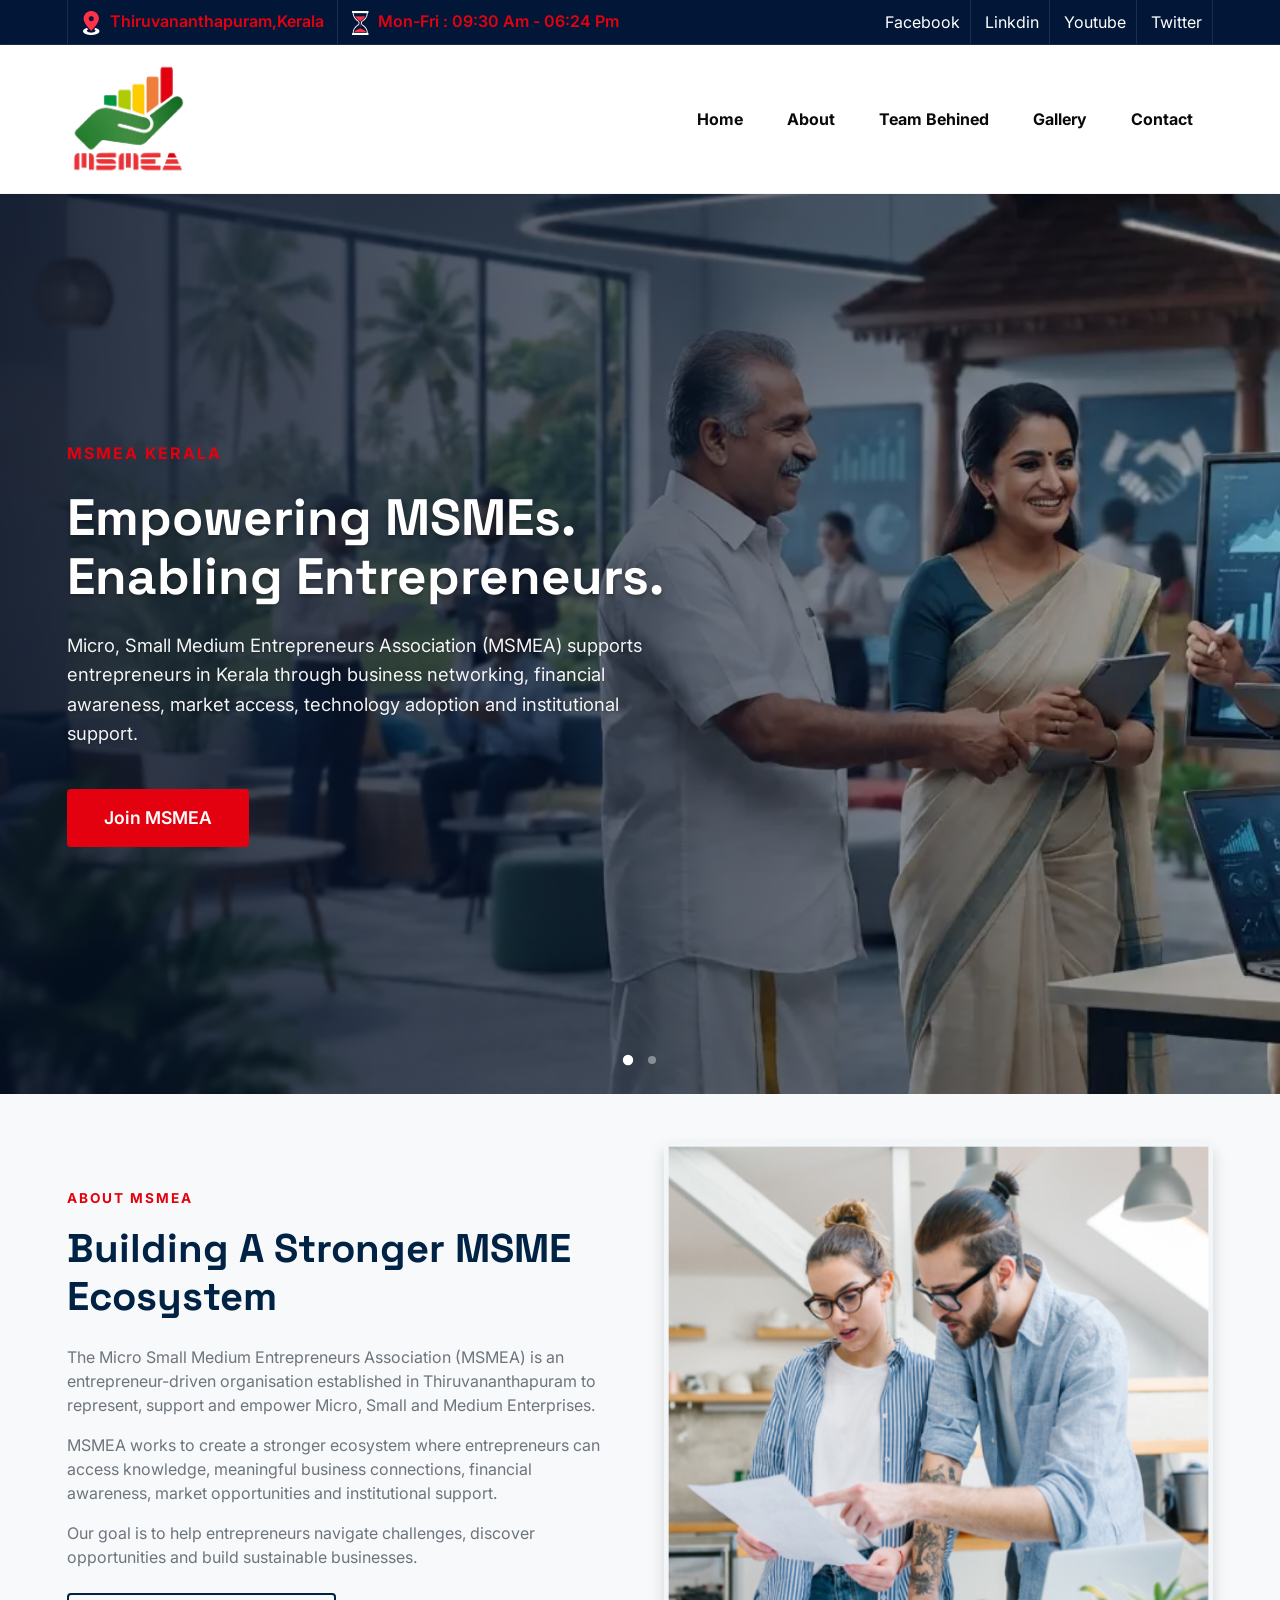
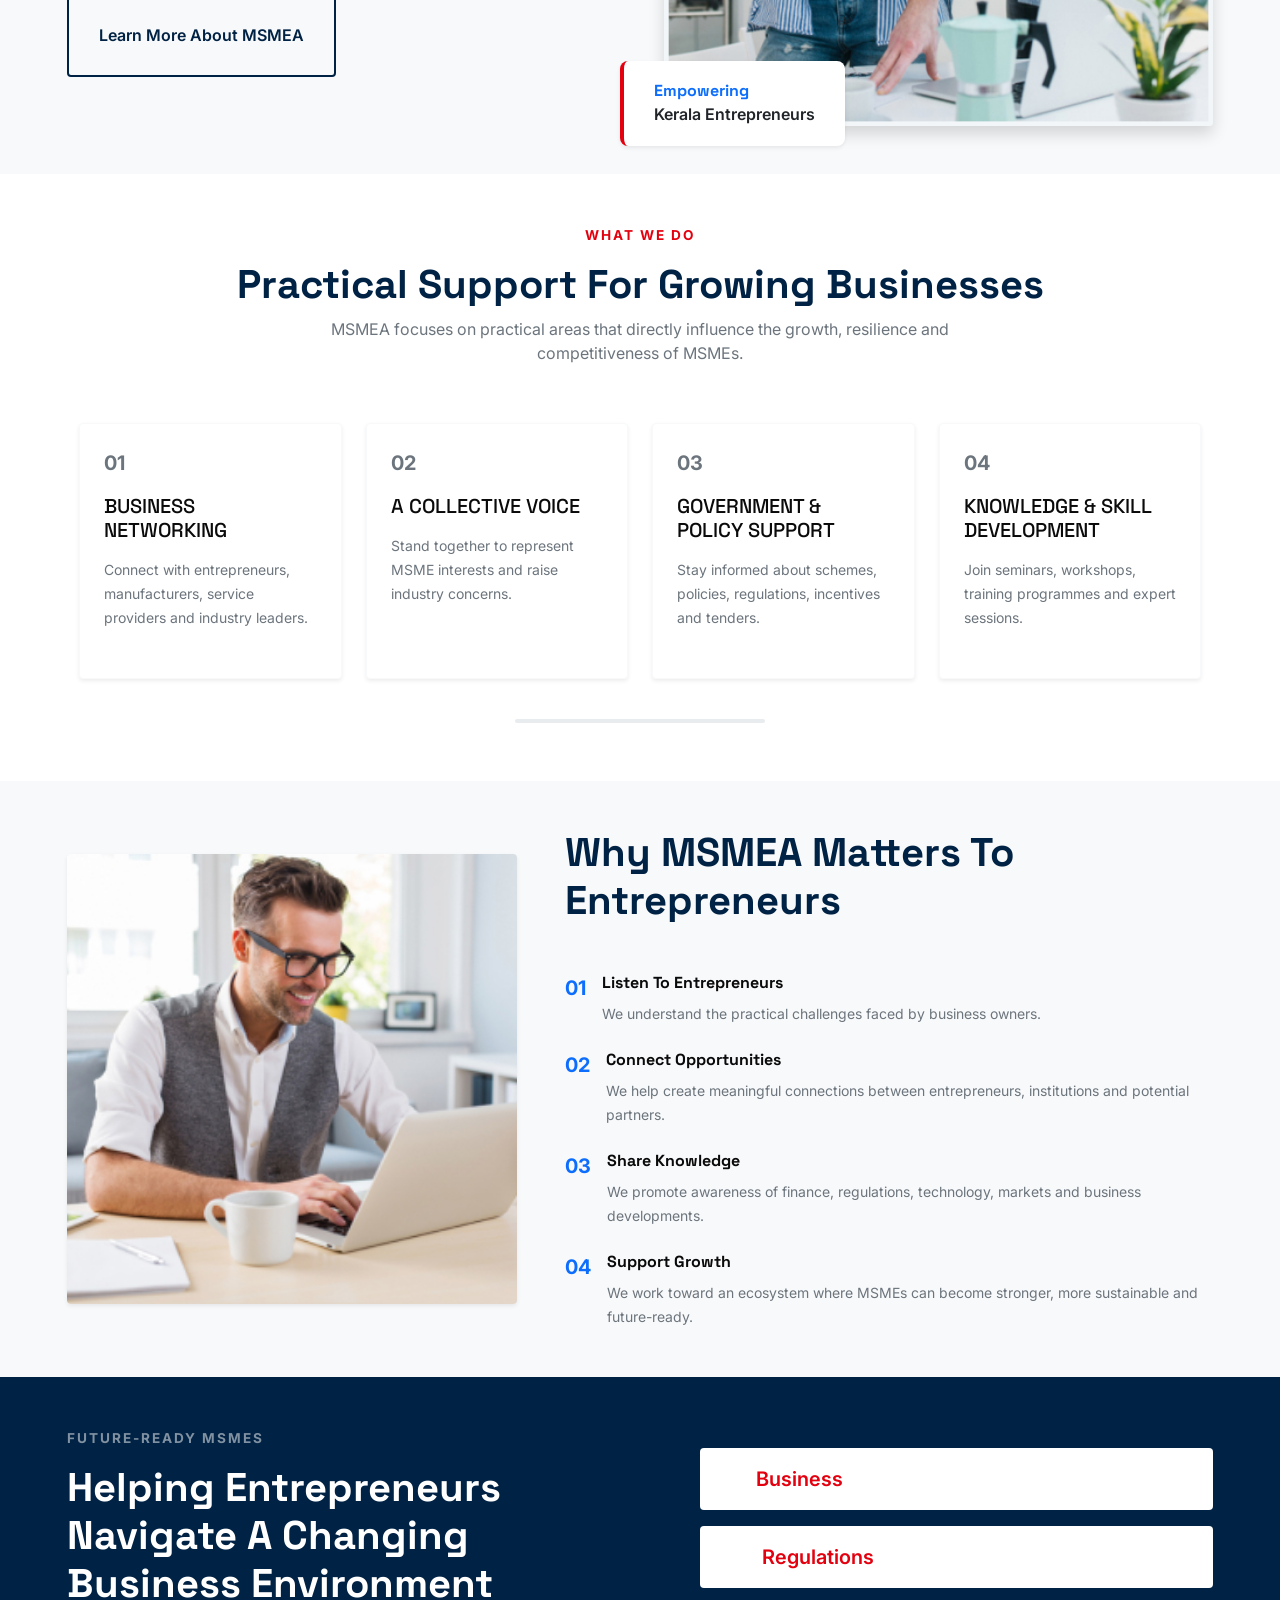
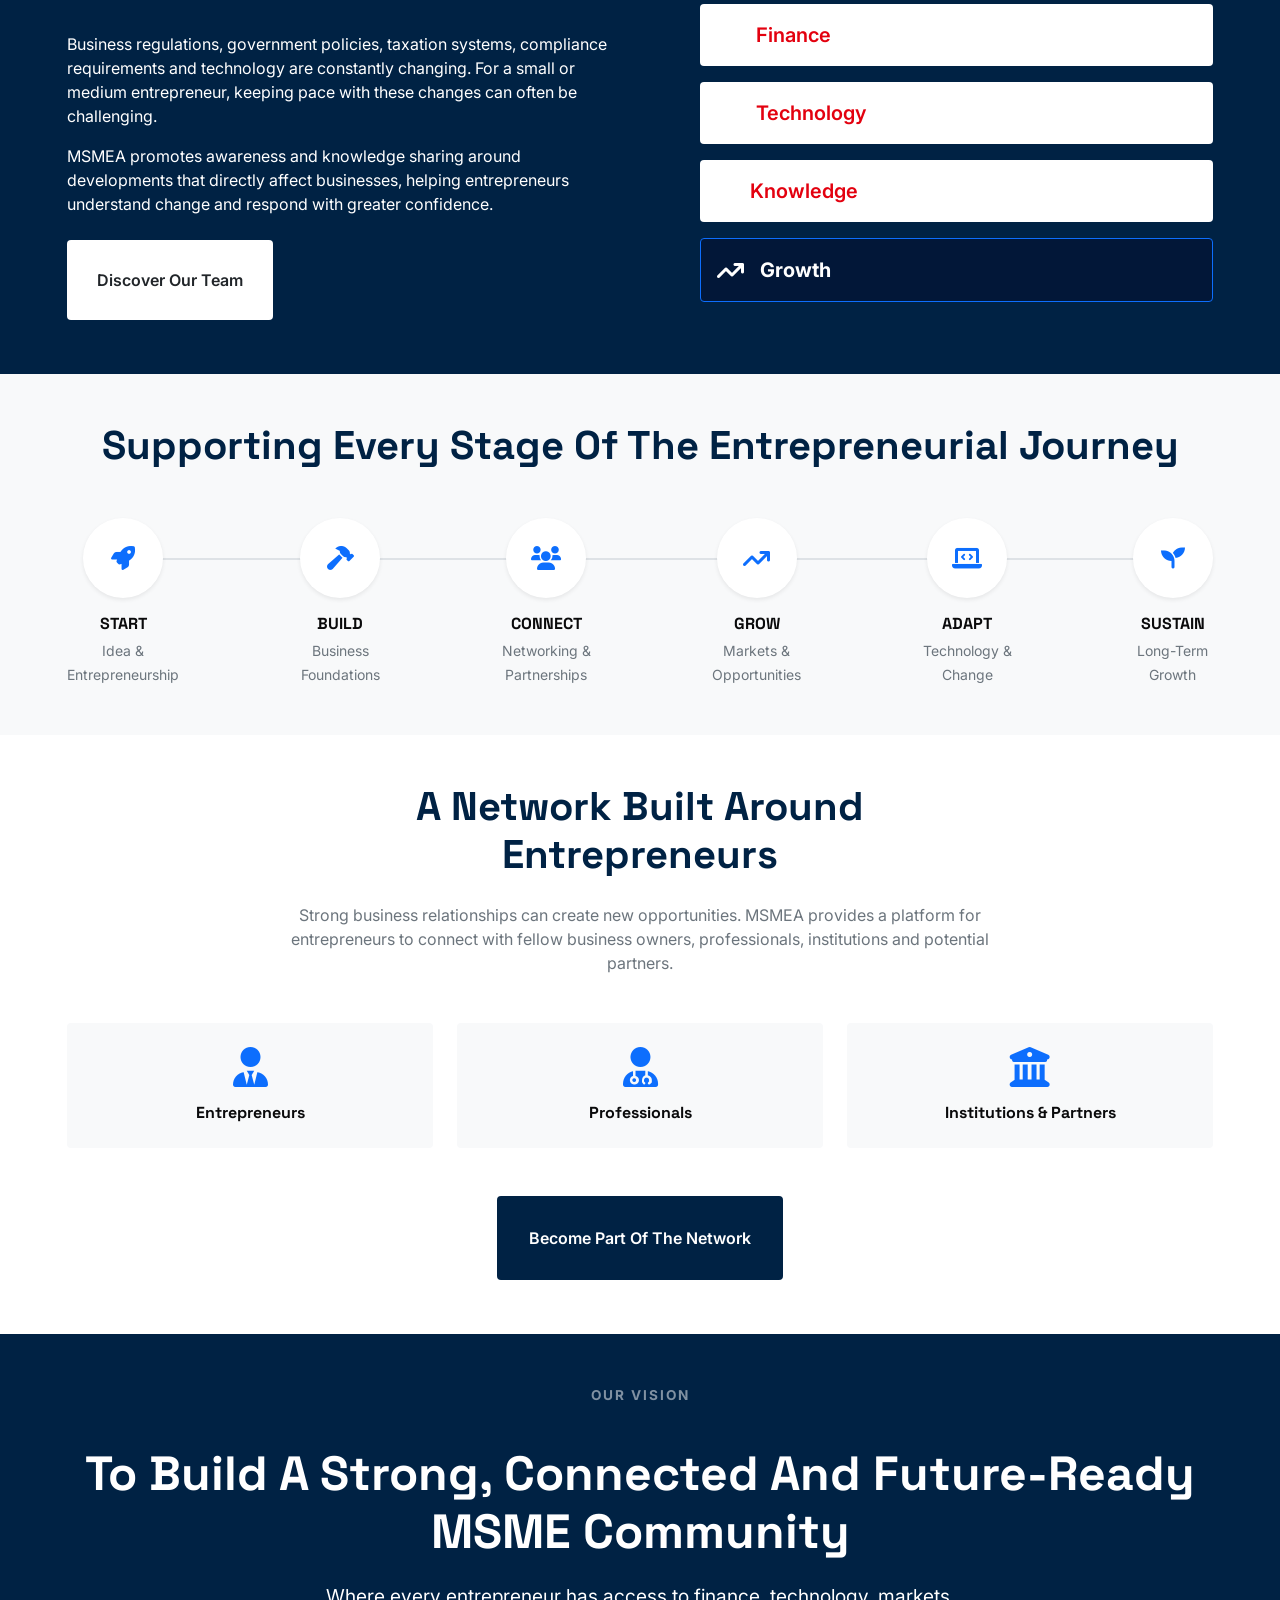
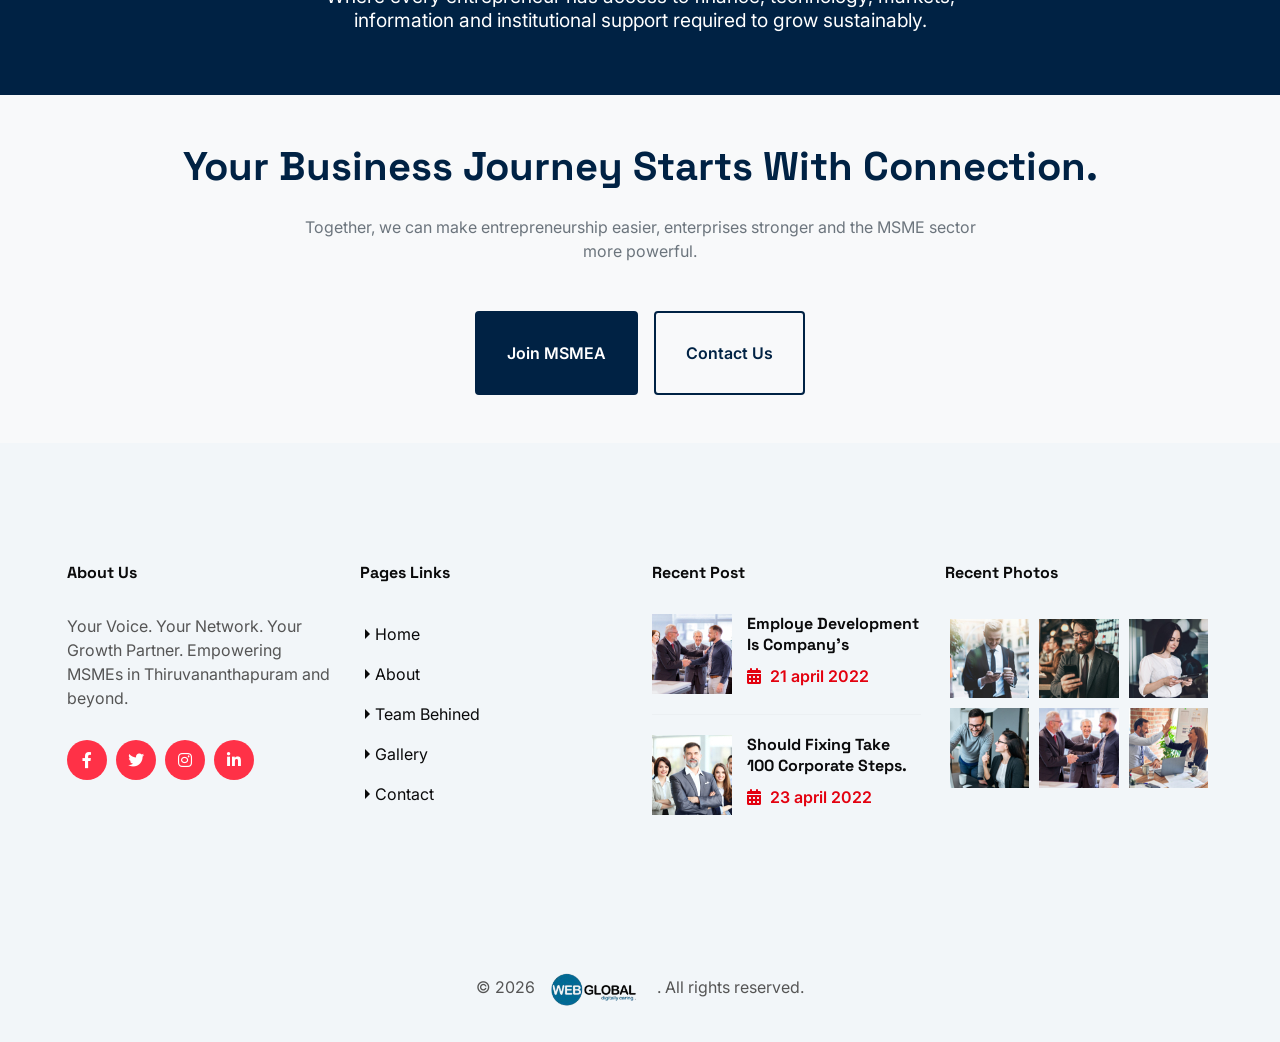
<file: index.html>
<!DOCTYPE html>
<html lang="en">


<head>
    <meta charset="UTF-8">
    <meta name="viewport" content="width=device-width, initial-scale=1.0">
    <!-- x-icon -->
    <link rel="shortcut icon" href="assets/images/favicon.png" type="image/x-icon">

    <!-- Other css -->
    <link rel="stylesheet" href="assets/css/animate.css">
    <link rel="stylesheet" href="assets/css/bootstrap.min.css">
    <link rel="stylesheet" href="assets/css/all.min.css">
    <link rel="stylesheet" href="assets/css/swiper.min.css">
    <link rel="stylesheet" href="assets/css/odometer.css">
    <link rel="stylesheet" href="assets/css/lightcase.css">
    <link rel="stylesheet" href="assets/css/style.css">
    <link rel="stylesheet" href="assets/css/styles.css">
    <link rel="stylesheet" href="assets/css/home-modern.css">
    <link href="https://unpkg.com/aos@2.3.1/dist/aos.css" rel="stylesheet">
    <title>MSME</title>
</head>

<body>
    <!-- preloader start here -->
    <div class="preloader">
        <div class="preloader-inner">
            <div class="preloader-icon">
                <span></span>
                <span></span>
            </div>
        </div>
    </div>
    <!-- preloader ending here -->



    <!-- ==========Header Section Starts Here========== -->
    <header class="header header__one header__three">
        <div class="header__top">
            <div class="container">
                <div class="row align-items-center">
                    <div class="col-xl-8 col-12">
                        <div class="info">
                            <ul>
                                <li>
                                    <img src="assets/images/header/icon/01.png" alt="icon" />
                                    <span>Thiruvananthapuram,Kerala </span>
                                </li>
                                <li>
                                    <img src="assets/images/header/icon/02.png" alt="icon" />
                                    <span>Mon-Fri : 09:30 Am - 06:24 Pm</span>
                                </li>
                            </ul>
                        </div>
                    </div>
                    <div class="col-xl-4 col-12">
                        <div class="social text-xl-end">
                            <ul>
                                <li><a href="#">facebook</a></li>
                                <li><a href="#">linkdin</a></li>
                                <li><a href="#">youtube</a></li>
                                <li><a href="#">twitter</a></li>
                            </ul>
                        </div>
                    </div>
                </div>
            </div>
        </div>
        <div class="header__bottom">
            <div class="container">
                <div class="area">
                    <div class="logo">
                        <a href="index.html"><img src="assets/images/msma-logo.png" alt="logo" /></a>
                    </div>
                    <div class="main-menu">
                        <div class="menu">
                            <ul>
                                <li>
                                    <a href="index.html" class="active">Home</a>

                                </li>
                                <li>
                                    <a href="about.html" class="active">About</a>

                                </li>
                                <li>
                                    <a href="team-behined.html">Team Behined </a>

                                </li>
                                <li>
                                    <a href="gallery.html">Gallery</a>

                                </li>

                                <li><a href="contact.html">contact</a></li>
                            </ul>

                        </div>

                        <div class="header__bararea">
                            <div class="header__bar d-xl-none">
                                <span></span>
                                <span></span>
                                <span></span>
                            </div>
                            <div class="header__ellepsis d-xl-none">
                                <i class="fa-solid fa-circle-info"></i>
                            </div>
                        </div>
                    </div>
                </div>
            </div>
        </div>
    </header>
    <!-- ==========Header Section Ends Here========== -->




    <div class="home-v2" style="overflow: hidden;">
        <!-- 1. TOP HERO SECTION -->
        <section class="home-hero-v2">
            <!-- Background Slider Container -->
            <div class="home-hero-slider-v2">
                <div class="home-hero-slide-v2 active"
                    style="background-image: url('assets/images/banner/bg/banner1.webp');"></div>
                <div class="home-hero-slide-v2" style="background-image: url('assets/images/banner/bg/banner2.webp');">
                </div>

            </div>

            <div class="home-hero-overlay-v2"></div>

            <div class="container home-hero-content-container-v2">
                <div class="row w-100">
                    <div class="col-lg-8 col-md-10">
                        <div class="home-hero-content-v2">
                            <span class="home-hero-eyebrow-v2">MSMEA KERALA</span>
                            <h1 class="home-hero-title-v2">Empowering MSMEs.<br>Enabling Entrepreneurs.</h1>
                            <p class="home-hero-description-v2">
                                Micro, Small Medium Entrepreneurs Association (MSMEA) supports entrepreneurs in Kerala
                                through business networking, financial awareness, market access, technology adoption and
                                institutional support.
                            </p>
                            <a href="https://docs.google.com/forms/d/e/1FAIpQLSec-DgtlC5dnxUfc5IqlYOsoBCixpEGpBtj214XM6bbbioeFg/viewform"
                                target="_blank" class="home-hero-cta-v2">Join MSMEA</a>
                        </div>
                    </div>
                </div>
            </div>

            <!-- Minimal Slide Indicator -->
            <div class="home-hero-indicators-v2 position-absolute w-100 text-center">
                <button class="indicator-dot active" aria-label="Slide 1"></button>
                <button class="indicator-dot" aria-label="Slide 2"></button>

            </div>
        </section>

        <!-- 2. INTRODUCTION / ABOUT MSMEA -->
        <section class="about-preview-v2 py-5 bg-light">
            <div class="container">
                <div class="row align-items-center g-5">
                    <div class="col-lg-6" data-aos="fade-right">
                        <span class="section-eyebrow-v2">ABOUT MSMEA</span>
                        <h2 class="section-title-v2 mb-4">Building a Stronger MSME Ecosystem</h2>
                        <p class="section-text-v2 text-muted mb-3">
                            The Micro Small Medium Entrepreneurs Association (MSMEA) is an entrepreneur-driven
                            organisation established in Thiruvananthapuram to represent, support and empower Micro,
                            Small and Medium Enterprises.
                        </p>
                        <p class="section-text-v2 text-muted mb-3">
                            MSMEA works to create a stronger ecosystem where entrepreneurs can access knowledge,
                            meaningful business connections, financial awareness, market opportunities and institutional
                            support.
                        </p>
                        <p class="section-text-v2 text-muted mb-4">
                            Our goal is to help entrepreneurs navigate challenges, discover opportunities and build
                            sustainable businesses.
                        </p>
                        <a href="about.html" class="lab-btn outline-btn-v2">Learn More About MSMEA</a>
                    </div>
                    <div class="col-lg-6 position-relative" data-aos="fade-left">
                        <img src="assets/images/about/04.jpg" alt="About MSMEA" class="img-fluid rounded shadow w-100">
                        <div class="about-stat-v2 shadow-sm">
                            <h4 class="mb-0 text-primary">Empowering</h4>
                            <span class="text-dark">Kerala Entrepreneurs</span>
                        </div>
                    </div>
                </div>
            </div>
        </section>

        <!-- 3. WHAT MSMEA HELPS WITH -->
        <section class="services-v2 py-5">
            <div class="container">
                <div class="text-center mb-5" data-aos="fade-up">
                    <span class="section-eyebrow-v2">WHAT WE DO</span>
                    <h2 class="section-title-v2">Practical Support for Growing Businesses</h2>
                    <p class="text-muted mx-auto max-w-700">MSMEA focuses on practical areas that directly influence the
                        growth, resilience and competitiveness of MSMEs.</p>
                </div>
                <div class="what-we-do-slider-v2" data-aos="fade-up">
                    <div class="what-we-do-track-v2">
                        <div class="what-we-do-slide-v2">
                            <div class="service-card-v2 h-100 p-4 rounded bg-white shadow-sm border border-light">
                                <span class="service-num-v2 text-muted fs-5 fw-bold mb-3 d-block">01</span>
                                <h4 class="service-title-v2 h5 mb-3">BUSINESS NETWORKING</h4>
                                <p class="text-muted mb-0 small">Connect with entrepreneurs, manufacturers, service
                                    providers and industry leaders.</p>
                            </div>
                        </div>
                        <div class="what-we-do-slide-v2">
                            <div class="service-card-v2 h-100 p-4 rounded bg-white shadow-sm border border-light">
                                <span class="service-num-v2 text-muted fs-5 fw-bold mb-3 d-block">02</span>
                                <h4 class="service-title-v2 h5 mb-3">A COLLECTIVE VOICE</h4>
                                <p class="text-muted mb-0 small">Stand together to represent MSME interests and raise
                                    industry concerns.</p>
                            </div>
                        </div>
                        <div class="what-we-do-slide-v2">
                            <div class="service-card-v2 h-100 p-4 rounded bg-white shadow-sm border border-light">
                                <span class="service-num-v2 text-muted fs-5 fw-bold mb-3 d-block">03</span>
                                <h4 class="service-title-v2 h5 mb-3">GOVERNMENT & POLICY SUPPORT</h4>
                                <p class="text-muted mb-0 small">Stay informed about schemes, policies, regulations,
                                    incentives and tenders.</p>
                            </div>
                        </div>
                        <div class="what-we-do-slide-v2">
                            <div class="service-card-v2 h-100 p-4 rounded bg-white shadow-sm border border-light">
                                <span class="service-num-v2 text-muted fs-5 fw-bold mb-3 d-block">04</span>
                                <h4 class="service-title-v2 h5 mb-3">KNOWLEDGE & SKILL DEVELOPMENT</h4>
                                <p class="text-muted mb-0 small">Join seminars, workshops, training programmes and
                                    expert sessions.</p>
                            </div>
                        </div>
                        <div class="what-we-do-slide-v2">
                            <div class="service-card-v2 h-100 p-4 rounded bg-white shadow-sm border border-light">
                                <span class="service-num-v2 text-muted fs-5 fw-bold mb-3 d-block">05</span>
                                <h4 class="service-title-v2 h5 mb-3">MARKET & TRADE EXPOSURE</h4>
                                <p class="text-muted mb-0 small">Participate in exhibitions, trade fairs, business meets
                                    and buyer-seller meets.</p>
                            </div>
                        </div>
                        <div class="what-we-do-slide-v2">
                            <div class="service-card-v2 h-100 p-4 rounded bg-white shadow-sm border border-light">
                                <span class="service-num-v2 text-muted fs-5 fw-bold mb-3 d-block">06</span>
                                <h4 class="service-title-v2 h5 mb-3">COLLABORATION & COLLECTIVE STRENGTH</h4>
                                <p class="text-muted mb-0 small">Build partnerships through knowledge sharing, referrals
                                    and joint initiatives.</p>
                            </div>
                        </div>
                        <div class="what-we-do-slide-v2">
                            <div class="service-card-v2 h-100 p-4 rounded bg-white shadow-sm border border-light">
                                <span class="service-num-v2 text-muted fs-5 fw-bold mb-3 d-block">07</span>
                                <h4 class="service-title-v2 h5 mb-3">BUSINESS GROWTH</h4>
                                <p class="text-muted mb-0 small">Discover new markets, collaborations, suppliers,
                                    customers and business opportunities.</p>
                            </div>
                        </div>
                        <div class="what-we-do-slide-v2">
                            <div class="service-card-v2 h-100 p-4 rounded bg-white shadow-sm border border-light">
                                <span class="service-num-v2 text-muted fs-5 fw-bold mb-3 d-block">08</span>
                                <h4 class="service-title-v2 h5 mb-3">INDUSTRY EXPERTISE</h4>
                                <p class="text-muted mb-0 small">Interact with experienced entrepreneurs, consultants,
                                    professionals and officials.</p>
                            </div>
                        </div>
                        <div class="what-we-do-slide-v2">
                            <div class="service-card-v2 h-100 p-4 rounded bg-white shadow-sm border border-light">
                                <span class="service-num-v2 text-muted fs-5 fw-bold mb-3 d-block">09</span>
                                <h4 class="service-title-v2 h5 mb-3">BUSINESS VISIBILITY</h4>
                                <p class="text-muted mb-0 small">Promote your enterprise through association events and
                                    member-focused initiatives.</p>
                            </div>
                        </div>
                        <div class="what-we-do-slide-v2">
                            <div class="service-card-v2 h-100 p-4 rounded bg-white shadow-sm border border-light">
                                <span class="service-num-v2 text-muted fs-5 fw-bold mb-3 d-block">10</span>
                                <h4 class="service-title-v2 h5 mb-3">RECOGNITION & OPPORTUNITIES</h4>
                                <p class="text-muted mb-0 small">Access platforms that recognize MSME achievements,
                                    innovation and contribution.</p>
                            </div>
                        </div>
                    </div>
                    <div class="what-we-do-progress-container-v2">
                        <div class="what-we-do-progress-bar-v2"></div>
                    </div>
                </div>
            </div>
        </section>

        <!-- 4. WHY MSMEA -->
        <section class="why-msmea-v2 py-5 bg-light">
            <div class="container">
                <div class="row align-items-center g-5">
                    <div class="col-lg-5 order-2 order-lg-1" data-aos="fade-right">
                        <img src="assets/images/about/05.jpg" alt="Why MSMEA" class="img-fluid rounded shadow-sm w-100">
                    </div>
                    <div class="col-lg-7 order-1 order-lg-2" data-aos="fade-left">
                        <h2 class="section-title-v2 mb-5">Why MSMEA Matters to Entrepreneurs</h2>
                        <div class="why-list-v2">
                            <div class="why-item-v2 d-flex mb-4">
                                <div class="why-num-v2 text-primary me-3 fs-5 fw-bold">01</div>
                                <div>
                                    <h5 class="mb-2">Listen to Entrepreneurs</h5>
                                    <p class="text-muted small mb-0">We understand the practical challenges faced by
                                        business owners.</p>
                                </div>
                            </div>
                            <div class="why-item-v2 d-flex mb-4">
                                <div class="why-num-v2 text-primary me-3 fs-5 fw-bold">02</div>
                                <div>
                                    <h5 class="mb-2">Connect Opportunities</h5>
                                    <p class="text-muted small mb-0">We help create meaningful connections between
                                        entrepreneurs, institutions and potential partners.</p>
                                </div>
                            </div>
                            <div class="why-item-v2 d-flex mb-4">
                                <div class="why-num-v2 text-primary me-3 fs-5 fw-bold">03</div>
                                <div>
                                    <h5 class="mb-2">Share Knowledge</h5>
                                    <p class="text-muted small mb-0">We promote awareness of finance, regulations,
                                        technology, markets and business developments.</p>
                                </div>
                            </div>
                            <div class="why-item-v2 d-flex">
                                <div class="why-num-v2 text-primary me-3 fs-5 fw-bold">04</div>
                                <div>
                                    <h5 class="mb-2">Support Growth</h5>
                                    <p class="text-muted small mb-0">We work toward an ecosystem where MSMEs can become
                                        stronger, more sustainable and future-ready.</p>
                                </div>
                            </div>
                        </div>
                    </div>
                </div>
            </div>
        </section>

        <!-- 5. FUTURE-READY MSMEs -->
        <section class="future-ready-v2 py-5 text-white">
            <div class="container position-relative z-index-1">
                <div class="row align-items-center">
                    <div class="col-lg-6 mb-5 mb-lg-0" data-aos="fade-right">
                        <span class="section-eyebrow-v2 text-white-50">FUTURE-READY MSMEs</span>
                        <h2 class="section-title-v2 text-white mb-4">Helping Entrepreneurs Navigate a Changing Business
                            Environment</h2>
                        <p class="text-white-75 mb-3">
                            Business regulations, government policies, taxation systems, compliance requirements and
                            technology are constantly changing. For a small or medium entrepreneur, keeping pace with
                            these changes can often be challenging.
                        </p>
                        <p class="text-white-75 mb-4">
                            MSMEA promotes awareness and knowledge sharing around developments that directly affect
                            businesses, helping entrepreneurs understand change and respond with greater confidence.
                        </p>
                        <a href="team-behined.html" class="lab-btn primary-btn-v2 bg-white text-dark border-0">Discover
                            Our Team</a>
                    </div>
                    <div class="col-lg-6" data-aos="fade-left">
                        <div class="progression-v2 d-flex flex-column gap-3 ms-lg-5">
                            <div
                                class="progression-item-v2 p-3 rounded bg-white bg-opacity-10 d-flex align-items-center">
                                <i class="fa-solid fa-briefcase me-3 fs-4 text-white-50"></i> <span
                                    class="fs-5 fw-medium">Business</span>
                            </div>
                            <div
                                class="progression-item-v2 p-3 rounded bg-white bg-opacity-10 d-flex align-items-center">
                                <i class="fa-solid fa-scale-balanced me-3 fs-4 text-white-50"></i> <span
                                    class="fs-5 fw-medium">Regulations</span>
                            </div>
                            <div
                                class="progression-item-v2 p-3 rounded bg-white bg-opacity-10 d-flex align-items-center">
                                <i class="fa-solid fa-chart-line me-3 fs-4 text-white-50"></i> <span
                                    class="fs-5 fw-medium">Finance</span>
                            </div>
                            <div
                                class="progression-item-v2 p-3 rounded bg-white bg-opacity-10 d-flex align-items-center">
                                <i class="fa-solid fa-microchip me-3 fs-4 text-white-50"></i> <span
                                    class="fs-5 fw-medium">Technology</span>
                            </div>
                            <div
                                class="progression-item-v2 p-3 rounded bg-white bg-opacity-10 d-flex align-items-center">
                                <i class="fa-solid fa-lightbulb me-3 fs-4 text-white-50"></i> <span
                                    class="fs-5 fw-medium">Knowledge</span>
                            </div>
                            <div
                                class="progression-item-v2 p-3 rounded bg-white bg-opacity-10 d-flex align-items-center bg-primary border border-primary">
                                <i class="fa-solid fa-arrow-trend-up me-3 fs-4 text-white"></i> <span
                                    class="fs-5 fw-bold text-white">Growth</span>
                            </div>
                        </div>
                    </div>
                </div>
            </div>
        </section>

        <!-- 6. OUR FOCUS AREAS -->
        <section class="focus-areas-v2 py-5 bg-light">
            <div class="container text-center">
                <h2 class="section-title-v2 mb-5" data-aos="fade-up">Supporting Every Stage of the Entrepreneurial
                    Journey</h2>

                <div
                    class="timeline-v2 d-flex flex-column flex-lg-row justify-content-between align-items-center align-items-lg-start position-relative">
                    <div class="timeline-line-v2 d-none d-lg-block position-absolute"></div>

                    <div class="timeline-item-v2 text-center mb-4 mb-lg-0" data-aos="zoom-in" data-aos-delay="0">
                        <div
                            class="timeline-icon-v2 bg-white shadow-sm rounded-circle d-flex align-items-center justify-content-center mx-auto mb-3 position-relative z-index-1">
                            <i class="fa-solid fa-rocket text-primary fs-4"></i>
                        </div>
                        <h6 class="mb-1 fw-bold">START</h6>
                        <p class="small text-muted mb-0">Idea &<br>Entrepreneurship</p>
                    </div>

                    <div class="timeline-item-v2 text-center mb-4 mb-lg-0" data-aos="zoom-in" data-aos-delay="100">
                        <div
                            class="timeline-icon-v2 bg-white shadow-sm rounded-circle d-flex align-items-center justify-content-center mx-auto mb-3 position-relative z-index-1">
                            <i class="fa-solid fa-hammer text-primary fs-4"></i>
                        </div>
                        <h6 class="mb-1 fw-bold">BUILD</h6>
                        <p class="small text-muted mb-0">Business<br>Foundations</p>
                    </div>

                    <div class="timeline-item-v2 text-center mb-4 mb-lg-0" data-aos="zoom-in" data-aos-delay="200">
                        <div
                            class="timeline-icon-v2 bg-white shadow-sm rounded-circle d-flex align-items-center justify-content-center mx-auto mb-3 position-relative z-index-1">
                            <i class="fa-solid fa-users text-primary fs-4"></i>
                        </div>
                        <h6 class="mb-1 fw-bold">CONNECT</h6>
                        <p class="small text-muted mb-0">Networking &<br>Partnerships</p>
                    </div>

                    <div class="timeline-item-v2 text-center mb-4 mb-lg-0" data-aos="zoom-in" data-aos-delay="300">
                        <div
                            class="timeline-icon-v2 bg-white shadow-sm rounded-circle d-flex align-items-center justify-content-center mx-auto mb-3 position-relative z-index-1">
                            <i class="fa-solid fa-arrow-trend-up text-primary fs-4"></i>
                        </div>
                        <h6 class="mb-1 fw-bold">GROW</h6>
                        <p class="small text-muted mb-0">Markets &<br>Opportunities</p>
                    </div>

                    <div class="timeline-item-v2 text-center mb-4 mb-lg-0" data-aos="zoom-in" data-aos-delay="400">
                        <div
                            class="timeline-icon-v2 bg-white shadow-sm rounded-circle d-flex align-items-center justify-content-center mx-auto mb-3 position-relative z-index-1">
                            <i class="fa-solid fa-laptop-code text-primary fs-4"></i>
                        </div>
                        <h6 class="mb-1 fw-bold">ADAPT</h6>
                        <p class="small text-muted mb-0">Technology &<br>Change</p>
                    </div>

                    <div class="timeline-item-v2 text-center mb-4 mb-lg-0" data-aos="zoom-in" data-aos-delay="500">
                        <div
                            class="timeline-icon-v2 bg-white shadow-sm rounded-circle d-flex align-items-center justify-content-center mx-auto mb-3 position-relative z-index-1">
                            <i class="fa-solid fa-seedling text-primary fs-4"></i>
                        </div>
                        <h6 class="mb-1 fw-bold">SUSTAIN</h6>
                        <p class="small text-muted mb-0">Long-Term<br>Growth</p>
                    </div>
                </div>
            </div>
        </section>

        <!-- 7. MSMEA COMMUNITY / NETWORK -->
        <section class="network-v2 py-5">
            <div class="container text-center">
                <div class="mb-5 mx-auto max-w-700" data-aos="fade-up">
                    <h2 class="section-title-v2 mb-4">A Network Built Around Entrepreneurs</h2>
                    <p class="text-muted">
                        Strong business relationships can create new opportunities. MSMEA provides a platform for
                        entrepreneurs to connect with fellow business owners, professionals, institutions and potential
                        partners.
                    </p>
                </div>

                <div class="row justify-content-center g-4 mb-5">
                    <div class="col-md-4" data-aos="fade-up" data-aos-delay="0">
                        <div class="network-block-v2 p-4 bg-light rounded text-center h-100">
                            <i class="fa-solid fa-user-tie fs-1 text-primary mb-3"></i>
                            <h5 class="mb-0">Entrepreneurs</h5>
                        </div>
                    </div>
                    <div class="col-md-4" data-aos="fade-up" data-aos-delay="100">
                        <div class="network-block-v2 p-4 bg-light rounded text-center h-100">
                            <i class="fa-solid fa-user-doctor fs-1 text-primary mb-3"></i>
                            <h5 class="mb-0">Professionals</h5>
                        </div>
                    </div>
                    <div class="col-md-4" data-aos="fade-up" data-aos-delay="200">
                        <div class="network-block-v2 p-4 bg-light rounded text-center h-100">
                            <i class="fa-solid fa-building-columns fs-1 text-primary mb-3"></i>
                            <h5 class="mb-0">Institutions & Partners</h5>
                        </div>
                    </div>
                </div>

                <a href="https://docs.google.com/forms/d/e/1FAIpQLSec-DgtlC5dnxUfc5IqlYOsoBCixpEGpBtj214XM6bbbioeFg/viewform"
                    target="_blank" class="lab-btn primary-btn-v2" data-aos="fade-up">Become Part of the Network</a>
            </div>
        </section>

        <!-- 8. OUR VISION -->
        <section class="vision-v2 py-5 text-white text-center position-relative">
            <div class="container position-relative z-index-1">
                <span class="section-eyebrow-v2 text-white-50" data-aos="fade-up">OUR VISION</span>
                <h2 class="vision-title-v2 text-white my-4 mx-auto" data-aos="fade-up" data-aos-delay="100">To Build a
                    Strong, Connected and Future-Ready MSME Community</h2>
                <p class="vision-text-v2 text-white-75 mx-auto max-w-700" data-aos="fade-up" data-aos-delay="200">
                    Where every entrepreneur has access to finance, technology, markets, information and institutional
                    support required to grow sustainably.
                </p>
            </div>
            <div class="vision-bg-pattern position-absolute w-100 h-100 top-0 start-0 opacity-10"></div>
        </section>

        <!-- 9. CALL TO ACTION -->
        <section class="cta-v2 py-5 bg-light text-center">
            <div class="container" data-aos="zoom-in">
                <h2 class="section-title-v2 mb-4">Your Business Journey Starts With Connection.</h2>
                <p class="text-muted mx-auto max-w-700 mb-5">
                    Together, we can make entrepreneurship easier, enterprises stronger and the MSME sector more
                    powerful.
                </p>
                <div class="d-flex gap-3 justify-content-center flex-wrap">
                    <a href="#" class="lab-btn primary-btn-v2">Join MSMEA</a>
                    <a href="contact.html" class="lab-btn outline-btn-v2">Contact Us</a>
                </div>
            </div>
        </section>
    </div>

    <!-- ==========Footer Section Starts Here========== -->
    <footer class="footer">
        <div class="footer__top padding-tb bg-color overflow-hidden">
            <div class="container">
                <div class="row g-5 g-lg-4">
                    <div class="col-lg-3 col-sm-6 col-12">
                        <div class="footer__about">
                            <div class="footer__title">
                                <h5>about us</h5>
                            </div>
                            <p>Your Voice. Your Network. Your Growth Partner. Empowering MSMEs in Thiruvananthapuram and
                                beyond. </p>
                            <ul>
                                <li><a href="#"><i class="fa-brands fa-facebook-f"></i></a></li>
                                <li><a href="#"><i class="fa-brands fa-twitter"></i></a></li>
                                <li><a href="#"><i class="fa-brands fa-instagram"></i></a></li>
                                <li><a href="#"><i class="fa-brands fa-linkedin-in"></i></a></li>
                            </ul>
                        </div>
                    </div>
                    <div class="col-lg-3 col-sm-6 col-12">
                        <div class="footer__page">
                            <div class="footer__title">
                                <h5>Pages Links</h5>
                            </div>
                            <div class="footer__wrapper">
                                <ul class="nav-foot">
                                    <li><a href="/">home </a></li>
                                    <li><a href="about.html">about </a></li>
                                    <li><a href="team-behined.html">Team Behined </a></li>
                                    <li><a href="gallery.html">gallery</a></li>

                                    <li><a href="#">Contact</a></li>

                                </ul>
                            </div>
                        </div>
                    </div>
                    <div class="col-lg-3 col-sm-6 col-12">
                        <div class="footer__post">
                            <div class="footer__title">
                                <h5>Recent Post</h5>
                            </div>
                            <div class="footer__wrapper">
                                <ul>
                                    <li>
                                        <div class="thumb">
                                            <a href="blog-sing.html"><img src="assets/images/blog/recentpost/01.jpg"
                                                    alt="recentpost" /></a>
                                        </div>
                                        <div class="content">
                                            <h6><a href="blog-single.html">Employe development is company’s</a></h6>
                                            <span class="date"><i class="fa-solid fa-calendar-days"></i> 21 april
                                                2022</span>
                                        </div>
                                    </li>
                                    <li>
                                        <div class="thumb">
                                            <a href="blog-sing.html"><img src="assets/images/blog/recentpost/02.jpg"
                                                    alt="recentpost" /></a>
                                        </div>
                                        <div class="content">
                                            <h6><a href="blog-single.html">Should fixing take 100 corporate steps.</a>
                                            </h6>
                                            <span class="date"><i class="fa-solid fa-calendar-days"></i> 23 april
                                                2022</span>
                                        </div>
                                    </li>
                                </ul>
                            </div>
                        </div>
                    </div>
                    <div class="col-lg-3 col-sm-6 col-12">
                        <div class="footer__gallery">
                            <div class="footer__title">
                                <h5>Recent Photos</h5>
                            </div>
                            <div class="footer__wrapper">
                                <ul>
                                    <li><a href="assets/images/footer/gallery/01.jpg" data-rel="lightcase"><img
                                                src="assets/images/footer/gallery/01.jpg" alt="gallery thumb" /></a>
                                    </li>
                                    <li><a href="assets/images/footer/gallery/02.jpg" data-rel="lightcase"><img
                                                src="assets/images/footer/gallery/02.jpg" alt="gallery thumb" /></a>
                                    </li>
                                    <li><a href="assets/images/footer/gallery/03.jpg" data-rel="lightcase"><img
                                                src="assets/images/footer/gallery/03.jpg" alt="gallery thumb" /></a>
                                    </li>
                                    <li><a href="assets/images/footer/gallery/04.jpg" data-rel="lightcase"><img
                                                src="assets/images/footer/gallery/04.jpg" alt="gallery thumb" /></a>
                                    </li>
                                    <li><a href="assets/images/footer/gallery/05.jpg" data-rel="lightcase"><img
                                                src="assets/images/footer/gallery/05.jpg" alt="gallery thumb" /></a>
                                    </li>
                                    <li><a href="assets/images/footer/gallery/06.jpg" data-rel="lightcase"><img
                                                src="assets/images/footer/gallery/06.jpg" alt="gallery thumb" /></a>
                                    </li>
                                </ul>
                            </div>
                        </div>
                    </div>
                </div>
            </div>
        </div>
        <div class="footer__bottom">
            <div class="container">
                <div class="footer__copytext text-center">
                    <p>&copy; 2026 <a href="https://www.webgbl.com/">
                            <img src="assets/images/webgbl-logo.png" class="copywrite-logo" />
                        </a>. All rights reserved.</p>
                </div>
            </div>
        </div>
    </footer>
    <!-- ==========Footer Section Ends Here========== -->







    <!-- scrollToTop start here -->
    <a href="#" class="scrollToTop"><i class="fa-solid fa-arrow-turn-up"></i></a>
    <!-- scrollToTop ending here -->




    <!-- All Scripts -->
    <script src="assets/js/jquery.js"></script>
    <script src="assets/js/bootstrap.bundle.min.js"></script>
    <script src="assets/js/waypoints.min.js"></script>
    <script src="assets/js/swiper.min.js"></script>
    <script src="assets/js/jquery.counterup.min.js"></script>
    <script src="assets/js/circularProgressBar.min.js"></script>
    <script src="assets/js/wow.min.js"></script>
    <script src="assets/js/isotope.pkgd.min.js"></script>
    <script src="assets/js/viewport.jquery.js"></script>
    <script src="assets/js/odometer.min.js"></script>
    <script src="assets/js/lightcase.js"></script>
    <script src="assets/js/functions.js"></script>
    <script src="https://unpkg.com/aos@2.3.1/dist/aos.js"></script>
    <script>
        document.addEventListener("DOMContentLoaded", function () {
            if (typeof AOS !== 'undefined') {
                AOS.init({
                    duration: 700,
                    easing: 'ease-out-cubic',
                    once: true,
                    offset: 80,
                    mirror: false,
                    disable: window.matchMedia('(prefers-reduced-motion: reduce)').matches
                });
            }

            // Hero Slider v2 Script
            const slides = document.querySelectorAll('.home-hero-slide-v2');
            const indicators = document.querySelectorAll('.home-hero-indicators-v2 .indicator-dot');
            let currentSlide = 0;
            let slideInterval;

            if (slides.length > 0) {
                function showSlide(index) {
                    slides.forEach(s => s.classList.remove('active'));
                    indicators.forEach(i => i.classList.remove('active'));
                    slides[index].classList.add('active');
                    indicators[index].classList.add('active');
                    currentSlide = index;
                }

                function nextSlide() {
                    let next = (currentSlide + 1) % slides.length;
                    showSlide(next);
                }

                slideInterval = setInterval(nextSlide, 5000);

                indicators.forEach((indicator, index) => {
                    indicator.addEventListener('click', () => {
                        clearInterval(slideInterval);
                        showSlide(index);
                        slideInterval = setInterval(nextSlide, 5000);
                    });
                });
            }
            // What We Do Slider v2 Script
            const wwdSlider = document.querySelector('.what-we-do-slider-v2');
            if (wwdSlider) {
                const track = wwdSlider.querySelector('.what-we-do-track-v2');
                const slides = Array.from(track.children);
                const progressBar = wwdSlider.querySelector('.what-we-do-progress-bar-v2');

                let currentWwdIndex = 0;
                let slidesPerView = 4;
                let autoPlayInterval;

                function updateSlidesPerView() {
                    const width = window.innerWidth;
                    if (width < 768) slidesPerView = 1;
                    else if (width < 992) slidesPerView = 2;
                    else slidesPerView = 4;

                    const slideWidth = 100 / slidesPerView;
                    slides.forEach(slide => {
                        slide.style.flex = `0 0 ${slideWidth}%`;
                        slide.style.maxWidth = `${slideWidth}%`;
                    });

                    // Ensure we don't go out of bounds on resize
                    const maxIndex = slides.length - slidesPerView;
                    if (currentWwdIndex > maxIndex) {
                        currentWwdIndex = Math.max(0, maxIndex);
                    }
                    updateSlider();
                }

                function updateSlider() {
                    const maxIndex = slides.length - slidesPerView;
                    const safeIndex = Math.min(Math.max(currentWwdIndex, 0), maxIndex);

                    const slideWidth = 100 / slidesPerView;
                    track.style.transform = `translateX(-${safeIndex * slideWidth}%)`;

                    // Update Progress bar (0 to 1 ratio)
                    const progress = maxIndex > 0 ? (safeIndex / maxIndex) : 1;
                    progressBar.style.width = `${progress * 100}%`;
                }

                function nextWwdSlide() {
                    const maxIndex = slides.length - slidesPerView;
                    if (currentWwdIndex < maxIndex) {
                        currentWwdIndex++;
                    } else {
                        currentWwdIndex = 0; // loop back
                    }
                    updateSlider();
                }

                function prevWwdSlide() {
                    if (currentWwdIndex > 0) {
                        currentWwdIndex--;
                    } else {
                        currentWwdIndex = slides.length - slidesPerView;
                    }
                    updateSlider();
                }

                function startAutoPlay() {
                    clearInterval(autoPlayInterval);
                    autoPlayInterval = setInterval(nextWwdSlide, 5000);
                }

                let startX = 0;
                let isDragging = false;

                track.addEventListener('touchstart', (e) => {
                    startX = e.touches[0].clientX;
                    isDragging = true;
                    clearInterval(autoPlayInterval);
                }, { passive: true });

                track.addEventListener('touchmove', (e) => {
                    if (!isDragging) return;
                }, { passive: true });

                track.addEventListener('touchend', (e) => {
                    if (!isDragging) return;
                    let endX = e.changedTouches[0].clientX;
                    let diffX = startX - endX;

                    if (diffX > 50) {
                        nextWwdSlide();
                    } else if (diffX < -50) {
                        prevWwdSlide();
                    }
                    isDragging = false;
                    startAutoPlay();
                });

                window.addEventListener('resize', updateSlidesPerView);
                updateSlidesPerView();
                startAutoPlay();
            }
        });
    </script>
</body>

</html>
</file>
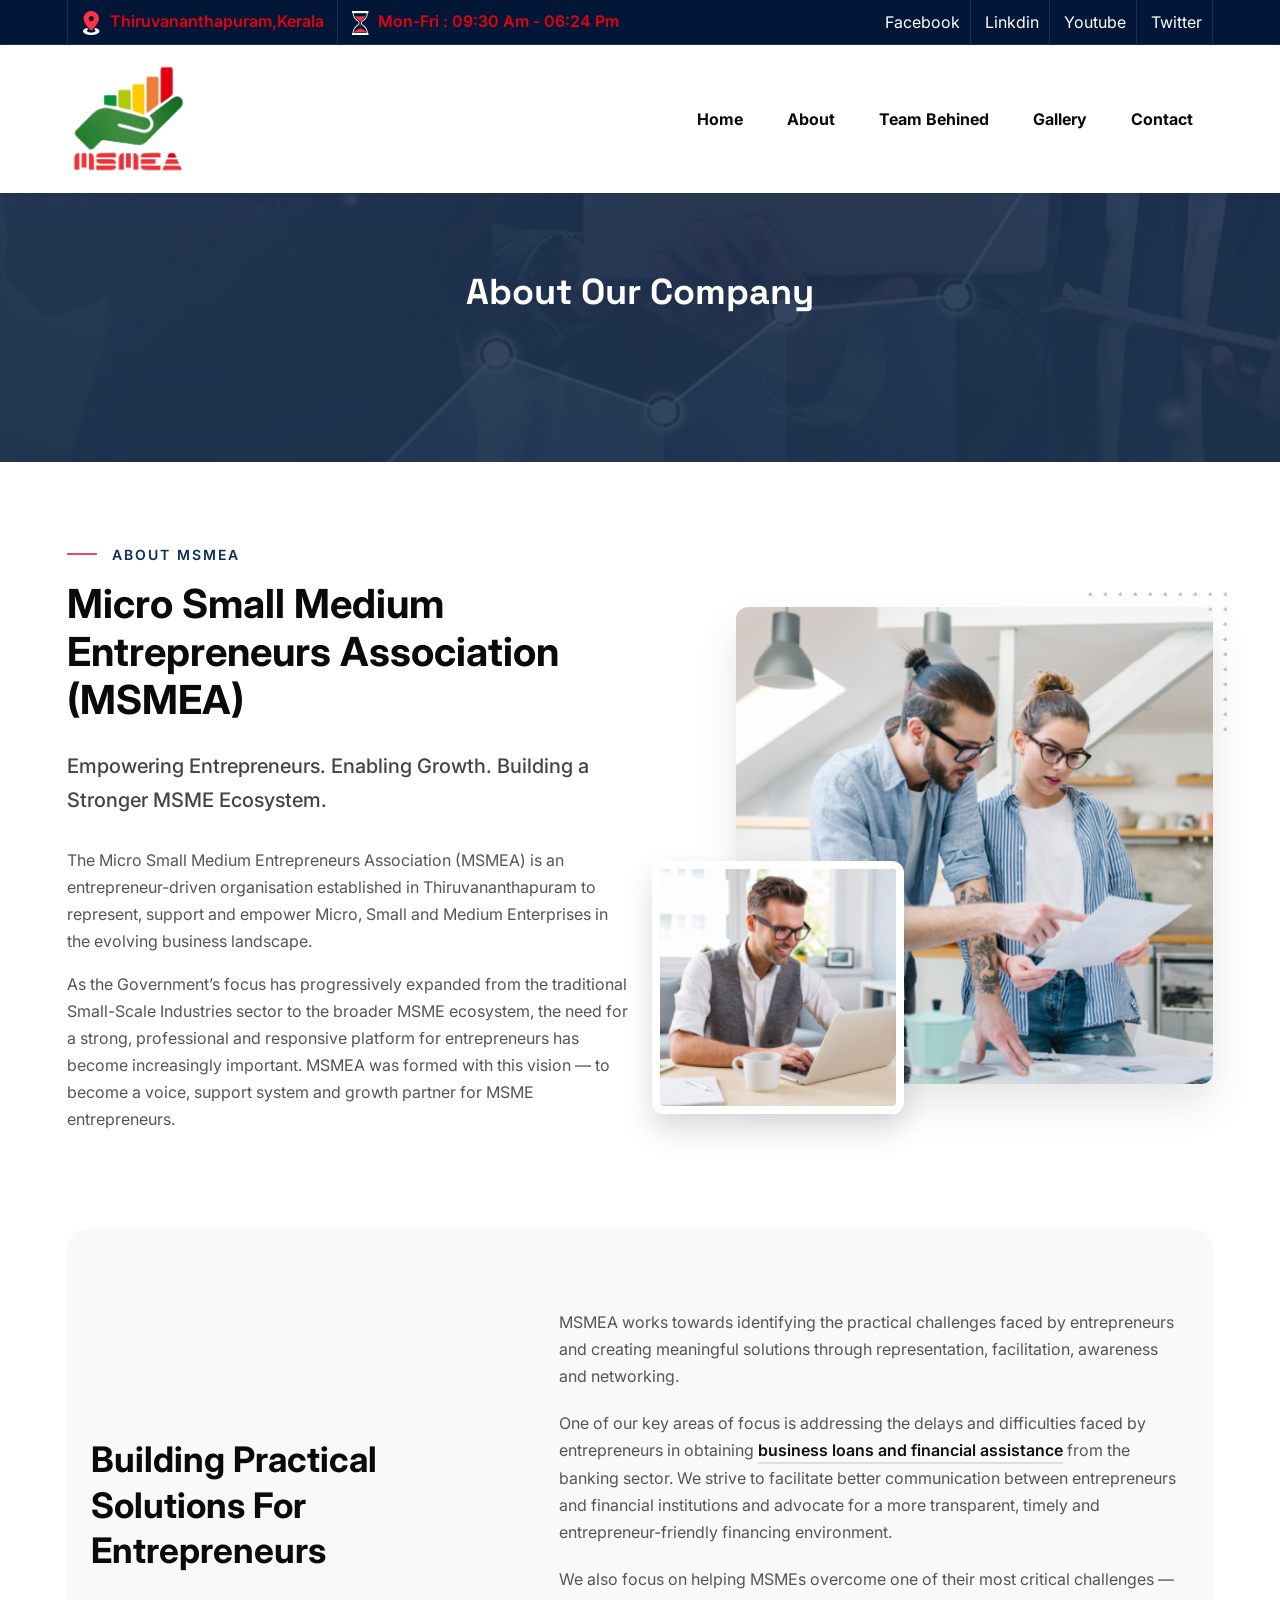
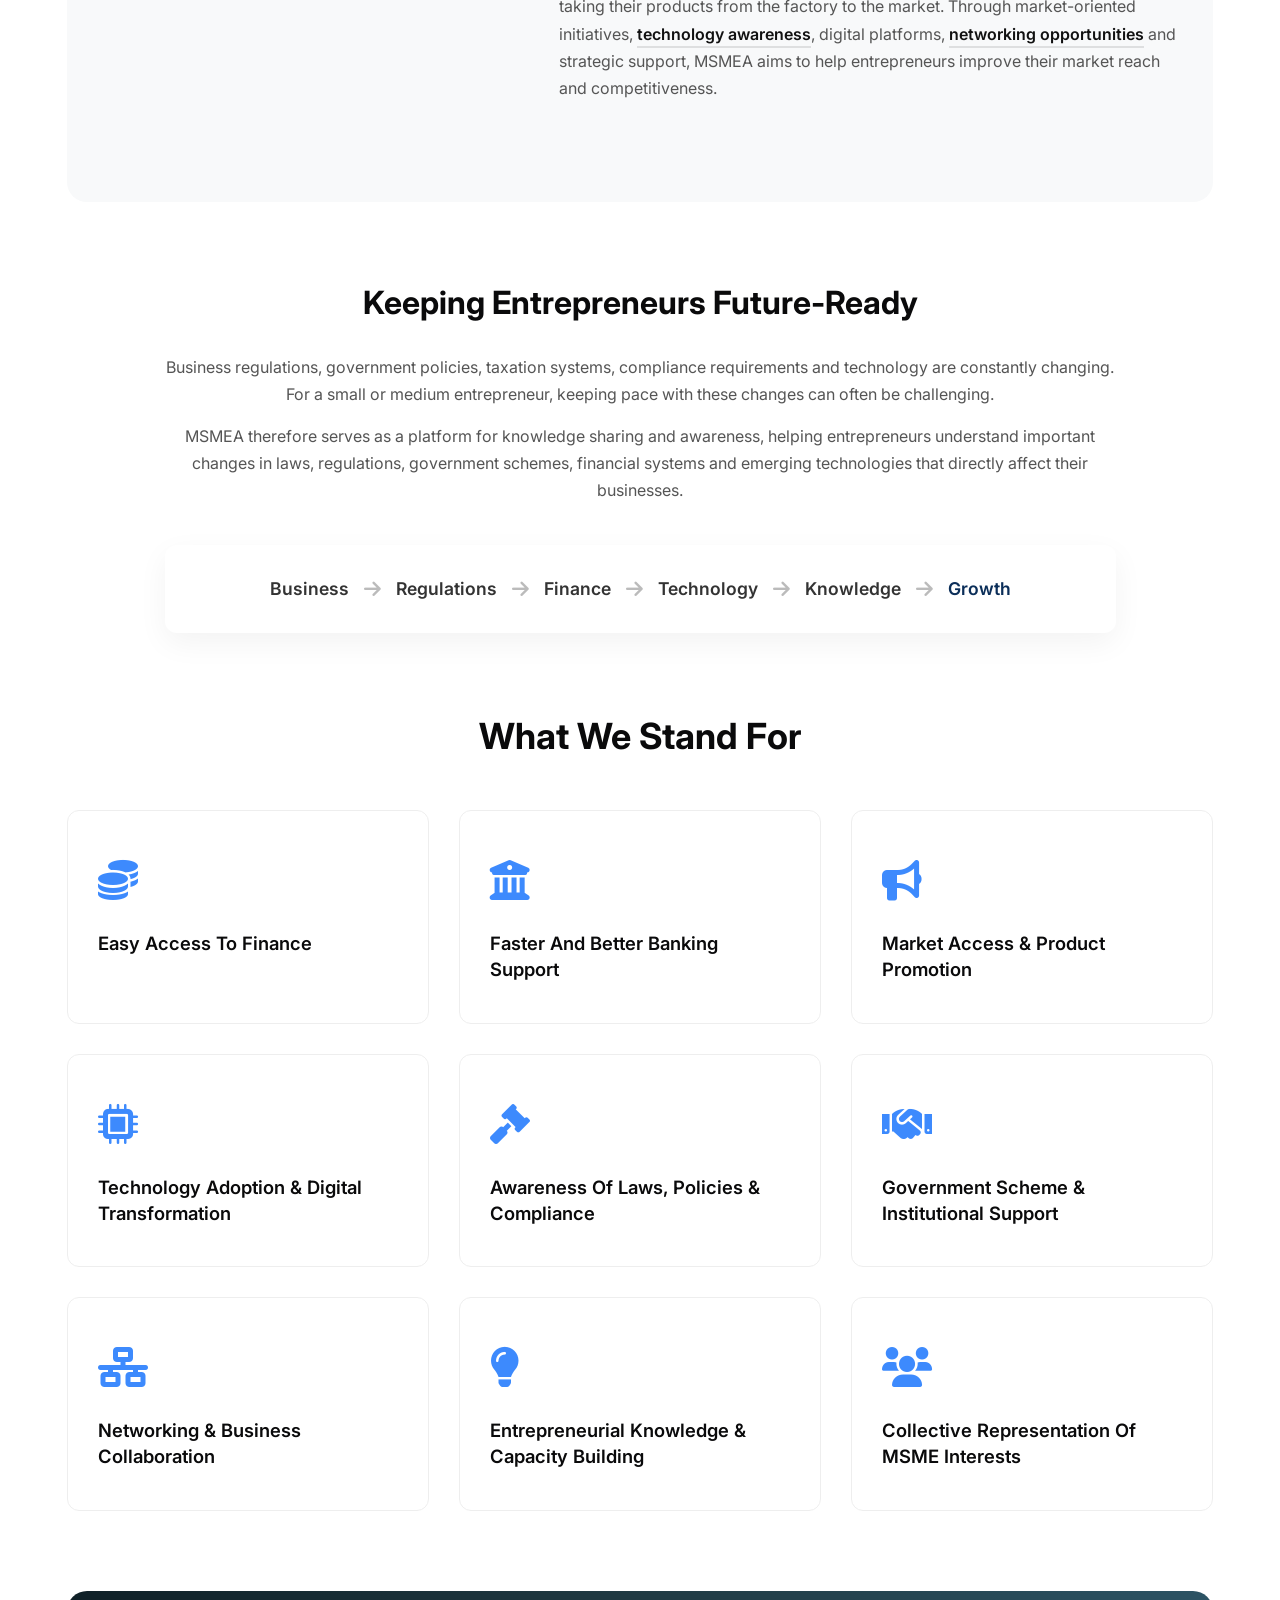
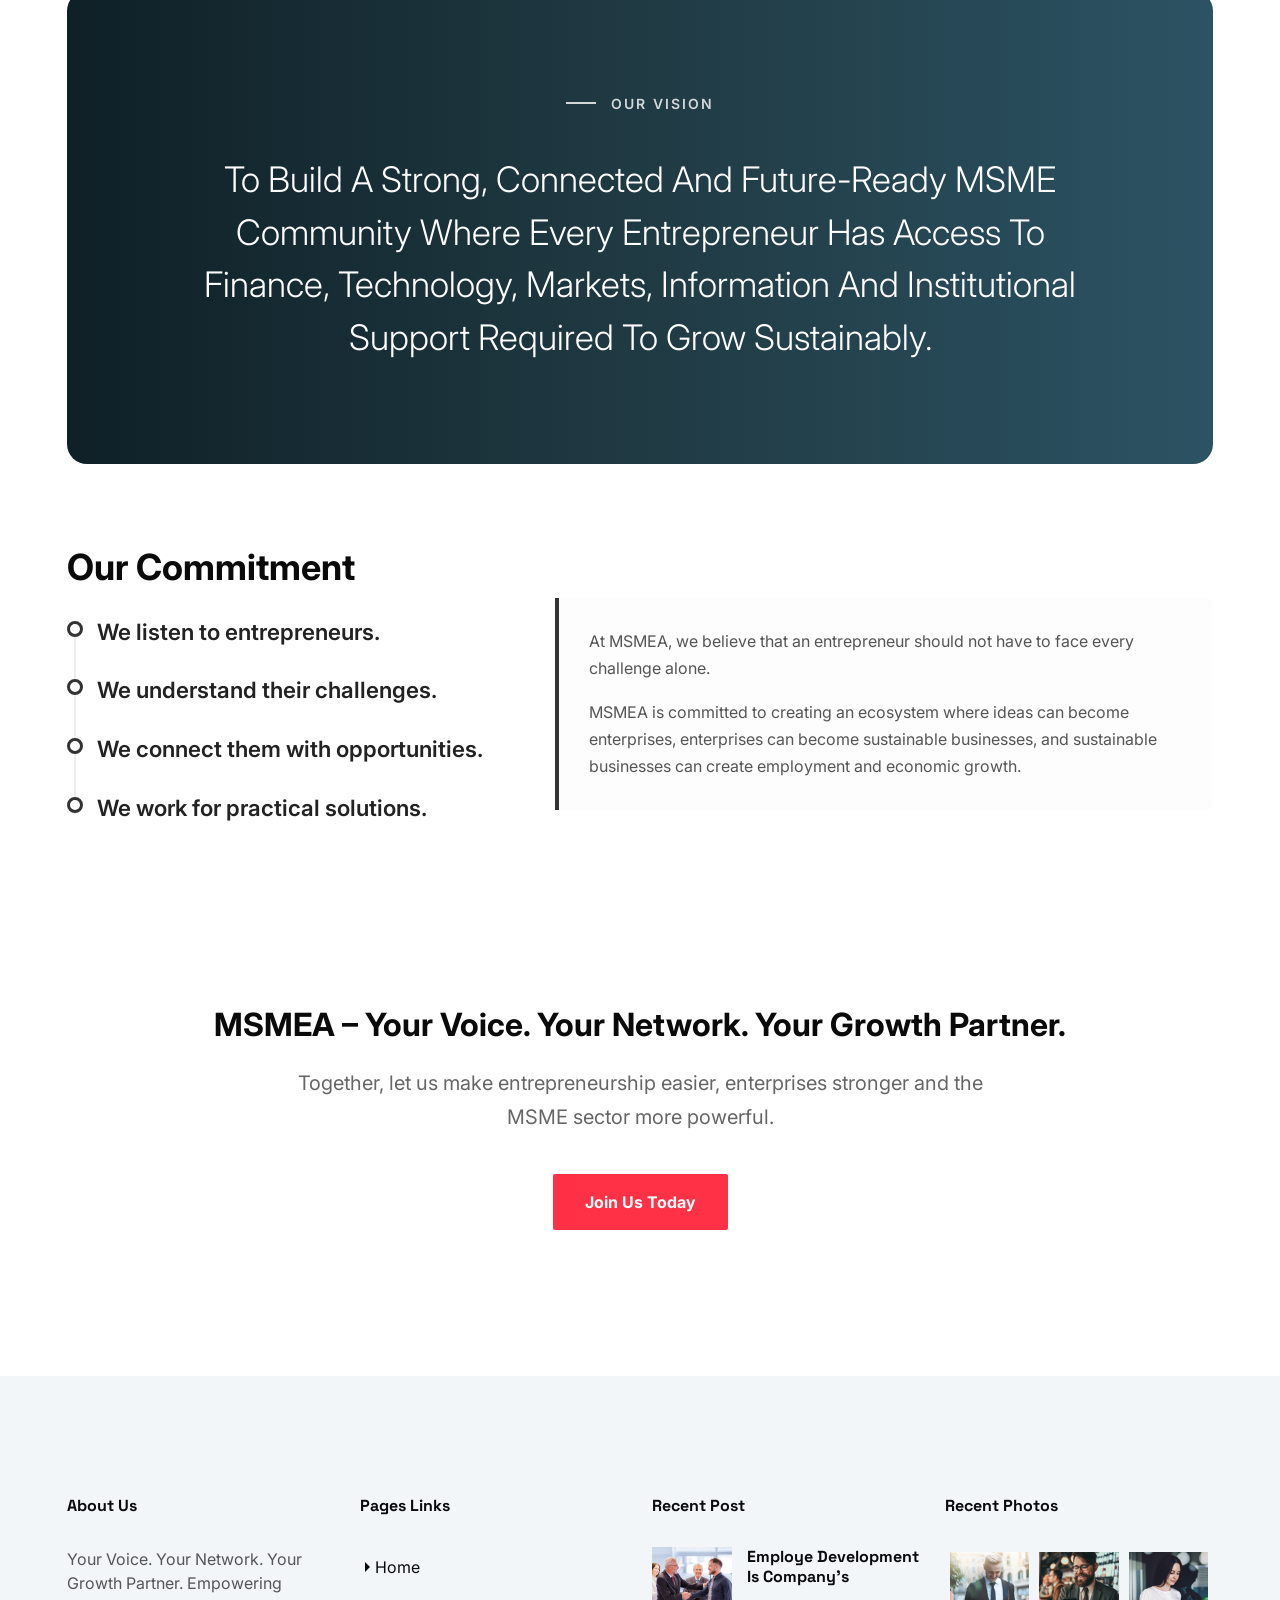
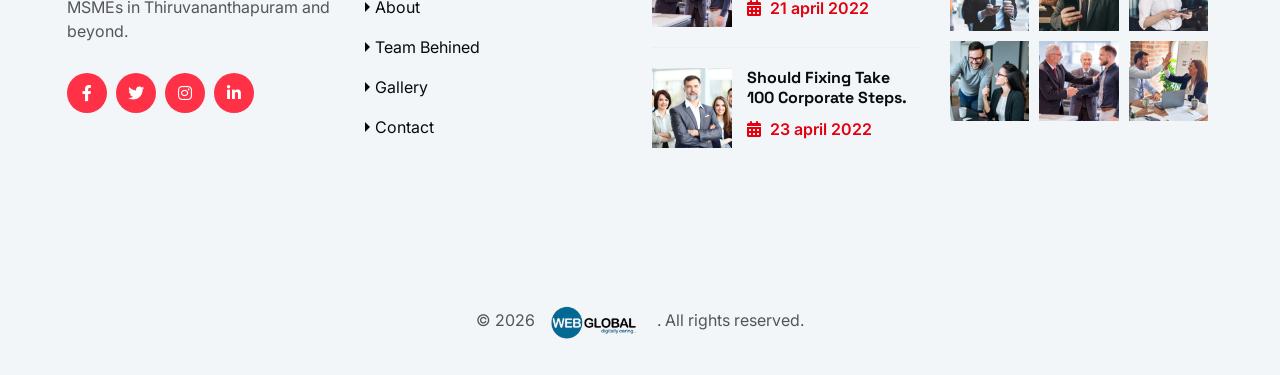
<file: about.html>
<!DOCTYPE html>
<html lang="en">


<head>
    <meta charset="UTF-8">
    <meta name="viewport" content="width=device-width, initial-scale=1.0">
    <!-- x-icon -->
    <link rel="shortcut icon" href="assets/images/favicon.png" type="image/x-icon">

    <!-- Other css -->
    <link rel="stylesheet" href="assets/css/animate.css">
    <link rel="stylesheet" href="assets/css/bootstrap.min.css">
    <link rel="stylesheet" href="assets/css/all.min.css">
    <link rel="stylesheet" href="assets/css/swiper.min.css">
    <link rel="stylesheet" href="assets/css/odometer.css">
    <link rel="stylesheet" href="assets/css/lightcase.css">
    <link rel="stylesheet" href="assets/css/style.css">
    <link rel="stylesheet" href="assets/css/styles.css">
    <link rel="stylesheet" href="assets/css/about-modern.css">

    <title>MSME | About</title>
    <link rel="stylesheet" href="https://unpkg.com/aos@2.3.1/dist/aos.css">
</head>

<body>
    <!-- preloader start here -->
    <div class="preloader">
        <div class="preloader-inner">
            <div class="preloader-icon">
                <span></span>
                <span></span>
            </div>
        </div>
    </div>
    <!-- preloader ending here -->



    <!-- ==========Header Section Starts Here========== -->
    <header class="header header__one header__three">
        <div class="header__top">
            <div class="container">
                <div class="row align-items-center">
                    <div class="col-xl-8 col-12">
                        <div class="info">
                            <ul>
                                <li>
                                    <img src="assets/images/header/icon/01.png" alt="icon" />
                                    <span>Thiruvananthapuram,Kerala </span>
                                </li>
                                <li>
                                    <img src="assets/images/header/icon/02.png" alt="icon" />
                                    <span>Mon-Fri : 09:30 Am - 06:24 Pm</span>
                                </li>
                            </ul>
                        </div>
                    </div>
                    <div class="col-xl-4 col-12">
                        <div class="social text-xl-end">
                            <ul>
                                <li><a href="#">facebook</a></li>
                                <li><a href="#">linkdin</a></li>
                                <li><a href="#">youtube</a></li>
                                <li><a href="#">twitter</a></li>
                            </ul>
                        </div>
                    </div>
                </div>
            </div>
        </div>
        <div class="header__bottom">
            <div class="container">
                <div class="area">
                    <div class="logo">
                        <a href="index.html"><img src="assets/images/msma-logo.png" alt="logo" /></a>
                    </div>
                    <div class="main-menu">
                        <div class="menu">
                            <ul>
                                <li>
                                    <a href="index.html">Home</a>

                                </li>
                                <li>
                                    <a href="about.html" class="active">About</a>

                                </li>
                                <li>
                                    <a href="team-behined.html">Team Behined </a>

                                </li>
                                <li>
                                    <a href="gallery.html">Gallery</a>

                                </li>

                                <li><a href="contact.html">contact</a></li>
                            </ul>

                        </div>

                        <div class="header__bararea">
                            <div class="header__bar d-xl-none">
                                <span></span>
                                <span></span>
                                <span></span>
                            </div>
                            <div class="header__ellepsis d-xl-none">
                                <i class="fa-solid fa-circle-info"></i>
                            </div>
                        </div>
                    </div>
                </div>
            </div>
        </div>
    </header>
    <!-- ==========Header Section Ends Here========== -->



    <!-- ==========Page Header Section Starts Here========== -->
    <div class="pageheader">
        <div class="container">
            <div class="pageheader__content">
                <h2>About Our Company</h2>
                <!-- <nav aria-label="breadcrumb">
                    <ol class="breadcrumb">
                        <li class="breadcrumb-item"><a href="index.html">Home</a></li>
                        <li class="breadcrumb-item active" aria-current="page">About Us</li>
                    </ol>
                </nav> -->
            </div>
        </div>
    </div>
    <!-- ==========Page Header Section Ends Here========== -->

    <div class="about-modern" style="overflow: hidden;">
        <div class="container">


            <div class="about-intro">
                <div class="row align-items-center">
                    <div class="col-lg-6" data-aos="fade-right">
                        <span class="eyebrow">About MSMEA</span>
                        <h2 class="intro-heading">Micro Small Medium Entrepreneurs Association (MSMEA)</h2>
                        <p class="intro-lead">Empowering Entrepreneurs. Enabling Growth. Building a Stronger MSME
                            Ecosystem.</p>
                        <p>The Micro Small Medium Entrepreneurs Association (MSMEA) is an entrepreneur-driven
                            organisation established in Thiruvananthapuram to represent, support and empower Micro,
                            Small and Medium Enterprises in the evolving business landscape.</p>
                        <p>As the Government’s focus has progressively expanded from the traditional Small-Scale
                            Industries sector to the broader MSME ecosystem, the need for a strong, professional and
                            responsive platform for entrepreneurs has become increasingly important. MSMEA was formed
                            with this vision — to become a voice, support system and growth partner for MSME
                            entrepreneurs.</p>
                    </div>
                    <div class="col-lg-6" data-aos="fade-left" data-aos-delay="100">
                        <div class="intro-image-wrapper">
                            <div class="intro-shape"></div>
                            <img src="assets/images/about/12.jpg" alt="MSMEA About" class="intro-img-main">
                            <img src="assets/images/about/13.jpg" alt="Entrepreneurs" class="intro-img-secondary">
                        </div>
                    </div>
                </div>
            </div>


            <div class="about-mission">
                <div class="row align-items-center px-4">
                    <div class="col-lg-5" data-aos="fade-up">
                        <h2 class="mission-statement">Building Practical Solutions for Entrepreneurs</h2>
                    </div>
                    <div class="col-lg-7" data-aos="fade-left" data-aos-delay="100">
                        <div class="mission-content">
                            <p>MSMEA works towards identifying the practical challenges faced by entrepreneurs and
                                creating meaningful solutions through representation, facilitation, awareness and
                                networking.</p>
                            <p>One of our key areas of focus is addressing the delays and difficulties faced by
                                entrepreneurs in obtaining <span class="mission-highlight">business loans and financial
                                    assistance</span> from the banking sector. We strive to facilitate better
                                communication between entrepreneurs and financial institutions and advocate for a more
                                transparent, timely and entrepreneur-friendly financing environment.</p>
                            <p>We also focus on helping MSMEs overcome one of their most critical challenges — taking
                                their products from the factory to the market. Through market-oriented initiatives,
                                <span class="mission-highlight">technology awareness</span>, digital platforms, <span
                                    class="mission-highlight">networking opportunities</span> and strategic support,
                                MSMEA aims to help entrepreneurs improve their market reach and competitiveness.
                            </p>
                        </div>
                    </div>
                </div>
            </div>


            <div class="about-future">
                <h2 class="future-heading text-center" data-aos="fade-up">Keeping Entrepreneurs Future-Ready</h2>
                <div class="row justify-content-center" data-aos="fade-up" data-aos-delay="100">
                    <div class="col-lg-10 text-center">
                        <p>Business regulations, government policies, taxation systems, compliance requirements and
                            technology are constantly changing. For a small or medium entrepreneur, keeping pace with
                            these changes can often be challenging.</p>
                        <p>MSMEA therefore serves as a platform for knowledge sharing and awareness, helping
                            entrepreneurs understand important changes in laws, regulations, government schemes,
                            financial systems and emerging technologies that directly affect their businesses.</p>

                        <div class="future-progression justify-content-center">
                            <div class="future-step">Business</div>
                            <div class="future-arrow"><i class="fa-solid fa-arrow-right"></i></div>
                            <div class="future-step">Regulations</div>
                            <div class="future-arrow"><i class="fa-solid fa-arrow-right"></i></div>
                            <div class="future-step">Finance</div>
                            <div class="future-arrow"><i class="fa-solid fa-arrow-right"></i></div>
                            <div class="future-step">Technology</div>
                            <div class="future-arrow"><i class="fa-solid fa-arrow-right"></i></div>
                            <div class="future-step">Knowledge</div>
                            <div class="future-arrow"><i class="fa-solid fa-arrow-right"></i></div>
                            <div class="future-step" style="color: #0b2e59;">Growth</div>
                        </div>
                    </div>
                </div>
            </div>


            <div class="about-values">
                <h2 class="text-center" data-aos="fade-up">What We Stand For</h2>
                <div class="values-grid">
                    <div class="value-card" data-aos="fade-up" data-aos-delay="0">
                        <div class="value-icon"><i class="fa-solid fa-coins text-primary"></i></div>
                        <h4 class="value-title">Easy Access to Finance</h4>
                    </div>
                    <div class="value-card" data-aos="fade-up" data-aos-delay="100">
                        <div class="value-icon"><i class="fa-solid fa-building-columns text-primary"></i></div>
                        <h4 class="value-title">Faster and Better Banking Support</h4>
                    </div>
                    <div class="value-card" data-aos="fade-up" data-aos-delay="200">
                        <div class="value-icon"><i class="fa-solid fa-bullhorn text-primary"></i></div>
                        <h4 class="value-title">Market Access & Product Promotion</h4>
                    </div>
                    <div class="value-card" data-aos="fade-up" data-aos-delay="300">
                        <div class="value-icon"><i class="fa-solid fa-microchip text-primary"></i></div>
                        <h4 class="value-title">Technology Adoption & Digital Transformation</h4>
                    </div>
                    <div class="value-card" data-aos="fade-up" data-aos-delay="400">
                        <div class="value-icon"><i class="fa-solid fa-gavel text-primary"></i></div>
                        <h4 class="value-title">Awareness of Laws, Policies & Compliance</h4>
                    </div>
                    <div class="value-card" data-aos="fade-up" data-aos-delay="500">
                        <div class="value-icon"><i class="fa-solid fa-handshake text-primary"></i></div>
                        <h4 class="value-title">Government Scheme & Institutional Support</h4>
                    </div>
                    <div class="value-card" data-aos="fade-up" data-aos-delay="600">
                        <div class="value-icon"><i class="fa-solid fa-network-wired text-primary"></i></div>
                        <h4 class="value-title">Networking & Business Collaboration</h4>
                    </div>
                    <div class="value-card" data-aos="fade-up" data-aos-delay="700">
                        <div class="value-icon"><i class="fa-solid fa-lightbulb text-primary"></i></div>
                        <h4 class="value-title">Entrepreneurial Knowledge & Capacity Building</h4>
                    </div>
                    <div class="value-card" data-aos="fade-up" data-aos-delay="800">
                        <div class="value-icon"><i class="fa-solid fa-users text-primary"></i></div>
                        <h4 class="value-title">Collective Representation of MSME Interests</h4>
                    </div>
                </div>
            </div>


            <div class="about-vision" data-aos="zoom-in">
                <span class="eyebrow">Our Vision</span>
                <h2 class="vision-statement mt-4">To build a strong, connected and future-ready MSME community where
                    every entrepreneur has access to finance, technology, markets, information and institutional support
                    required to grow sustainably.</h2>
            </div>


            <div class="about-commitment">
                <div class="row align-items-center">
                    <div class="col-lg-5" data-aos="fade-right">
                        <h2 class="mb-4">Our Commitment</h2>
                        <div class="commitment-timeline">
                            <div class="timeline-item"><span class="timeline-text">We listen to entrepreneurs.</span>
                            </div>
                            <div class="timeline-item"><span class="timeline-text">We understand their
                                    challenges.</span></div>
                            <div class="timeline-item"><span class="timeline-text">We connect them with
                                    opportunities.</span></div>
                            <div class="timeline-item"><span class="timeline-text">We work for practical
                                    solutions.</span></div>
                        </div>
                    </div>
                    <div class="col-lg-7" data-aos="fade-left" data-aos-delay="100">
                        <div class="commitment-paragraph">
                            <p class="mb-3">At MSMEA, we believe that an entrepreneur should not have to face every
                                challenge alone.</p>
                            <p class="mb-0">MSMEA is committed to creating an ecosystem where ideas can become
                                enterprises, enterprises can become sustainable businesses, and sustainable businesses
                                can create employment and economic growth.</p>
                        </div>
                    </div>
                </div>
            </div>


            <div class="about-final" data-aos="fade-up">
                <h2 class="final-statement">MSMEA – Your Voice. Your Network. Your Growth Partner.</h2>
                <p class="final-sub">Together, let us make entrepreneurship easier, enterprises stronger and the MSME
                    sector more powerful.</p>
                <a href="contact.html" class="lab-btn">Join Us Today</a>
            </div>

        </div>
    </div>







    <!-- ==========Footer Section Starts Here========== -->
    <footer class="footer">
        <div class="footer__top padding-tb bg-color overflow-hidden">
            <div class="container">
                <div class="row g-5 g-lg-4">
                    <div class="col-lg-3 col-sm-6 col-12">
                        <div class="footer__about">
                            <div class="footer__title">
                                <h5>about us</h5>
                            </div>
                            <p>Your Voice. Your Network. Your Growth Partner. Empowering MSMEs in Thiruvananthapuram and
                                beyond. </p>
                            <ul>
                                <li><a href="#"><i class="fa-brands fa-facebook-f"></i></a></li>
                                <li><a href="#"><i class="fa-brands fa-twitter"></i></a></li>
                                <li><a href="#"><i class="fa-brands fa-instagram"></i></a></li>
                                <li><a href="#"><i class="fa-brands fa-linkedin-in"></i></a></li>
                            </ul>
                        </div>
                    </div>
                    <div class="col-lg-3 col-sm-6 col-12">
                        <div class="footer__page">
                            <div class="footer__title">
                                <h5>Pages Links</h5>
                            </div>
                            <div class="footer__wrapper">
                                <ul class="nav-foot">
                                    <li><a href="/">home </a></li>
                                    <li><a href="about.html">about </a></li>
                                    <li><a href="team-behined.html">Team Behined </a></li>
                                    <li><a href="gallery.html">gallery</a></li>

                                    <li><a href="#">Contact</a></li>

                                </ul>
                            </div>
                        </div>
                    </div>
                    <div class="col-lg-3 col-sm-6 col-12">
                        <div class="footer__post">
                            <div class="footer__title">
                                <h5>Recent Post</h5>
                            </div>
                            <div class="footer__wrapper">
                                <ul>
                                    <li>
                                        <div class="thumb">
                                            <a href="blog-sing.html"><img src="assets/images/blog/recentpost/01.jpg"
                                                    alt="recentpost" /></a>
                                        </div>
                                        <div class="content">
                                            <h6><a href="blog-single.html">Employe development is company’s</a></h6>
                                            <span class="date"><i class="fa-solid fa-calendar-days"></i> 21 april
                                                2022</span>
                                        </div>
                                    </li>
                                    <li>
                                        <div class="thumb">
                                            <a href="blog-sing.html"><img src="assets/images/blog/recentpost/02.jpg"
                                                    alt="recentpost" /></a>
                                        </div>
                                        <div class="content">
                                            <h6><a href="blog-single.html">Should fixing take 100 corporate steps.</a>
                                            </h6>
                                            <span class="date"><i class="fa-solid fa-calendar-days"></i> 23 april
                                                2022</span>
                                        </div>
                                    </li>
                                </ul>
                            </div>
                        </div>
                    </div>
                    <div class="col-lg-3 col-sm-6 col-12">
                        <div class="footer__gallery">
                            <div class="footer__title">
                                <h5>Recent Photos</h5>
                            </div>
                            <div class="footer__wrapper">
                                <ul>
                                    <li><a href="assets/images/footer/gallery/01.jpg" data-rel="lightcase"><img
                                                src="assets/images/footer/gallery/01.jpg" alt="gallery thumb" /></a>
                                    </li>
                                    <li><a href="assets/images/footer/gallery/02.jpg" data-rel="lightcase"><img
                                                src="assets/images/footer/gallery/02.jpg" alt="gallery thumb" /></a>
                                    </li>
                                    <li><a href="assets/images/footer/gallery/03.jpg" data-rel="lightcase"><img
                                                src="assets/images/footer/gallery/03.jpg" alt="gallery thumb" /></a>
                                    </li>
                                    <li><a href="assets/images/footer/gallery/04.jpg" data-rel="lightcase"><img
                                                src="assets/images/footer/gallery/04.jpg" alt="gallery thumb" /></a>
                                    </li>
                                    <li><a href="assets/images/footer/gallery/05.jpg" data-rel="lightcase"><img
                                                src="assets/images/footer/gallery/05.jpg" alt="gallery thumb" /></a>
                                    </li>
                                    <li><a href="assets/images/footer/gallery/06.jpg" data-rel="lightcase"><img
                                                src="assets/images/footer/gallery/06.jpg" alt="gallery thumb" /></a>
                                    </li>
                                </ul>
                            </div>
                        </div>
                    </div>
                </div>
            </div>
        </div>
        <div class="footer__bottom">
            <div class="container">
                <div class="footer__copytext text-center">
                    <p>&copy; 2026 <a href="https://www.webgbl.com/">
                            <img src="assets/images/webgbl-logo.png" class="copywrite-logo" />
                        </a>. All rights reserved.</p>
                </div>
            </div>
        </div>
    </footer>
    <!-- ==========Footer Section Ends Here========== -->







    <!-- scrollToTop start here -->
    <a href="#" class="scrollToTop"><i class="fa-solid fa-arrow-turn-up"></i></a>
    <!-- scrollToTop ending here -->




    <!-- All Scripts -->
    <script src="assets/js/jquery.js"></script>
    <script src="assets/js/bootstrap.bundle.min.js"></script>
    <script src="assets/js/waypoints.min.js"></script>
    <script src="assets/js/swiper.min.js"></script>
    <script src="assets/js/jquery.counterup.min.js"></script>
    <script src="assets/js/circularProgressBar.min.js"></script>
    <script src="assets/js/wow.min.js"></script>
    <script src="assets/js/isotope.pkgd.min.js"></script>
    <script src="assets/js/viewport.jquery.js"></script>
    <script src="assets/js/odometer.min.js"></script>
    <script src="assets/js/lightcase.js"></script>
    <script src="assets/js/functions.js"></script>
    <script src="https://unpkg.com/aos@2.3.1/dist/aos.js"></script>
    <script>
        document.addEventListener("DOMContentLoaded", function () {
            if (typeof AOS !== 'undefined') {
                AOS.init({
                    duration: 700,
                    easing: 'ease-out-cubic',
                    once: true,
                    offset: 80,
                    mirror: false,
                    disable: window.matchMedia('(prefers-reduced-motion: reduce)').matches
                });
            }
        });
    </script>
</body>


</html>
</file>
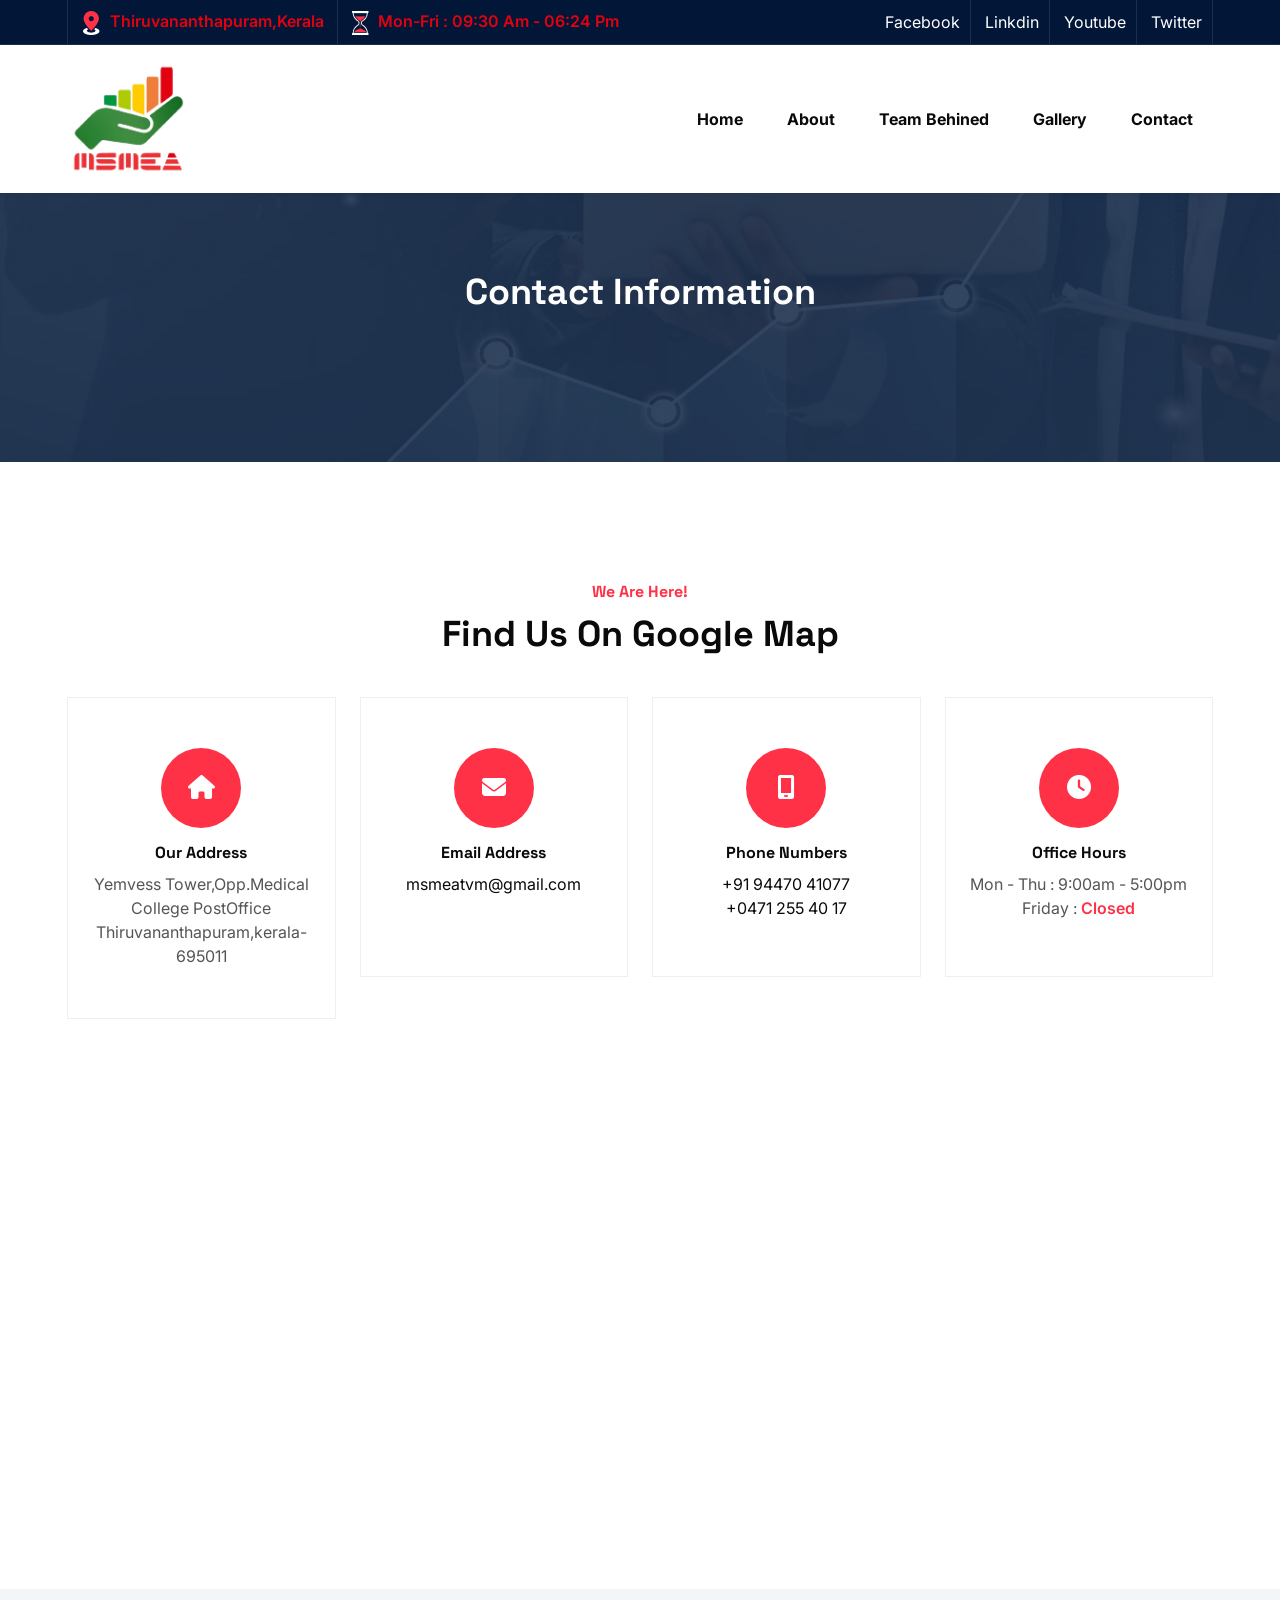
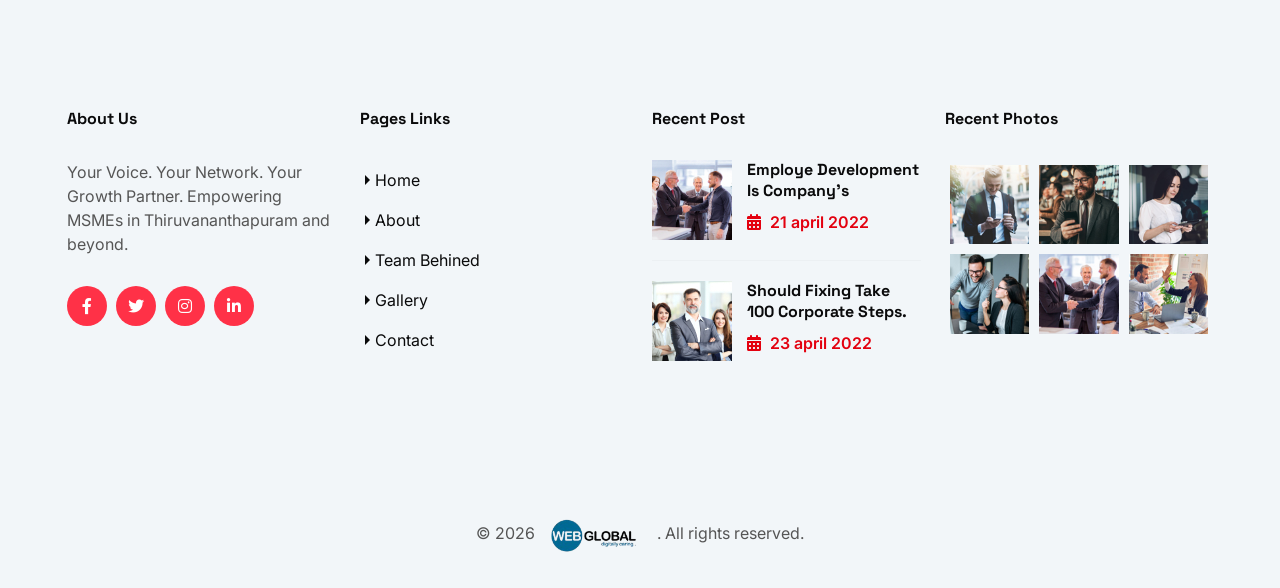
<file: contact.html>
<!DOCTYPE html>
<html lang="en">


<head>
    <meta charset="UTF-8">
    <meta name="viewport" content="width=device-width, initial-scale=1.0">
    <!-- x-icon -->
    <link rel="shortcut icon" href="assets/css/favicon.png" type="image/x-icon">

    <!-- Other css -->
    <link rel="stylesheet" href="assets/css/animate.css">
    <link rel="stylesheet" href="assets/css/bootstrap.min.css">
    <link rel="stylesheet" href="assets/css/all.min.css">
    <link rel="stylesheet" href="assets/css/swiper.min.css">
    <link rel="stylesheet" href="assets/css/odometer.css">
    <link rel="stylesheet" href="assets/css/lightcase.css">
    <link rel="stylesheet" href="assets/css/style.css">
    <link rel="stylesheet" href="assets/css/styles.css">
    <link href="https://unpkg.com/aos@2.3.1/dist/aos.css" rel="stylesheet">
    <title>MSME | Contact</title>
</head>

<body>
    <!-- preloader start here -->
    <div class="preloader">
        <div class="preloader-inner">
            <div class="preloader-icon">
                <span></span>
                <span></span>
            </div>
        </div>
    </div>
    <!-- preloader ending here -->



    <!-- ==========Header Section Starts Here========== -->
    <header class="header header__one header__three">
        <div class="header__top">
            <div class="container">
                <div class="row align-items-center">
                    <div class="col-xl-8 col-12">
                        <div class="info">
                            <ul>
                                <li>
                                    <img src="assets/images/header/icon/01.png" alt="icon" />
                                    <span>Thiruvananthapuram,Kerala </span>
                                </li>
                                <li>
                                    <img src="assets/images/header/icon/02.png" alt="icon" />
                                    <span>Mon-Fri : 09:30 Am - 06:24 Pm</span>
                                </li>
                            </ul>
                        </div>
                    </div>
                    <div class="col-xl-4 col-12">
                        <div class="social text-xl-end">
                            <ul>
                                <li><a href="#">facebook</a></li>
                                <li><a href="#">linkdin</a></li>
                                <li><a href="#">youtube</a></li>
                                <li><a href="#">twitter</a></li>
                            </ul>
                        </div>
                    </div>
                </div>
            </div>
        </div>
        <div class="header__bottom">
            <div class="container">
                <div class="area">
                    <div class="logo">
                        <a href="index.html"><img src="assets/images/msma-logo.png" alt="logo" /></a>
                    </div>
                    <div class="main-menu">
                        <div class="menu">
                            <ul>
                                <li>
                                    <a href="index.html">Home</a>

                                </li>
                                <li>
                                    <a href="about.html">About</a>

                                </li>
                                <li>
                                    <a href="team-behined.html">Team Behined </a>

                                </li>
                                <li>
                                    <a href="gallery.html">Gallery</a>

                                </li>

                                <li><a href="contact.html" class="active">contact</a></li>
                            </ul>

                        </div>

                        <div class="header__bararea">
                            <div class="header__bar d-xl-none">
                                <span></span>
                                <span></span>
                                <span></span>
                            </div>
                            <div class="header__ellepsis d-xl-none">
                                <i class="fa-solid fa-circle-info"></i>
                            </div>
                        </div>
                    </div>
                </div>
            </div>
        </div>
    </header>
    <!-- ==========Header Section Ends Here========== -->



    <!-- ==========Page Header Section Starts Here========== -->
    <div class="pageheader">
        <div class="container">
            <div class="pageheader__content" data-aos="fade-up">
                <h2>contact information</h2>
                <!-- <nav aria-label="breadcrumb">
                    <ol class="breadcrumb">
                        <li class="breadcrumb-item"><a href="index.html">Home</a></li>
                        <li class="breadcrumb-item active" aria-current="page">Contact Us</li>
                    </ol>
                </nav> -->
            </div>
        </div>
    </div>
    <!-- ==========Page Header Section Ends Here========== -->



    <!-- ==========Contact Information Section Starts Here========== -->
    <div class="information padding-tb">
        <div class="container">
            <div class="section__header text-center" data-aos="fade-up">
                <h6>We Are Here!</h6>
                <h2>Find Us On Google Map</h2>
            </div>
            <div class="section__wrapper">
                <div class="row justify-content-center g-4">
                    <div class="col-xl-3 col-md-4 col-sm-6 col-12">
                        <div class="information__item" data-aos="fade-up" data-aos-delay="0">
                            <div class="information__icon">
                                <i class="fa-solid fa-house"></i>
                            </div>
                            <div class="information__content">
                                <h5>our Address</h5>
                                <p>Yemvess Tower,Opp.Medical College PostOffice Thiruvananthapuram,kerala-695011
                                </p>
                            </div>
                        </div>
                    </div>
                    <div class="col-xl-3 col-md-4 col-sm-6 col-12">
                        <div class="information__item" data-aos="fade-up" data-aos-delay="100">
                            <div class="information__icon">
                                <i class="fa-solid fa-envelope"></i>
                            </div>
                            <div class="information__content">
                                <h5>Email address</h5>
                                <p><a href="mailto:msmeatvm@gmail.com">msmeatvm@gmail.com </a></p>
                            </div>
                        </div>
                    </div>
                    <div class="col-xl-3 col-md-4 col-sm-6 col-12">
                        <div class="information__item" data-aos="fade-up" data-aos-delay="200">
                            <div class="information__icon">
                                <i class="fa-solid fa-mobile-screen"></i>
                            </div>
                            <div class="information__content">
                                <h5>Phone numbers</h5>
                                <p><a href="tel:+919447041077"> +91 94470 41077 </a><br>
                                    <a href="tel:+04712554017"> +0471 255 40 17 </a>
                            </div>
                        </div>
                    </div>
                    <div class="col-xl-3 col-md-4 col-sm-6 col-12">
                        <div class="information__item" data-aos="fade-up" data-aos-delay="300">
                            <div class="information__icon">
                                <i class="fa-solid fa-clock"></i>
                            </div>
                            <div class="information__content">
                                <h5>office Hours</h5>
                                <p>Mon - Thu : 9:00am - 5:00pm <br /> Friday : <span>Closed</span></p>
                            </div>
                        </div>
                    </div>
                </div>
            </div>
        </div>
    </div>
    <!-- ==========Contact Information Section Ends Here========== -->


    <!-- ==========GoogleMap Section Starts Here========== -->
    <div class="googleMap" data-aos="fade-in">
        <iframe
            src="https://www.google.com/maps/embed?pb=!1m18!1m12!1m3!1d194.9127251449501!2d76.92937120591316!3d8.520871025477808!2m3!1f0!2f0!3f0!3m2!1i1024!2i768!4f13.1!3m3!1m2!1s0x3b05bba698de1ad9%3A0xb5bcb06ed42a6b46!2sYemvees!5e1!3m2!1sen!2sin!4v1790352638505!5m2!1sen!2sin"
            width="600" height="450" style="border:0;" allowfullscreen="" loading="lazy"
            referrerpolicy="strict-origin-when-cross-origin"></iframe>
    </div>
    <!-- ==========GoogleMap Section Ends Here========== -->






    <!-- ==========Footer Section Starts Here========== -->
    <footer class="footer">
        <div class="footer__top padding-tb bg-color overflow-hidden">
            <div class="container">
                <div class="row g-5 g-lg-4">
                    <div class="col-lg-3 col-sm-6 col-12">
                        <div class="footer__about">
                            <div class="footer__title">
                                <h5>about us</h5>
                            </div>
                            <p>Your Voice. Your Network. Your Growth Partner. Empowering MSMEs in Thiruvananthapuram and
                                beyond. </p>
                            <ul>
                                <li><a href="#"><i class="fa-brands fa-facebook-f"></i></a></li>
                                <li><a href="#"><i class="fa-brands fa-twitter"></i></a></li>
                                <li><a href="#"><i class="fa-brands fa-instagram"></i></a></li>
                                <li><a href="#"><i class="fa-brands fa-linkedin-in"></i></a></li>
                            </ul>
                        </div>
                    </div>
                    <div class="col-lg-3 col-sm-6 col-12">
                        <div class="footer__page">
                            <div class="footer__title">
                                <h5>Pages Links</h5>
                            </div>
                            <div class="footer__wrapper">
                                <ul class="nav-foot">
                                    <li><a href="/">home </a></li>
                                    <li><a href="about.html">about </a></li>
                                    <li><a href="team-behined.html">Team Behined </a></li>
                                    <li><a href="gallery.html">gallery</a></li>

                                    <li><a href="#">Contact</a></li>

                                </ul>
                            </div>
                        </div>
                    </div>
                    <div class="col-lg-3 col-sm-6 col-12">
                        <div class="footer__post">
                            <div class="footer__title">
                                <h5>Recent Post</h5>
                            </div>
                            <div class="footer__wrapper">
                                <ul>
                                    <li>
                                        <div class="thumb">
                                            <a href="blog-sing.html"><img src="assets/images/blog/recentpost/01.jpg"
                                                    alt="recentpost" /></a>
                                        </div>
                                        <div class="content">
                                            <h6><a href="blog-single.html">Employe development is company’s</a></h6>
                                            <span class="date"><i class="fa-solid fa-calendar-days"></i> 21 april
                                                2022</span>
                                        </div>
                                    </li>
                                    <li>
                                        <div class="thumb">
                                            <a href="blog-sing.html"><img src="assets/images/blog/recentpost/02.jpg"
                                                    alt="recentpost" /></a>
                                        </div>
                                        <div class="content">
                                            <h6><a href="blog-single.html">Should fixing take 100 corporate steps.</a>
                                            </h6>
                                            <span class="date"><i class="fa-solid fa-calendar-days"></i> 23 april
                                                2022</span>
                                        </div>
                                    </li>
                                </ul>
                            </div>
                        </div>
                    </div>
                    <div class="col-lg-3 col-sm-6 col-12">
                        <div class="footer__gallery">
                            <div class="footer__title">
                                <h5>Recent Photos</h5>
                            </div>
                            <div class="footer__wrapper">
                                <ul>
                                    <li><a href="assets/images/footer/gallery/01.jpg" data-rel="lightcase"><img
                                                src="assets/images/footer/gallery/01.jpg" alt="gallery thumb" /></a>
                                    </li>
                                    <li><a href="assets/images/footer/gallery/02.jpg" data-rel="lightcase"><img
                                                src="assets/images/footer/gallery/02.jpg" alt="gallery thumb" /></a>
                                    </li>
                                    <li><a href="assets/images/footer/gallery/03.jpg" data-rel="lightcase"><img
                                                src="assets/images/footer/gallery/03.jpg" alt="gallery thumb" /></a>
                                    </li>
                                    <li><a href="assets/images/footer/gallery/04.jpg" data-rel="lightcase"><img
                                                src="assets/images/footer/gallery/04.jpg" alt="gallery thumb" /></a>
                                    </li>
                                    <li><a href="assets/images/footer/gallery/05.jpg" data-rel="lightcase"><img
                                                src="assets/images/footer/gallery/05.jpg" alt="gallery thumb" /></a>
                                    </li>
                                    <li><a href="assets/images/footer/gallery/06.jpg" data-rel="lightcase"><img
                                                src="assets/images/footer/gallery/06.jpg" alt="gallery thumb" /></a>
                                    </li>
                                </ul>
                            </div>
                        </div>
                    </div>
                </div>
            </div>
        </div>
        <div class="footer__bottom">
            <div class="container">
                <div class="footer__copytext text-center">
                    <p>&copy; 2026 <a href="https://www.webgbl.com/">
                            <img src="assets/images/webgbl-logo.png" class="copywrite-logo" />
                        </a>. All rights reserved.</p>
                </div>
            </div>
        </div>
    </footer>
    <!-- ==========Footer Section Ends Here========== -->







    <!-- scrollToTop start here -->
    <a href="#" class="scrollToTop"><i class="fa-solid fa-arrow-turn-up"></i></a>
    <!-- scrollToTop ending here -->




    <!-- All Scripts -->
    <script src="assets/js/jquery.js"></script>
    <script src="assets/js/bootstrap.bundle.min.js"></script>
    <script src="assets/js/waypoints.min.js"></script>
    <script src="assets/js/swiper.min.js"></script>
    <script src="assets/js/jquery.counterup.min.js"></script>
    <script src="assets/js/circularProgressBar.min.js"></script>
    <script src="assets/js/wow.min.js"></script>
    <script src="assets/js/isotope.pkgd.min.js"></script>
    <script src="assets/js/viewport.jquery.js"></script>
    <script src="assets/js/odometer.min.js"></script>
    <script src="assets/js/lightcase.js"></script>
    <script src="assets/js/functions.js"></script>

    <script src="https://unpkg.com/aos@2.3.1/dist/aos.js"></script>
    <script>
        document.addEventListener('DOMContentLoaded', function () {
            if (typeof AOS !== 'undefined') {
                AOS.init({
                    duration: 800,
                    easing: 'ease-in-out',
                    once: true,
                    offset: 50
                });
            }
        });
    </script>
</body>


</html>
</file>
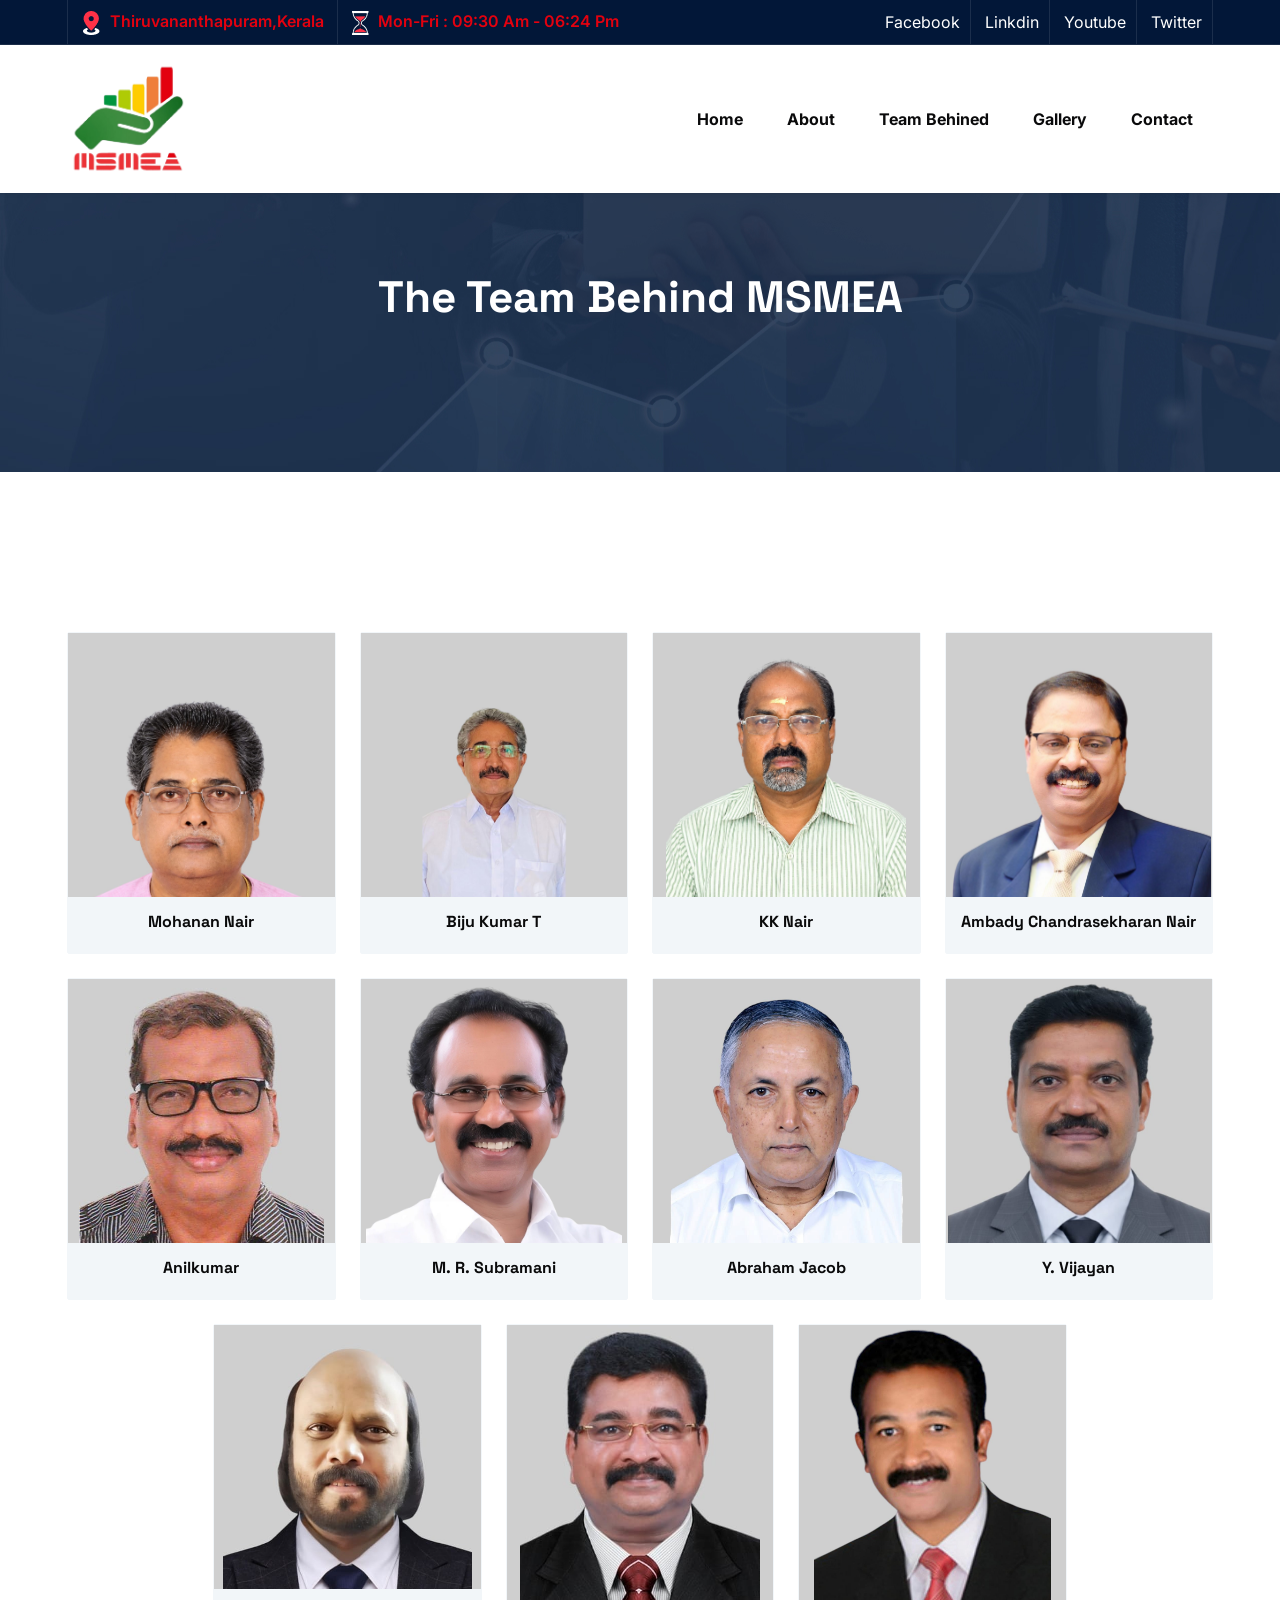
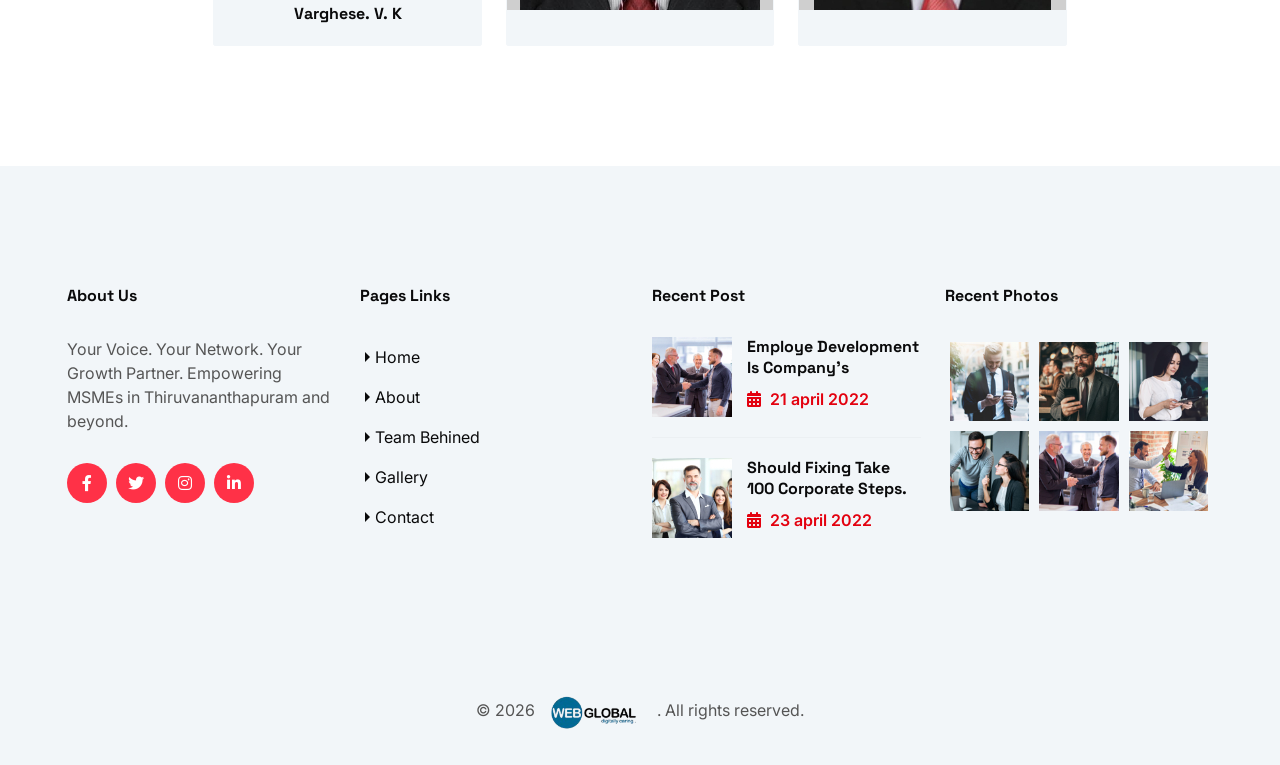
<file: team-behined.html>
<!DOCTYPE html>
<html lang="en">


<head>
    <meta charset="UTF-8">
    <meta name="viewport" content="width=device-width, initial-scale=1.0">
    <!-- x-icon -->
    <link rel="shortcut icon" href="assets/images/favicon.png" type="image/x-icon">

    <!-- Other css -->
    <link rel="stylesheet" href="assets/css/animate.css">
    <link rel="stylesheet" href="assets/css/bootstrap.min.css">
    <link rel="stylesheet" href="assets/css/all.min.css">
    <link rel="stylesheet" href="assets/css/swiper.min.css">
    <link rel="stylesheet" href="assets/css/odometer.css">
    <link rel="stylesheet" href="assets/css/lightcase.css">
    <link rel="stylesheet" href="assets/css/style.css">
    <link rel="stylesheet" href="assets/css/styles.css">

    <style>
        .teamMember__two .teamMember__thumb {
            height: 320px !important;
            display: flex;
            align-items: center;
            justify-content: center;
            overflow: hidden;
        }

        .teamMember__two .teamMember__thumb a {
            width: 100%;
            height: 100%;
            display: block;
        }

        .teamMember__two .teamMember__thumb img {
            width: 100% !important;
            height: 100% !important;
            object-fit: contain !important;
            object-position: center !important;
            background: #cfcfcf;
        }
    </style>

    <title>MSME | Team Behind</title>
    <link rel="stylesheet" href="https://unpkg.com/aos@2.3.1/dist/aos.css">
</head>

<body>
    <!-- preloader start here -->
    <div class="preloader">
        <div class="preloader-inner">
            <div class="preloader-icon">
                <span></span>
                <span></span>
            </div>
        </div>
    </div>
    <!-- preloader ending here -->



    <!-- ==========Header Section Starts Here========== -->
    <header class="header header__one header__three">
        <div class="header__top">
            <div class="container">
                <div class="row align-items-center">
                    <div class="col-xl-8 col-12">
                        <div class="info">
                            <ul>
                                <li>
                                    <img src="assets/images/header/icon/01.png" alt="icon" />
                                    <span>Thiruvananthapuram,Kerala </span>
                                </li>
                                <li>
                                    <img src="assets/images/header/icon/02.png" alt="icon" />
                                    <span>Mon-Fri : 09:30 Am - 06:24 Pm</span>
                                </li>
                            </ul>
                        </div>
                    </div>
                    <div class="col-xl-4 col-12">
                        <div class="social text-xl-end">
                            <ul>
                                <li><a href="#">facebook</a></li>
                                <li><a href="#">linkdin</a></li>
                                <li><a href="#">youtube</a></li>
                                <li><a href="#">twitter</a></li>
                            </ul>
                        </div>
                    </div>
                </div>
            </div>
        </div>
        <div class="header__bottom">
            <div class="container">
                <div class="area">
                    <div class="logo">
                        <a href="index.html"><img src="assets/images/msma-logo.png" alt="logo" /></a>
                    </div>
                    <div class="main-menu">
                        <div class="menu">
                            <ul>
                                <li>
                                    <a href="index.html">Home</a>

                                </li>
                                <li>
                                    <a href="about.html">About</a>

                                </li>
                                <li>
                                    <a href="team-behined.html" class="active">Team Behined </a>

                                </li>
                                <li>
                                    <a href="gallery.html">Gallery</a>

                                </li>

                                <li><a href="contact.html">contact</a></li>
                            </ul>

                        </div>

                        <div class="header__bararea">
                            <div class="header__bar d-xl-none">
                                <span></span>
                                <span></span>
                                <span></span>
                            </div>
                            <div class="header__ellepsis d-xl-none">
                                <i class="fa-solid fa-circle-info"></i>
                            </div>
                        </div>
                    </div>
                </div>
            </div>
        </div>
    </header>
    <!-- ==========Header Section Ends Here========== -->



    <!-- ==========Page Header Section Starts Here========== -->
    <div class="pageheader">
        <div class="container">
            <div class="pageheader__content" data-aos="fade-up">
                <h1>The Team Behind MSMEA</h1>
                <!-- <nav aria-label="breadcrumb">
                    <ol class="breadcrumb">
                        <li class="breadcrumb-item"><a href="/">Home</a></li>
                        <li class="breadcrumb-item active" >Advisers</li>
                    </ol>
                </nav> -->
            </div>
        </div>
    </div>
    <!-- ==========Page Header Section Ends Here========== -->

    <!-- ==========Team Member Section Starts Here========== -->
    <div class="teamMember teamMember__two padding-tb">
        <div class="container">
            <div class="section__header text-center" data-aos="fade-up">

            </div>
            <div class="section__wrapper">
                <div class="row g-4 justify-content-center">
                    <div class="col-xl-3 col-lg-4 col-md-6 col-12">
                        <div class="teamMember__item" data-aos="fade-up" data-aos-delay="0">
                            <div class="teamMember__inner">
                                <div class="teamMember__thumb">
                                    <a href="adviser-single.html"><img src="assets/images/team/pic1.png"
                                            alt="teamMember" /></a>
                                </div>
                                <div class="teamMember__content">
                                    <h4>Mohanan Nair</a></h4>


                                </div>
                            </div>
                        </div>
                    </div>
                    <div class="col-xl-3 col-lg-4 col-md-6 col-12">
                        <div class="teamMember__item" data-aos="fade-up" data-aos-delay="100">
                            <div class="teamMember__inner">
                                <div class="teamMember__thumb">
                                    <a href="adviser-single.html"><img src="assets/images/team/pic2.png"
                                            alt="teamMember" /></a>
                                </div>
                                <div class="teamMember__content">
                                    <h4>Biju Kumar T</a></h4>

                                </div>
                            </div>
                        </div>
                    </div>
                    <div class="col-xl-3 col-lg-4 col-md-6 col-12">
                        <div class="teamMember__item" data-aos="fade-up" data-aos-delay="200">
                            <div class="teamMember__inner">
                                <div class="teamMember__thumb">
                                    <a href="adviser-single.html"><img src="assets/images/team/pic3.jpeg"
                                            alt="teamMember" /></a>
                                </div>
                                <div class="teamMember__content">
                                    <h4>KK Nair</a></h4>


                                </div>
                            </div>
                        </div>
                    </div>
                    <div class="col-xl-3 col-lg-4 col-md-6 col-12">
                        <div class="teamMember__item" data-aos="fade-up" data-aos-delay="300">
                            <div class="teamMember__inner">
                                <div class="teamMember__thumb">
                                    <a href="adviser-single.html"><img src="assets/images/team/pic4.jpeg"
                                            alt="teamMember" /></a>
                                </div>
                                <div class="teamMember__content">
                                    <h4>Ambady Chandrasekharan Nair</a></h4>


                                </div>
                            </div>
                        </div>
                    </div>
                    <div class="col-xl-3 col-lg-4 col-md-6 col-12">
                        <div class="teamMember__item" data-aos="fade-up" data-aos-delay="0">
                            <div class="teamMember__inner">
                                <div class="teamMember__thumb">
                                    <a href="adviser-single.html"><img src="assets/images/team/pic5.jpeg"
                                            alt="teamMember" /></a>
                                </div>
                                <div class="teamMember__content">
                                    <h4>Anilkumar</a></h4>


                                </div>
                            </div>
                        </div>
                    </div>
                    <div class="col-xl-3 col-lg-4 col-md-6 col-12">
                        <div class="teamMember__item" data-aos="fade-up" data-aos-delay="100">
                            <div class="teamMember__inner">
                                <div class="teamMember__thumb">
                                    <a href="adviser-single.html"><img src="assets/images/team/pic6.jpeg"
                                            alt="teamMember" /></a>
                                </div>
                                <div class="teamMember__content">
                                    <h4>M. R. Subramani</a></h4>


                                </div>
                            </div>
                        </div>
                    </div>
                    <div class="col-xl-3 col-lg-4 col-md-6 col-12">
                        <div class="teamMember__item" data-aos="fade-up" data-aos-delay="200">
                            <div class="teamMember__inner">
                                <div class="teamMember__thumb">
                                    <a href="adviser-single.html"><img src="assets/images/team/pic7.jpeg"
                                            alt="teamMember" /></a>
                                </div>
                                <div class="teamMember__content">
                                    <h4>Abraham Jacob</a></h4>


                                </div>
                            </div>
                        </div>
                    </div>
                    <div class="col-xl-3 col-lg-4 col-md-6 col-12">
                        <div class="teamMember__item" data-aos="fade-up" data-aos-delay="300">
                            <div class="teamMember__inner">
                                <div class="teamMember__thumb">
                                    <a href="adviser-single.html"><img src="assets/images/team/pic8.jpeg"
                                            alt="teamMember" /></a>
                                </div>
                                <div class="teamMember__content">
                                    <h4>Y. Vijayan</a></h4>


                                </div>
                            </div>
                        </div>
                    </div>
                    <div class="col-xl-3 col-lg-4 col-md-6 col-12">
                        <div class="teamMember__item" data-aos="fade-up" data-aos-delay="0">
                            <div class="teamMember__inner">
                                <div class="teamMember__thumb">
                                    <a href="adviser-single.html"><img src="assets/images/team/pic9.jpeg"
                                            alt="teamMember" /></a>
                                </div>
                                <div class="teamMember__content">
                                    <h4>Varghese. V. K</a></h4>


                                </div>
                            </div>
                        </div>
                    </div>
                    <div class="col-xl-3 col-lg-4 col-md-6 col-12">
                        <div class="teamMember__item" data-aos="fade-up" data-aos-delay="100">
                            <div class="teamMember__inner">
                                <div class="teamMember__thumb">
                                    <a href="adviser-single.html"><img src="assets/images/team/pic10.jpeg"
                                            alt="teamMember" /></a>
                                </div>
                                <div class="teamMember__content">
                                    <h4></h4>


                                </div>
                            </div>
                        </div>
                    </div>
                    <div class="col-xl-3 col-lg-4 col-md-6 col-12">
                        <div class="teamMember__item" data-aos="fade-up" data-aos-delay="200">
                            <div class="teamMember__inner">
                                <div class="teamMember__thumb">
                                    <a href="adviser-single.html"><img src="assets/images/team/pic11.jpeg"
                                            alt="teamMember" /></a>
                                </div>
                                <div class="teamMember__content">
                                    <h4></a></h4>


                                </div>
                            </div>
                        </div>
                    </div>
                </div>

            </div>
        </div>
    </div>
    <!-- ==========Team Member Section Ends Here========== -->








    <!-- ==========Footer Section Starts Here========== -->
    <footer class="footer">
        <div class="footer__top padding-tb bg-color overflow-hidden">
            <div class="container">
                <div class="row g-5 g-lg-4">
                    <div class="col-lg-3 col-sm-6 col-12">
                        <div class="footer__about">
                            <div class="footer__title">
                                <h5>about us</h5>
                            </div>
                            <p>Your Voice. Your Network. Your Growth Partner. Empowering MSMEs in Thiruvananthapuram and
                                beyond. </p>
                            <ul>
                                <li><a href="#"><i class="fa-brands fa-facebook-f"></i></a></li>
                                <li><a href="#"><i class="fa-brands fa-twitter"></i></a></li>
                                <li><a href="#"><i class="fa-brands fa-instagram"></i></a></li>
                                <li><a href="#"><i class="fa-brands fa-linkedin-in"></i></a></li>
                            </ul>
                        </div>
                    </div>
                    <div class="col-lg-3 col-sm-6 col-12">
                        <div class="footer__page">
                            <div class="footer__title">
                                <h5>Pages Links</h5>
                            </div>
                            <div class="footer__wrapper">
                                <ul class="nav-foot">
                                    <li><a href="/">home </a></li>
                                    <li><a href="about.html">about </a></li>
                                    <li><a href="team-behined.html">Team Behined </a></li>
                                    <li><a href="gallery.html">gallery</a></li>

                                    <li><a href="#">Contact</a></li>

                                </ul>
                            </div>
                        </div>
                    </div>
                    <div class="col-lg-3 col-sm-6 col-12">
                        <div class="footer__post">
                            <div class="footer__title">
                                <h5>Recent Post</h5>
                            </div>
                            <div class="footer__wrapper">
                                <ul>
                                    <li>
                                        <div class="thumb">
                                            <a href="blog-sing.html"><img src="assets/images/blog/recentpost/01.jpg"
                                                    alt="recentpost" /></a>
                                        </div>
                                        <div class="content">
                                            <h6><a href="blog-single.html">Employe development is company’s</a></h6>
                                            <span class="date"><i class="fa-solid fa-calendar-days"></i> 21 april
                                                2022</span>
                                        </div>
                                    </li>
                                    <li>
                                        <div class="thumb">
                                            <a href="blog-sing.html"><img src="assets/images/blog/recentpost/02.jpg"
                                                    alt="recentpost" /></a>
                                        </div>
                                        <div class="content">
                                            <h6><a href="blog-single.html">Should fixing take 100 corporate steps.</a>
                                            </h6>
                                            <span class="date"><i class="fa-solid fa-calendar-days"></i> 23 april
                                                2022</span>
                                        </div>
                                    </li>
                                </ul>
                            </div>
                        </div>
                    </div>
                    <div class="col-lg-3 col-sm-6 col-12">
                        <div class="footer__gallery">
                            <div class="footer__title">
                                <h5>Recent Photos</h5>
                            </div>
                            <div class="footer__wrapper">
                                <ul>
                                    <li><a href="assets/images/footer/gallery/01.jpg" data-rel="lightcase"><img
                                                src="assets/images/footer/gallery/01.jpg" alt="gallery thumb" /></a>
                                    </li>
                                    <li><a href="assets/images/footer/gallery/02.jpg" data-rel="lightcase"><img
                                                src="assets/images/footer/gallery/02.jpg" alt="gallery thumb" /></a>
                                    </li>
                                    <li><a href="assets/images/footer/gallery/03.jpg" data-rel="lightcase"><img
                                                src="assets/images/footer/gallery/03.jpg" alt="gallery thumb" /></a>
                                    </li>
                                    <li><a href="assets/images/footer/gallery/04.jpg" data-rel="lightcase"><img
                                                src="assets/images/footer/gallery/04.jpg" alt="gallery thumb" /></a>
                                    </li>
                                    <li><a href="assets/images/footer/gallery/05.jpg" data-rel="lightcase"><img
                                                src="assets/images/footer/gallery/05.jpg" alt="gallery thumb" /></a>
                                    </li>
                                    <li><a href="assets/images/footer/gallery/06.jpg" data-rel="lightcase"><img
                                                src="assets/images/footer/gallery/06.jpg" alt="gallery thumb" /></a>
                                    </li>
                                </ul>
                            </div>
                        </div>
                    </div>
                </div>
            </div>
        </div>
        <div class="footer__bottom">
            <div class="container">
                <div class="footer__copytext text-center">
                    <p>&copy; 2026 <a href="https://www.webgbl.com/">
                            <img src="assets/images/webgbl-logo.png" class="copywrite-logo" />
                        </a>. All rights reserved.</p>
                </div>
            </div>
        </div>
    </footer>
    <!-- ==========Footer Section Ends Here========== -->







    <!-- scrollToTop start here -->
    <a href="#" class="scrollToTop"><i class="fa-solid fa-arrow-turn-up"></i></a>
    <!-- scrollToTop ending here -->




    <!-- All Scripts -->
    <script src="assets/js/jquery.js"></script>
    <script src="assets/js/bootstrap.bundle.min.js"></script>
    <script src="assets/js/waypoints.min.js"></script>
    <script src="assets/js/swiper.min.js"></script>
    <script src="assets/js/jquery.counterup.min.js"></script>
    <script src="assets/js/circularProgressBar.min.js"></script>
    <script src="assets/js/wow.min.js"></script>
    <script src="assets/js/isotope.pkgd.min.js"></script>
    <script src="assets/js/viewport.jquery.js"></script>
    <script src="assets/js/odometer.min.js"></script>
    <script src="assets/js/lightcase.js"></script>
    <script src="assets/js/functions.js"></script>
    <script src="https://unpkg.com/aos@2.3.1/dist/aos.js"></script>
    <script>
        document.addEventListener("DOMContentLoaded", function () {
            if (typeof AOS !== 'undefined') {
                AOS.init({
                    duration: 700,
                    easing: 'ease-out-cubic',
                    once: true,
                    offset: 80,
                    mirror: false,
                    disable: window.matchMedia('(prefers-reduced-motion: reduce)').matches
                });
            }
        });
    </script>
</body>

<!-- Mirrored from https://labartisan.net/demo/constol/adviser.html by HTTrack Website Copier/3.x [XR&CO], Thu, 24 Sep 2026 17:38:45 GMT -->

</html>
</file>
<file: assets/css/odometer.css>
.odometer.odometer-auto-theme, .odometer.odometer-theme-default {
    display: inline-block;
    vertical-align: middle;
    position: relative;
  }
  .odometer.odometer-auto-theme .odometer-digit, .odometer.odometer-theme-default .odometer-digit {
    display: inline-block;
    vertical-align: middle;
    position: relative;
  }
  .odometer.odometer-auto-theme .odometer-digit .odometer-digit-spacer, .odometer.odometer-theme-default .odometer-digit .odometer-digit-spacer {
    display: inline-block;
    vertical-align: middle;
    visibility: hidden;
  }
  .odometer.odometer-auto-theme .odometer-digit .odometer-digit-inner, .odometer.odometer-theme-default .odometer-digit .odometer-digit-inner {
    text-align: left;
    display: block;
    position: absolute;
    top: 0;
    left: 0;
    right: 0;
    bottom: 0;
    overflow: hidden;
  }
  .odometer.odometer-auto-theme .odometer-digit .odometer-ribbon, .odometer.odometer-theme-default .odometer-digit .odometer-ribbon {
    display: block;
  }
  .odometer.odometer-auto-theme .odometer-digit .odometer-ribbon-inner, .odometer.odometer-theme-default .odometer-digit .odometer-ribbon-inner {
    display: block;
    -webkit-backface-visibility: hidden;
  }
  .odometer.odometer-auto-theme .odometer-digit .odometer-value, .odometer.odometer-theme-default .odometer-digit .odometer-value {
    display: block;
    -webkit-transform: translateZ(0);
  }
  .odometer.odometer-auto-theme .odometer-digit .odometer-value.odometer-last-value, .odometer.odometer-theme-default .odometer-digit .odometer-value.odometer-last-value {
    position: absolute;
  }
  .odometer.odometer-auto-theme.odometer-animating-up .odometer-ribbon-inner, .odometer.odometer-theme-default.odometer-animating-up .odometer-ribbon-inner {
    -webkit-transition: -webkit-transform 2s;
    -moz-transition: -moz-transform 2s;
    -ms-transition: -ms-transform 2s;
    -o-transition: -o-transform 2s;
    transition: transform 2s;
  }
  .odometer.odometer-auto-theme.odometer-animating-up.odometer-animating .odometer-ribbon-inner, .odometer.odometer-theme-default.odometer-animating-up.odometer-animating .odometer-ribbon-inner {
    -webkit-transform: translateY(-100%);
    -moz-transform: translateY(-100%);
    -ms-transform: translateY(-100%);
    -o-transform: translateY(-100%);
    transform: translateY(-100%);
  }
  .odometer.odometer-auto-theme.odometer-animating-down .odometer-ribbon-inner, .odometer.odometer-theme-default.odometer-animating-down .odometer-ribbon-inner {
    -webkit-transform: translateY(-100%);
    -moz-transform: translateY(-100%);
    -ms-transform: translateY(-100%);
    -o-transform: translateY(-100%);
    transform: translateY(-100%);
  }
  .odometer.odometer-auto-theme.odometer-animating-down.odometer-animating .odometer-ribbon-inner, .odometer.odometer-theme-default.odometer-animating-down.odometer-animating .odometer-ribbon-inner {
    -webkit-transition: -webkit-transform 2s;
    -moz-transition: -moz-transform 2s;
    -ms-transition: -ms-transform 2s;
    -o-transition: -o-transform 2s;
    transition: transform 2s;
    -webkit-transform: translateY(0);
    -moz-transform: translateY(0);
    -ms-transform: translateY(0);
    -o-transform: translateY(0);
    transform: translateY(0);
  }
  
  .odometer.odometer-auto-theme, .odometer.odometer-theme-default {
  /*  font-family: "Helvetica Neue", sans-serif;*/
    /*line-height: 1.1em;*/
  }
  .odometer.odometer-auto-theme .odometer-value, .odometer.odometer-theme-default .odometer-value {
    text-align: center;
  }
</file>
<file: assets/css/style.css>
@import url("https://fonts.googleapis.com/css2?family=Space+Grotesk:wght@300;400;500;600;700&amp;display=swap");
@import url("https://fonts.googleapis.com/css2?family=Inter:wght@100;200;300;400;500;600;700;800;900&amp;display=swap");

/* browser prefix adding  */
/*!
Template Name: constol
Template URI: https://themeforest.net/user/pixiansstudiouiux
Author: labartisan.net
Author URI: https://themeforest.net/user/pixiansstudiouiux
Description: Description
Version: 1.0.0
Text Domain: constol
Tags: accountant, advertising, adviser, agency, broker, consultant, consulting, figma-template, finance, insurance, multipurpose

*/
/*--------------------------------------------------------------
>>> TABLE OF CONTENTS:
----------------------------------------------------------------
# Normalize
# Typography
# Global CSS
# Header CSS
	*Style-1
	*Style-2
	*Mobile Header
# Page Header
# Banner
	*Style-1
	*Style-2
# Main
    *home + all common section
# Blog
	*Style-1
	*Blog Single
# Blog Widget
# Contact Us
#Footer
--------------------------------------------------------------*/
/* @@@@@@@@@@@@@  Extend Property CSS Writing Now  @@@@@@@@@@@@@@ */
.footer__gallery .footer__wrapper ul,
.footer__post .footer__wrapper ul li,
.footer__page .footer__wrapper ul,
.contact__form form,
.callAaction__form form,
.header__bararea,
.header__two .header__top .header__toparea .info ul li,
.header__two .header__top .header__toparea .info ul,
.header__two .header__top .header__toparea,
.header__bottom .area .menu,
.header__bottom .area,
.sidebar__commentForm .body form,
.sidebar__comment .body ul li .content__top,
.sidebar__author .body,
.sidebar__relatedpost .body ul,
.sidebar__categorie .body ul li,
.sidebar .body ul li,
.jobs__list,
.jobs__search form,
.history__inner,
.history .section__wrapper,
.misson__inner,
.appointment__inner,
.specialtie__two .specialtie__inner,
.blog--single .blog__content blockquote,
.blog.home .blog__meta ul,
.testimonial__three .testimonial__thumb,
.testimonial__author,
.testimonial__inner,
.testimonial__navigation,
.project__content,
.teamMember__single .teamMember__memberDetails form,
.teamMember__inner,
.service__four .service__inner,
.progressbararea li .title,
.about__author,
.about__footer,
.about__content ul li,
.about__content ul,
.feature__four .feature__inner,
.feature__thumb,
.banner__two .banner__btngroup,
.banner__btngroup .video__btn,
.banner__btngroup,
.paginations ul li a,
.tags-section .tags,
.tags-section {
  display: flex;
  flex-wrap: wrap;
}

.footer__page .footer__wrapper ul li a,
.callAaction__form,
.callAaction,
.menu-item-has-children>a,
.header__bar,
.header__two .header__bottom .area .search-area form,
.header__bottom .area .menu ul li,
.sidebar__search form,
.history__year>span span,
.history__year>span,
.history__inner,
.appointment form,
.specialtie__two .specialtie__content .thumb,
.blog.home .blog__thumb,
.testimonial__three .testimonial__video,
.testimonial__thumb .thumb,
.project__inner,
.work__two .work__inner,
.work__thumb,
.teamMember__two .teamMember__inner,
.service__content,
.about__thumb .thumb--content,
.about__thumb .thumb--2>img,
.about__thumb .thumb,
.custom-select,
.paginations ul li a,
.section-header h2,
.section-header,
.lab-btn,
.tags-section .tags li span,
.custom-upload {
  position: relative;
}

.footer__page .footer__wrapper ul li a::after,
.callAaction::after,
.menu-item-has-children>a::before,
.menu-item-has-children>a::after,
.header__bar span,
.header__two .header__bottom .area .search-area form button,
.sidebar__search form button,
.history__year>span::before,
.history__year>span::after,
.accordion-button:before,
.accordion-button:after,
.appointment form::after,
.blog.home .blog__thumb .date,
.testimonial__thumb .thumb i,
.project__icon,
.project__content,
.work__two .work__content,
.work__two .work__inner span,
.work__thumb span,
.teamMember__two .teamMember__content,
.service__content .round-btn,
.about__one .about__thumb .thumb::after,
.about__thumb .thumb--content img,
.about__thumb .thumb .floating-img,
.about__thumb .thumb--experience,
.custom-select::after,
.section-header h2::after,
.tags-section .tags li span::after,
.custom-upload input[type=file] {
  position: absolute;
  content: "";
}

.footer__gallery .footer__wrapper ul li a,
.footer__post .footer__wrapper ul li .thumb,
.sidebar__relatedpost .body ul li .thumb,
.sidebar__recentpost .body ul li .thumb,
.history__thumb,
.blog.home .blog__thumb,
.testimonial__three .testimonial__thumb .thumb,
.project__thumb,
.teamMember__thumb,
.service__thumb,
.about,
.gallery-img,
.lab-btn,
.preloader,
.custom-upload,
.project__content h4 a,
.service__content h4 a,
.feature__content h4,
.footer__post .footer__wrapper ul li .content h6 a,
.sidebar .body ul li .content h6 a,
.blog.home .blog__content h4 a,
.blog.home .blog__content h3 a,
.service__content p,
.specialtie__two .specialtie__content h2,
.feature__content p {
  overflow: hidden;
}

.header__ellepsis i,
.header__bar,
.filters-button-group .button,
.lab-btn,
.custom-upload input[type=file],
.custom-upload .file-btn,
.custom-upload {
  cursor: pointer;
}

.footer__gallery .footer__wrapper ul li a img,
.googleMap iframe,
.header__bar span,
.header__one,
.header.header-fixed.header__two .header__bottom,
.sidebar__author .body .content,
.sidebar__author .body .thumb,
.sidebar__relatedpost .body ul li .thumb img,
.sidebar__relatedpost .body ul li,
.history__thumb img,
.misson__content,
.misson__thumb img,
.misson__thumb,
.specialtie__two .specialtie__content .thumb img,
.specialtie__two .specialtie__content,
.specialtie__two .specialtie__thumb img,
.specialtie__two .specialtie__thumb,
.blog--single .blog__content blockquote p,
.blog.home .blog__thumb img,
.testimonial__three .testimonial__content,
.testimonial__three .testimonial__thumb,
.project__content,
.project__thumb img,
.work__two .work__content h5,
.work__two .work__content,
.teamMember__single .teamMember__memberInfo-thumb img,
.teamMember__two .teamMember__content,
.teamMember__two .teamMember__thumb,
.teamMember__thumb img,
.teamMember__thumb,
.service__five .service__thumb img,
.service__four .service__content,
.service__four .service__thumb img,
.service__four .service__thumb,
.progressbararea li .progress,
.progressbararea li .title,
.about__content ul li,
.feature__four .feature__content,
.feature__four .feature__thumb,
.custom-select select,
.custom-select,
input,
textarea,
select {
  width: 100%;
}

.googleMap iframe,
.project__content,
.teamMember__thumb a,
.teamMember__thumb img,
.about__thumb .thumb--content {
  height: 100%;
}

.footer__copytext p a,
.header__two .header__top .header__toparea .info ul li .text p,
.header__two .header__top .header__toparea .info ul li .text span,
.header__bottom .area .menu ul li a,
.sidebar__helps .body .content ul li p,
.history__year>span span,
.pageheader__content .breadcrumb .breadcrumb-item a,
.appointment__content input::placeholder,
.appointment__content input,
.specialtie__content>span,
.blog.home .blog__content .read-more,
.work__two .work__inner span,
.work__thumb span,
.teamMember__content>a,
.service__three .service__content .read-more,
.service__two .service__content .read-more,
.service__content span,
.banner__btngroup .video__btn span,
.read-more,
.filters-button-group .button,
.text-btn,
.lab-btn,
.infotext p,
.pagination li .page-link,
h1,
h2,
h3,
h4,
h5,
h6,
h1 a,
h2 a,
h3 a,
h4 a,
h5 a,
h6 a,
a h1,
a h2,
a h3,
a h4,
a h5,
a h6 {
  font-weight: 700;
}

.header__four .header__top--center .info ul li span {
  font-weight: 400;
}

.specialtie__two .specialtie__content .thumb .icon,
.testimonial__three .testimonial__video .icon {
  position: absolute;
  content: "";
  top: 50%;
  left: 50%;
  -webkit-transform: translate(-50%, -50%);
  transform: translate(-50%, -50%);
}

.contact__form form,
.pageheader__content .breadcrumb,
.feature__four .feature__thumb,
.feature__four .feature__inner,
.feature__three .feature__thumb,
.feature__two .feature__thumb,
.paginations ul li a {
  justify-content: center;
}

.footer__page .footer__wrapper ul,
.callAaction__form form,
.header__two .header__top .header__toparea,
.header__bottom .area .menu,
.header__bottom .area,
.sidebar__commentForm .body form,
.sidebar__comment .body ul li .content__top,
.sidebar__relatedpost .body ul,
.sidebar__categorie .body ul li,
.jobs__search form,
.blog.home .blog__meta ul,
.testimonial__three .testimonial__author,
.testimonial__author,
.teamMember__single .teamMember__memberDetails form,
.progressbararea li .title,
.about__three .about__content ul,
.about__four .about__content ul,
.feature__thumb,
.tags-section {
  justify-content: space-between;
}

.header__bararea,
.header__two .header__top .header__toparea .info ul li,
.header__two .header__top .header__toparea,
.header__bottom .area,
.sidebar__comment .body ul li .content__top,
.sidebar .body ul li,
.jobs__list,
.history__inner,
.appointment__inner,
.specialtie__two .specialtie__inner,
.testimonial__three .testimonial__author,
.about__author,
.about__footer,
.feature__four .feature__inner,
.feature__thumb,
.banner__btngroup .video__btn,
.banner__btngroup,
.paginations ul li a,
.tags-section .tags,
.tags-section {
  align-items: center;
}

/* @@@@@@@@@@@@@  Extend Property CSS Writing Now  @@@@@@@@@@@@@@ */
.specialtie__two .specialtie__content h2,
.feature__content p {
  display: -webkit-box;

}

.footer__post .footer__wrapper ul li .content h6 a,
.sidebar .body ul li .content h6 a,
.blog.home .blog__content h4 a,
.blog.home .blog__content h3 a,
.service__content p {
  display: -webkit-box;

}



.work__two .work__content p,
.about__three .about__thumb .thumb::after,
.about__four .about__thumb .thumb::after,
.about__two .about__thumb .thumb::after {
  display: none;
}

.footer__gallery .footer__wrapper ul li a,
.header__bottom .area .menu ul li ul li,
.header__bottom .area .menu ul li a,
.project__content span,
.teamMember__content span,
.teamMember__thumb a {
  display: block;
}

.footer__page .footer__wrapper ul li a,
.footer__about ul li a,
.footer__about ul li,
.header__bar span,
.header__one .header__top .social li a,
.header__one .header__top .social li,
.header__one .header__top .info ul li,
.header__bottom .area .menu ul li,
.sidebar__author .body .content ul li,
.sidebar__author .body .content span,
.jobs__catagory ul li,
.history__year>span,
.specialtie__content>span,
.blog.home .blog__meta ul li,
.blog.home .blog__thumb .date,
.testimonial__thumb .thumb i,
.work__two .work__inner span,
.work__thumb span,
.teamMember__single .teamMember__memberInfo-content>span,
.teamMember__content ul li,
.feature__thumb span,
.lab-btn,
.scrollToTop i,
.tags-section .social-link-list li a,
.tags-section .tags li a,
.tags-section .tags li span i,
.custom-upload {
  display: inline-block;
}

.border-radius-2,
.tags-section .social-link-list li a {
  border-radius: 2px;
}

/* @@@@@@@@@@@@@  Extend Property CSS Writing Now  @@@@@@@@@@@@@@ */
.googleMap iframe,
.contact__form form .lab-btn,
.callAaction__form form .lab-btn,
.header__two .header__bottom .area .search-area form button,
.sidebar__author .body .content ul li,
.jobs__lists .table tr td,
.misson__tabul,
.appointment__inner--submit .lab-btn,
.teamMember__single .teamMember__memberDetails form .lab-btn {
  border: none;
}

.footer__copytext p a,
.footer__page .footer__wrapper ul li a,
.header__one .header__top .social li a,
.header__bottom .area .menu ul li a,
.sidebar__comment .body ul li .content .reply a,
.sidebar__tags .body ul li a,
.sidebar__helps .body .content ul li p,
.jobs__lists .table tr td p,
.pageheader__content .breadcrumb .breadcrumb-item,
.appointment__content input::placeholder,
.appointment__content label,
.blog.home .blog__meta ul li,
.blog.home .blog__content .read-more,
.teamMember__single .teamMember__memberInfo-content>span,
.teamMember__content>a,
.teamMember__content span,
.service__three .service__content .read-more,
.service__two .service__content .read-more,
.service__content span,
.banner__btngroup .video__btn span,
.read-more,
.filters-button-group .button,
.tags-section .tags li a,
h1,
h2,
h3,
h4,
h5,
h6,
h1 a,
h2 a,
h3 a,
h4 a,
h5 a,
h6 a,
a h1,
a h2,
a h3,
a h4,
a h5,
a h6 {
  text-transform: capitalize;
}

/* @@@@@@@@@@@@@  Extend Property CSS Writing Now  @@@@@@@@@@@@@@ */
.footer__about ul li a,
.information__icon,
.menu-item-has-children.open>a::after,
.menu-item-has-children.open>a::before,
.header__four .header__bottom .area .menu ul li:hover>a,
.header__three .header__bottom .area .menu ul li ul li a.active,
.header__three .header__bottom .area .menu ul li ul li a:hover,
.header__three .header__bottom .area .menu ul li>a,
.header__two .header__bottom .area .search-area form button,
.header__two .header__bottom .area .search-area form input,
.header__one .header__top .social li a,
.header__one .header__top .info ul li,
.header__bottom .area .menu ul li ul li a,
.header__bottom .area .menu ul li a,
.sidebar__comment .body ul li .content .reply a,
.sidebar__tags .body ul li a:hover,
.pageheader__content .breadcrumb .breadcrumb-item a,
.pageheader__content h2,
.misson__tabul li .lab-btn.active,
.misson__tabul li .lab-btn:hover,
.specialtie__two .specialtie__content h2,
.specialtie__two *,
.specialtie__content h5,
.specialtie .section__header h2,
.blog--single .blog__content blockquote p,
.blog--single .blog__content blockquote i,
.blog.bg-primary .section__header h2,
.blog.home .blog__thumb .date,
.testimonial__three .testimonial__video .icon,
.testimonial__thumb .thumb i,
.testimonial__navigation .navi,
.testimonial .section__header h2,
.project__content h4 a,
.project__content span,
.work__two .work__content h5,
.work__two .work__inner,
.work__thumb span,
.teamMember__two .teamMember__inner:hover .teamMember__content h4 a,
.teamMember__two .teamMember__inner:hover .teamMember__content span,
.teamMember__two .teamMember__inner:hover .teamMember__content ul li a,
.service__single .service__content .teamMember__content ul li i,
.service__single .service__content .teamMember__inner:hover .teamMember__content h4 a,
.service__content .round-btn,
.about__thumb .thumb--content h4,
.feature__four .feature__content h5,
.feature__three .col-12:nth-child(2) .feature__content h4,
.feature__three .col-12:nth-child(2) .feature__content p,
.feature__three .col-12:nth-child(1) .feature__content h4,
.feature__three .col-12:nth-child(1) .feature__content p,
.feature__area .infotext p,
.banner__five .banner__btngroup a:first-child,
.banner__three .banner__btngroup .lab-btn,
.banner__one .banner__content h2,
.banner__btngroup .video__btn span,
.filters-button-group .button.is-checked,
.bg-title *,
.tags-section .social-link-list li a,
.pagination li .page-link:hover {
  color: #fff;
}

.bg-color {
  background-color: #F2F6F9;
}

.header__four .header__top--center .info ul li span,
.header__two .header__top .header__toparea .info ul li .text p,
.misson__tabul li .lab-btn,
.appointment__content input::placeholder,
.appointment__content input,
.service__three .service__content .read-more,
.service__three .service__content h4 a,
.banner__three .banner__content h2,
.banner__two .banner__btngroup .video__btn span,
.banner__two .banner__content h2,
.filters-button-group .button,
.pagination li .page-link {
  color: #0A0A0B;
}

.footer__copytext p a,
.footer__post .footer__wrapper ul li:hover .content h6 a,
.footer__page .footer__wrapper ul li a:hover,
.footer .bg-title .footer__page .footer__wrapper ul li a:hover,
.footer .bg-title .footer__page .footer__wrapper ul li a:focus,
.form-message.error,
.information__content p span,
.sidebar__author .body .content ul li a:hover,
.sidebar__relatedpost .body ul li:hover .content h6 a,
.sidebar__categorie .body ul li:hover a,
.sidebar__categorie .body ul li:hover span,
.sidebar__recentpost .body ul li:hover .content h6 a,
.jobs__lists .table.table-striped>tbody>tr:nth-of-type(even) td p b,
.history__year>span span,
.history__inner:hover .history__content h4,
.history__inner:hover .history__year>span span,
.pageheader__content .breadcrumb .breadcrumb-item.active,
.pageheader__content .breadcrumb .breadcrumb-item:hover a,
.misson__content ul li i,
.specialtie__two .specialtie__content h6,
.specialtie__content>span,
.specialtie__content h2,
.blog--classic .blog__inner:hover .blog__content h3 a,
.blog--single .blog__inner:hover .blog__content h3 a,
.blog.home .blog__meta ul li i,
.blog.home .blog__inner:hover .blog__content .read-more,
.blog.home .blog__inner:hover .blog__content h4 a,
.testimonial__author .rating i,
.project__icon:hover,
.project__icon,
.work__inner:hover .work__thumb span,
.teamMember__single .teamMember__memberInfo-content ul li a:hover,
.teamMember__content ul li a:hover,
.teamMember__inner:hover .teamMember__content>a,
.teamMember__inner:hover .teamMember__content h4 a,
.service__two .service__content .read-more:hover,
.service__content span,
.service__inner:hover .service__content .read-more,
.service__inner:hover .service__content h4 a,
.about__author .content h6 a:hover,
.about__content>h6,
.banner__three .banner__content h6,
.banner__two .banner__content h6,
.banner__one .banner__content h6,
.banner__btngroup .video__btn i,
.section__header h6,
.infotext p a {
  color: #FF3147;
}

.paginations ul li a.active,
.paginations ul li a:hover,
.bg-theme,
.lab-btn,
.scrollToTop i,
.tags-section .tags li a:hover,
.tags-section .tags li span::after,
.tags-section .tags li span {
  background: #FF3147;
}

.paginations ul li a,
.bg-prime {
  background: #021738;
}

.sidebar__categorie .body ul li a i,
.sidebar .body ul li .content span,
.service__single .service__content ul li i,
.service__three .service__content p,
.feature__three .infotext p {
  color: #555555;
}

.footer__about ul li a,
.information__icon,
.information__item,
.history__year,
.pageheader__content,
.specialtie__two .specialtie__content .thumb .icon,
.specialtie__inner,
.blog--single .blog__content blockquote i,
.sponsor__thumb,
.testimonial__three .testimonial__video .icon,
.testimonial__thumb .thumb i,
.testimonial__inner,
.testimonial__navigation .navi,
.project__icon,
.work__two .work__inner span,
.work__two .work__inner,
.work__thumb span,
.work__thumb,
.teamMember__two .teamMember__content,
.service__three .service__pagination,
.service__two .service__thumb,
.service__content .round-btn,
.feature__four .feature__inner,
.feature__three .feature__thumb,
.feature__three .feature__item,
.feature__two .feature__item,
.banner__btngroup .lab-btn,
.section-header,
.scrollToTop i,
.tags-section .social-link-list li a,
.pagination li .page-link {
  text-align: center;
}

.tags-section .tags li,
ul li {
  list-style: none;
}

/* @@@@@@@@@@@@@  Extend Property Margin 10 - 30 CSS Writing Now  @@@@@@@@@@@@@@ */
.form-message,
.googleMap iframe,
.sidebar__author .body .content ul li,
.teamMember__two .teamMember__content ul,
.service__four .service__content,
.service__four .service__thumb,
.service__three .service__content,
.service__two .service__content,
.paginations ul,
.tags-section .tags,
ul {
  margin: 0;
}

.footer__copytext p,
.footer__post .footer__wrapper ul li:last-child,
.information__content p,
.header__two .header__top .header__toparea .info ul li .text p,
.sidebar__author .body .content h5,
.sidebar__helps .body .content ul li .thumb,
.sidebar .body ul li .content h6,
.sidebar .head h4,
.jobs__lists .table tr td p,
.specialtie__two .specialtie__content p,
.specialtie__content h5,
.blog--single .blog__content blockquote p,
.testimonial__three .testimonial__content p,
.testimonial__author .name h5,
.teamMember__single .teamMember__memberInfo-content ul.progressbararea,
.teamMember__two .teamMember__content span,
.service__single .service__content .feature__content p,
.service__five .service__content p,
.about__two .about__thumb .thumb--experience h5,
.about__author .content h6,
.about__thumb .thumb--experience h5,
.about__content ul li .text p,
.about__content ul li .text h6,
.feature__four .feature__content h5,
.feature__content p,
.infotext p {
  margin-bottom: 0px;
}

.sidebar__comment .body ul li .content__top,
.sidebar__author .body .content span,
.blog--single .blog__content blockquote i,
.blog--classic .blog__content h3,
.blog--single .blog__content h3,
.teamMember__two .teamMember__inner:hover .teamMember__content span,
.about__four .about__content h6 {
  margin-bottom: 10px;
}

.service__single .service__content p {
  margin-bottom: 25px;
}

.tags-section .social-link-list li:last-child {
  margin-right: 0;
}

.footer__post .footer__wrapper ul li .content .date i,
.footer__about ul li a,
.sidebar__categorie .body ul li a i,
.jobs__catagory ul li input,
.misson__content ul li i,
.specialtie__two .specialtie__content .content ul li i,
.blog.home .blog__meta ul li i,
.blog.home .blog__thumb .date i,
.service__single .service__content ul li i,
.custom-upload i {
  margin-right: 5px;
}

.teamMember__content ul li a,
.tags-section .social-link-list li {
  margin-right: 10px;
}

.sidebar__brochure .body .thumb,
.sidebar__helps .body .thumb,
.specialtie__two .specialtie__content h2,
.work__two .work__content img,
.teamMember__single .teamMember__memberInfo-content ul,
.teamMember__single .teamMember__memberInfo-content>span,
.teamMember__content ul,
.service__four .service__icon,
.feature__three .feature__content h4,
.banner__two .banner__content h6,
.banner__one .banner__content h6 {
  margin-bottom: 15px;
}

.service__single .service__content,
.tags-section .social-link-list {
  margin-top: 0;
}

.blog__two .blog__meta {
  margin-top: 25px;
}

.about__footer>a,
.banner__btngroup .video__btn i {
  margin-right: 15px;
}

.footer__post .footer__wrapper ul li,
.blog.home .blog__meta,
.about__content h2,
.feature__thumb,
.banner__two .banner__content h2,
.mb-20 {
  margin-bottom: 20px;
}

.tags-section .tags li span {
  margin-right: 20px;
}

.footer__copytext p,
.footer__post .footer__wrapper ul li:last-child,
.information__content p,
.header__two .header__top .header__toparea .info ul li .text p,
.sidebar__author .body .content h5,
.sidebar__helps .body .content ul li .thumb,
.sidebar .body ul li .content h6,
.sidebar .head h4,
.jobs__lists .table tr td p,
.specialtie__two .specialtie__content p,
.specialtie__content h5,
.blog--single .blog__content blockquote p,
.testimonial__three .testimonial__content p,
.testimonial__author .name h5,
.teamMember__single .teamMember__memberInfo-content ul.progressbararea,
.teamMember__two .teamMember__content span,
.service__single .service__content .feature__content p,
.service__five .service__content p,
.about__two .about__thumb .thumb--experience h5,
.about__author .content h6,
.about__thumb .thumb--experience h5,
.about__content ul li .text p,
.about__content ul li .text h6,
.feature__four .feature__content h5,
.feature__content p,
.infotext p {
  margin-bottom: 0px;
}

.sidebar__comment .body ul li .content__top .name h6,
.jobs__list .content h5,
.teamMember__single .teamMember__memberInfo-content h4,
.teamMember__two .teamMember__content h4,
.teamMember__content span,
.teamMember__content h4,
.about__three .about__content h6,
.about__four .about__content h6 {
  margin-bottom: 5px;
}

.footer__about p,
.footer__title,
.callAaction__form form textarea,
.callAaction__form form input,
.callAaction__form form .custom-select,
.callAaction__form h2,
.fourzero__content p,
.fourzero__thumb,
.misson__tabul,
.specialtie__thumb,
.service__two .service__thumb,
.about__four .about__thumb,
.banner__one .banner__content h2,
.section-header,
.filters-button-group,
.mb-30 {
  margin-bottom: 30px;
}

.form-message.error,
.form-message.success,
.misson__content .lab-btn,
.testimonial__navigation,
.service__three .service__pagination {
  margin-top: 30px;
}

.header__bar {
  margin-left: 30px;
}

.blog--classic .blog__meta ul li,
.blog--single .blog__meta ul li,
.banner__btngroup .lab-btn {
  margin-right: 30px;
}

/* @@@@@@@@@@@@@  Extend Property padding 10 - 30 CSS Writing Now  @@@@@@@@@@@@@@ */
.sidebar__author .body .content ul li,
.appointment__content input,
.specialtie__two .specialtie__inner,
.service__two .service__content,
.tags-section .tags,
.pagination li .page-link,
ul {
  padding: 0;
}

.footer__page .footer__wrapper ul li a,
.sidebar__author .body .content ul li a,
.blog.home .blog__inner,
.teamMember__single .teamMember__memberInfo-content ul li a,
.service__three .service__inner {
  padding: 5px;
}

.header__two .header__top .header__toparea .info ul li,
.header__one .header__top .social li a,
.tags-section .tags li a {
  padding: 10px;
}

.sidebar__search form input,
.blog--single .blog__content blockquote,
.work__two .work__content,
.teamMember__single .teamMember__memberInfo,
.teamMember__two .teamMember__content,
.about__thumb .thumb--content,
input,
textarea,
select {
  padding: 15px;
}

.sidebar__commentForm .body form,
.sidebar__author .body,
.sidebar__relatedpost .body,
.sidebar__tags .body,
.sidebar__search .body,
.blog.home .blog__content,
.service__content {
  padding: 20px;
}

.callAaction__form,
.sidebar__brochure .body,
.sidebar__helps .body,
.jobs__area,
.project__content,
.teamMember__content,
.p-30 {
  padding: 30px;
}

.footer__post .footer__wrapper ul li:last-child {
  padding-bottom: 0;
}

.blog.home .blog__meta {
  padding-bottom: 10px;
}

.about__two .about__footer {
  padding-top: 0;
}

.header__two .header__top .header__toparea .info ul li .text {
  padding-left: 10px;
}

.footer__post .footer__wrapper ul li .content,
.footer__page .footer__wrapper ul li a:hover,
.sidebar .body ul li .content,
.jobs__list .content,
.appointment__content,
.testimonial__three .testimonial__author,
.about__content ul li .text {
  padding-left: 15px;
}

.footer__post .footer__wrapper ul li {
  padding-bottom: 20px;
}

.blog__two .blog__meta,
.about__footer {
  padding-top: 20px;
}

.testimonial__three .testimonial__inner {
  padding-left: 30px;
}

.project__two .project__inner {
  margin: 10px;
}

.footer__gallery .footer__wrapper ul li a,
.jobs__catagory ul li,
.misson__tabul li .lab-btn,
.testimonial__navigation .navi,
.filters-button-group .button,
.pagination li .page-link {
  margin: 5px;
}

* {
  margin: 0;
  padding: 0;
  box-sizing: border-box;
}

body {
  margin: 0;
  padding: 0;
  background: #fff;
  font-family: "Inter", sans-serif;
}

:root {
  scroll-behavior: auto !important;
}

/*--------------------------------------------------------------
# Typography
--------------------------------------------------------------*/
body,
button,
input,
select,
optgroup,
textarea {
  color: #555555;
  font-size: 1rem;
  line-height: 1.5;
  font-family: "Inter", sans-serif;
}

h1,
h2,
h3,
h4,
h5,
h6,
h1 a,
h2 a,
h3 a,
h4 a,
h5 a,
h6 a,
a h1,
a h2,
a h3,
a h4,
a h5,
a h6 {
  clear: both;
  line-height: 1.3;
  font-family: "Space Grotesk", sans-serif;
  color: #0A0A0B;
  -webkit-transition: all 0.3s ease;
  -moz-transition: all 0.3s ease;
  transition: all 0.3s ease;
}

h1 {
  font-size: 2.25rem;
}

h2 {
  font-size: 1.875rem;
}

h3 {
  font-size: 1.5rem;
}

h4 {
  font-size: 1.2rem;
}

h5 {
  font-size: 1rem;
}

h6 {
  font-size: 1rem;
}

@media (min-width: 576px) {
  h1 {
    font-size: 2.75rem;
  }

  h2 {
    font-size: 2.25rem;
  }

  h3 {
    font-size: 1.875rem;
  }

  h4 {
    font-size: 1rem;
  }

  h5 {
    font-size: 1rem;
  }

  h6 {
    font-size: 1rem;
  }
}

p {
  margin-bottom: 15px;
  font-weight: 400;
  font-size: 1rem;
  line-height: 24px;
}

a {
  color: #0A0A0B;
  -webkit-transition: all 0.3s ease;
  -moz-transition: all 0.3s ease;
  transition: all 0.3s ease;
  text-decoration: none;
}

a:visited {
  outline: none;
}

a:hover,
a:focus,
a:active {
  text-decoration: none;
  outline: none;
}

a:focus {
  outline: thin dotted;
  outline: none;
}

a:hover,
a:active {
  outline: 0;
}

img {
  height: auto;
  max-width: 100%;
  -webkit-transition: all 0.3s ease;
  -moz-transition: all 0.3s ease;
  transition: all 0.3s ease;
}

select {
  border: 1px solid #ecf0f3;
}

input,
textarea,
select {
  outline: none;
  border: 1px solid rgba(255, 255, 255, 0.1);
  background: rgba(255, 255, 255, 0.1);
}

/* @@@@@@@@@@@@@  Global CSS  @@@@@@@@@@@@@@ */
@media (min-width: 1200px) {

  .container,
  .container-lg,
  .container-md,
  .container-sm,
  .container-xl {
    max-width: 1170px !important;
  }
}

/*======= Background Image ==========*/
.bg-img {
  background-size: cover;
  background-repeat: no-repeat;
}

/*============ Custom File Upload =============*/
.custom-upload .file-btn {
  border-radius: 5px;
}

.custom-upload input[type=file] {
  left: 0;
  top: 0;
  opacity: 0;
}

.preloader {
  position: fixed;
  top: 0;
  left: 0;
  z-index: 999999;
  width: 100%;
  height: 100%;
  background: #FF3147;
}

.preloader .preloader-inner {
  position: absolute;
  top: 50%;
  left: 50%;
  -webkit-transform: translate(-50%, -50%);
  transform: translate(-50%, -50%);
}

.preloader .preloader-inner .preloader-icon {
  width: 72px;
  height: 72px;
  display: inline-block;
  padding: 0px;
}

.preloader .preloader-inner .preloader-icon span {
  position: absolute;
  display: inline-block;
  width: 72px;
  height: 72px;
  border-radius: 100%;
  background: #fff;
  -webkit-animation: preloader-fx 1.6s linear infinite;
  animation: preloader-fx 1.6s linear infinite;
}

.preloader .preloader-inner .preloader-icon span:last-child {
  animation-delay: -0.8s;
  -webkit-animation-delay: -0.8s;
}

@keyframes preloader-fx {
  0% {
    -webkit-transform: scale(0, 0);
    transform: scale(0, 0);
    opacity: 0.5;
  }

  100% {
    -webkit-transform: scale(1, 1);
    transform: scale(1, 1);
    opacity: 0;
  }
}

@-webkit-keyframes preloader-fx {
  0% {
    -webkit-transform: scale(0, 0);
    opacity: 0.5;
  }

  100% {
    -webkit-transform: scale(1, 1);
    opacity: 0;
  }
}

@keyframes price-ani {
  0% {
    -webkit-transform: scale(1, 1);
    transform: scale(1, 1);
    opacity: 0.5;
  }

  100% {
    -webkit-transform: scale(1.2, 1.2);
    transform: scale(1.2, 1.2);
    opacity: 0.1;
  }
}

.pagination li .page-link {
  width: 50px;
  height: 50px;
  line-height: 50px;
  outline: none;
  background-color: #ecf0f3;
  -webkit-border-radius: 100%;
  -moz-border-radius: 100%;
  border-radius: 100%;
}

.pagination li .page-link:focus {
  box-shadow: none;
}

.pagination li .page-link:hover {
  background-color: #FF3147;
}

.pagination li:first-child .page-link,
.pagination li:last-child .page-link {
  -webkit-border-radius: 100%;
  -moz-border-radius: 100%;
  border-radius: 100%;
}

.tags-section {
  padding: 15px 30px;
  border: 1px solid #ecf0f3;
  border-top: none;
  gap: 15px;
}

.tags-section .tags li {
  padding: 5px 0;
}

.tags-section .tags li span {
  padding: 10px 15px;
  color: #fff;
}

.tags-section .tags li span::after {
  top: 50%;
  right: 0;
  transform: rotate(45deg) translateY(-50%);
  width: 15px;
  height: 15px;
}

.tags-section .tags li a {
  outline: none;
  margin: 0 3px;
  border: 1px solid #ecf0f3;
  color: #0A0A0B;
  font-size: 0.875rem;
  font-weight: 600;
  text-decoration: none;
  -webkit-transition: all 0.3s ease;
  -moz-transition: all 0.3s ease;
  transition: all 0.3s ease;
  border-radius: 3px;
}

.tags-section .tags li a:hover {
  color: #fff;
}

.tags-section .social-link-list li {
  padding: 5px 0;
}

.tags-section .social-link-list li a {
  background-color: #FF3147;
  height: 40px;
  width: 40px;
  line-height: 40px;
}

.tags-section .social-link-list li a.facebook {
  background: #3b5998;
}

.tags-section .social-link-list li a.dribble {
  background: #ea4c89;
}

.tags-section .social-link-list li a.twitter {
  background: #55acee;
}

.tags-section .social-link-list li a.linkedin {
  background: #007bb5;
}

.tags-section .social-link-list li a:hover {
  border-radius: 50%;
}

.bg-title {
  background-color: #0A0A0B;
}

.theme-color {
  color: #FF3147 !important;
}

.scrollToTop {
  position: fixed;
  bottom: -30%;
  right: 5%;
  z-index: 9;
}

.scrollToTop i {
  width: 40px;
  height: 40px;
  line-height: 40px;
  border-radius: 50%;
  color: #fff;
  border: 1px solid rgba(255, 255, 255, 0.1);
  -webkit-transition: all 0.3s ease;
  -moz-transition: all 0.3s ease;
  transition: all 0.3s ease;
}

.scrollToTop i:hover {
  transform: translateY(-5px);
  box-shadow: 0px 5px 20px 0px rgba(0, 113, 240, 0.49);
}

@media (min-width: 992px) {
  .pt-lg-110 {
    padding-top: 108px !important;
  }

  .pb-lg-110 {
    padding-bottom: 110px !important;
  }
}

.breadcrumb {
  background-color: transparent;
}

.section__header {
  max-width: 600px;
  margin: 0 auto 40px;
}

.mb-none-120 {
  margin-bottom: -120px;
}

/*=========@@@@@@@@@ All Common Items   @@@@@@@@@============*/
/* @@@@@@@@@@@@@  Common CSS Writing Now  @@@@@@@@@@@@@@ */
.padding-tb {
  padding: 80px 0;
}

@media (min-width: 992px) {
  .padding-tb {
    padding: 120px 0;
  }
}

.lab-btn {
  line-height: 42px;
  -webkit-transition: all 0.3s ease;
  -moz-transition: all 0.3s ease;
  transition: all 0.3s ease;
  -webkit-border-radius: 2px;
  -moz-border-radius: 2px;
  border-radius: 2px;
  padding: 0 1.3rem;
  color: #fff;
  text-transform: capitalize;
}

@media (min-width: 1200px) {
  .lab-btn {
    line-height: 56px;
    padding: 0 2rem;
  }
}

.lab-btn i {
  color: #fff;
  -webkit-transition: all 0.3s ease;
  -moz-transition: all 0.3s ease;
  transition: all 0.3s ease;
}

.lab-btn:hover {
  background-color: #0A0A0B;
  color: #fff;
}

.lab-btn.style-2 {
  background: transparent;
  border: 2px solid #fff;
}

.lab-btn.style-2 span {
  color: #FF3147;
}

.text-btn {
  font-size: 0.875rem;
  color: #000000;
  -webkit-transition: all 0.3s ease;
  -moz-transition: all 0.3s ease;
  transition: all 0.3s ease;
}

.text-btn:hover {
  padding-left: 10px;
  color: #FF3147;
}

.mb-30-none {
  margin-bottom: -30px;
}

@media (min-width: 576px) {
  .px-15 {
    padding: 0 15px;
  }
}

.gallery-img {
  border-radius: 3px;
  box-shadow: 0 0 5px rgba(255, 255, 255, 0.3);
}

.gallery-img img {
  width: 100%;
  -webkit-transition: all 0.3s ease;
  -moz-transition: all 0.3s ease;
  transition: all 0.3s ease;
}

.gallery-img:hover img {
  transform: scale(1.1);
}

.filters-button-group .button {
  padding: 10px 20px;
  background-color: #F2F6F9;
}

.filters-button-group .button.is-checked {
  background-color: #FF3147;
}

/* @@@@@@@@@@@@@  Header Section Start Here  @@@@@@@@@@@@@@ */
.section-header {
  z-index: 1;
}

@media (min-width: 992px) {
  .section-header {
    max-width: 70%;
    margin: 0 auto 50px;
  }
}

@media (min-width: 1200px) {
  .section-header {
    max-width: 65%;
  }
}

.section-header h4 {
  color: #fff;
  margin-top: -8px;
}

.section-header h2 {
  margin-top: -10px;
  color: #fff;
  margin-bottom: 50px;
}

.section-header h2::after {
  width: 330px;
  height: 21px;
  left: 50%;
  top: calc(100% + 5px);
  transform: translateX(-50%);
  background: url(../images/title-shape.html) no-repeat;
}

.section-header p {
  line-height: 30px;
  font-size: 1.125rem;
}

@media (min-width: 1200px) {
  .section-header p {
    max-width: 90%;
    margin-inline: auto;
  }
}

.section-header.text-left {
  text-align: left;
  max-width: 100%;
}

.section-header.text-left h2::after {
  left: 0;
  transform: translateX(0);
}

.section-header.text-left p {
  margin-left: 0;
  margin-bottom: 30px;
}

/* @@@@@@@@@@@@@  paginations Start Here  @@@@@@@@@@@@@@ */
.paginations {
  margin: 40px 0;
}

@media (min-width: 992px) {
  .paginations {
    margin-bottom: 0;
  }
}

.paginations ul li {
  padding: 5px;
}

.paginations ul li a {
  width: 46px;
  height: 46px;
  box-shadow: 0 0px 5px rgba(136, 136, 136, 0.1);
  color: #555555;
  z-index: 1;
  -webkit-border-radius: 50%;
  -moz-border-radius: 50%;
  border-radius: 50%;
  -webkit-transition: all 0.3s ease;
  -moz-transition: all 0.3s ease;
  transition: all 0.3s ease;
}

.paginations ul li a.active,
.paginations ul li a:hover {
  color: #fff;
}

.paginations ul li a.dot {
  box-shadow: none;
}

.paginations ul li a.dot:hover {
  background: transparent;
  color: #555555;
}

/* *****=======  Custom Select   ========= *******/
.custom-select::after {
  right: 15px;
  top: 50%;
  transform: translateY(-50%);
  width: 0;
  height: 0;
  border-style: solid;
  border-width: 6px 6px 0 6px;
  border-color: #0A0A0B transparent transparent transparent;
}

.custom-select select {
  -webkit-appearance: none;
  -moz-appearance: none;
  appearance: none;
  background: transparent;
  background-size: 10px 15px;
}

.bg-primary {
  background: #021738 !important;
}

.bgimg {
  background-position: center !important;
  background-repeat: no-repeat !important;
  background-size: cover !important;
}

/* *****========= All Keyframes  ===============****** */
@keyframes angle-move {

  0%,
  100% {
    transform: translateY(0) rotate(-6deg);
  }

  50% {
    transform: translateY(-20px) rotate(8deg);
  }
}

@keyframes up-down {

  0%,
  100% {
    transform: translateY(-20px);
  }

  50% {
    transform: translateY(0);
  }
}

@keyframes zoom {

  0%,
  100% {
    transform: scale(0.9) rotate(0deg);
  }

  50% {
    transform: scale(1.1) rotate(30deg);
  }

  80% {
    transform: rotate(-30deg);
  }
}

@keyframes rotate {

  0%,
  100% {
    transform: rotate(10deg) translate(10px, 15px);
  }

  50% {
    transform: rotate(240deg) translate(0, 0);
  }
}

@keyframes bounce-1 {
  0% {
    transform: translateY(0);
  }

  50% {
    transform: translateY(-25px);
  }

  100% {
    transform: translateY(0);
  }
}

@keyframes ripple {
  100% {
    width: 200%;
    height: 200%;
    opacity: 0;
  }
}

@keyframes rotate-2 {
  100% {
    transform: rotate(150deg);
  }
}

.banner__btngroup .lab-btn {
  background-color: #fff;
  color: #0A0A0B;
  min-width: 170px;
}

@media (max-width: 575px) {
  .banner__btngroup .lab-btn {
    margin-bottom: 25px;
  }
}

.banner__btngroup .lab-btn:hover {
  background-color: #FF3147;
  color: #fff;
}

@media (max-width: 575px) {
  .banner__btngroup .video__btn {
    width: 100%;
  }
}

.banner__btngroup .video__btn i {
  font-size: calc(1.5rem + 3vw);
}

@media (min-width: 1200px) {
  .banner__btngroup .video__btn i {
    font-size: 3.75rem;
  }
}

.banner__one .banner__area {
  padding-block: 150px;
}

@media (min-width: 768px) {
  .banner__one .banner__area {
    padding-block: 175px;
    padding-bottom: 250px;
  }
}

@media (min-width: 1200px) {
  .banner__one .banner__area {
    padding-block: 300px;
  }
}

.banner__one .banner__content {
  padding-top: 80px;
}

.banner__one .banner__content h2 {
  font-size: calc(1.525rem + 3.3vw);
  line-height: 1.2;
}

@media (min-width: 1200px) {
  .banner__one .banner__content h2 {
    font-size: 4rem;
  }
}

@media (min-width: 1200px) {
  .banner__two {
    background-position: center;
  }
}

.banner__two .banner__area {
  padding-block: 100px;
}

@media (min-width: 768px) {
  .banner__two .banner__area {
    padding-block: 150px;
  }
}

@media (min-width: 1200px) {
  .banner__two .banner__area {
    padding-block: 200px;
  }
}

@media (max-width: 1199px) {
  .banner__two .banner__content {
    margin-top: 90px;
  }
}

.banner__two .banner__content h2 {
  font-size: calc(1.525rem + 3.3vw);
  line-height: 1.2;
}

@media (min-width: 1200px) {
  .banner__two .banner__content h2 {
    font-size: 4rem;
  }
}

.banner__two .banner__content p {
  margin-bottom: 40px;
}

.banner__two .banner__btngroup .lab-btn {
  background-color: #FF3147;
  color: #fff;
}

.banner__two .banner__btngroup .lab-btn:hover {
  background-color: #FF3147;
  color: #fff;
}

.banner__three .banner__btngroup .lab-btn {
  background-color: #FF3147;
}

.banner__three .banner__btngroup .lab-btn:hover {
  background-color: #021738;
}

.banner__three .banner__btngroup .lab-btn:last-child {
  background-color: #021738;
}

.banner__three .banner__btngroup .lab-btn:last-child:hover {
  background-color: #FF3147;
}

@media (min-width: 1200px) {
  .banner__four {
    background-position: center;
  }
}

@media (min-width: 768px) {
  .banner__four .banner__area {
    padding-block: 150px;
  }
}

@media (min-width: 1200px) {
  .banner__four .banner__area {
    padding-block: 170px;
  }
}

@media (min-width: 1200px) {
  .banner__five {
    background-position: center;
  }
}

.banner__five .banner__btngroup a:first-child {
  background-color: #FF3147;
}

.banner__five .banner__btngroup a:first-child:hover {
  background-color: #021738;
}

.feature {
  background-color: #021738;
}

@media (max-width: 767px) {
  .feature {
    padding-block: 80px;
  }
}

@media (min-width: 768px) {
  .feature__area {
    transform: translateY(-80px);
  }
}

.feature__item {
  padding: 40px 30px;
  background-color: #fff;
  -webkit-transition: all 0.3s ease;
  -moz-transition: all 0.3s ease;
  transition: all 0.3s ease;
}

.feature__item:hover {
  -webkit-transform: translateY(-10px);
  -ms-transform: translateY(-10px);
  transform: translateY(-10px);
}

.feature__item:hover .feature__thumb span {
  color: #FF3147;
  -webkit-text-stroke-color: #FF3147;
}

.feature__thumb span {
  font-size: calc(1.425rem + 2.1vw);
  -webkit-transition: all 0.3s ease;
  -moz-transition: all 0.3s ease;
  transition: all 0.3s ease;
  color: #0A0A0B;
  -webkit-text-fill-color: #fff;
  -webkit-text-stroke-width: 1px;
  -webkit-text-stroke-color: #F2F6F9;
  font-weight: 900;
}

@media (min-width: 1200px) {
  .feature__thumb span {
    font-size: 3rem;
  }
}

.feature__two {
  background-color: transparent;
}

.feature__two .feature__item {
  background-color: transparent;
  border: 1px solid #F2F6F9;
  padding: 40px 25px;
  -webkit-transition: all 0.3s ease;
  -moz-transition: all 0.3s ease;
  transition: all 0.3s ease;
}

.feature__two .feature__item:hover {
  box-shadow: 0px 10px 10px rgba(136, 136, 136, 0.1);
}

.feature__three {
  background-color: #F2F6F9;
}

.feature__three .col-12:nth-child(1) .feature__item {
  background-color: #FF3147;
}

.feature__three .col-12:nth-child(2) .feature__item {
  background-color: #021738;
}

.feature__three .col-12:nth-child(3) .feature__thumb {
  background-color: #F2F6F9;
}

.feature__three .feature__item {
  padding: 50px 25px;
  background-color: #fff;
  -webkit-transition: all 0.3s ease;
  -moz-transition: all 0.3s ease;
  transition: all 0.3s ease;
}

.feature__three .feature__item:hover {
  box-shadow: 0px 10px 10px rgba(136, 136, 136, 0.1);
}

.feature__three .feature__thumb {
  width: 100px;
  height: 100px;
  margin-inline: auto;
  background-color: #fff;
  -webkit-border-radius: 100%;
  -moz-border-radius: 100%;
  border-radius: 100%;
}

.feature__four {
  background-color: #021738;
}

@media (max-width: 1199px) {
  .feature__four {
    padding-block: 90px;
  }
}

@media (min-width: 1200px) {
  .feature__four .col-12:last-child .feature__item {
    border-right: none;
  }
}

.feature__four .feature__item {
  background-color: transparent;
  border: 1px solid rgba(255, 255, 255, 0.1);
  padding: 30px 15px;
}

@media (min-width: 1200px) {
  .feature__four .feature__item {
    padding: 70px 30px;
    border: none;
    border-right: 1px solid rgba(255, 255, 255, 0.1);
  }
}

@media (min-width: 576px) {
  .feature__four .feature__inner {
    text-align: left;
  }
}

.feature__four .feature__thumb {
  margin: 0 auto 20px;
}

@media (min-width: 576px) {
  .feature__four .feature__thumb {
    width: 60px;
    margin-bottom: 0;
  }
}

@media (min-width: 576px) {
  .feature__four .feature__content {
    width: calc(100% - 60px);
    padding-left: 20px;
  }
}

@media (max-width: 1199px) {
  .feature__four .feature__content h5 {
    font-size: 18px;
    line-height: 1.5;
  }
}

.feature__innerpage .feature__area {
  -webkit-transform: translateY(0);
  -ms-transform: translateY(0);
  transform: translateY(0);
}

.about__content ul {
  margin-block: 15px;
}

.about__content ul li {
  padding-block: 10px;
}

@media (min-width: 576px) {
  .about__content ul li {
    width: calc(100% / 2 - 15px);
  }
}

@media (min-width: 992px) and (max-width: 1199px) {
  .about__content ul li {
    width: 100%;
  }
}

.about__content ul li .icon {
  width: 60px;
}

.about__content ul li .text {
  width: calc(100% - 60px);
}

.about__content ul li .text p {
  max-width: 34ch;
}

.about__thumb .thumb--2>img {
  z-index: 2;
}

@media (max-width: 991px) {
  .about__thumb .thumb--2>img {
    width: 100%;
  }
}

.about__thumb .thumb--experience {
  background-color: #021738;
  display: inline-flex;
  align-items: center;
  gap: 15px;
  left: 40px;
  bottom: 40px;
  padding: 10px 15px;
  top: auto;
  z-index: 2;
  box-shadow: 0px 0px 10px rgba(0, 0, 0, 0.1);
}

@media (min-width: 992px) {
  .about__thumb .thumb--experience {
    padding: 15px 25px;
  }
}

@media (min-width: 992px) {
  .about__thumb .thumb--experience {
    animation: shakeX 15s linear infinite;
    left: 0px;
  }
}

.about__thumb .thumb--experience h5 {
  color: #fff;
}

.about__thumb .thumb .floating-img {
  top: -100px;
  left: 0;
  max-width: 40%;
  animation: shakeY 15s linear infinite;
  z-index: 1;
}

@media (min-width: 1440px) {
  .about__thumb .thumb .floating-img {
    max-width: 100%;
  }
}

@media (max-width: 991px) {
  .about__thumb .thumb .floating-img {
    display: none;
  }
}

.about__thumb .thumb--content {
  background-color: #021738;
}

@media (max-width: 575px) {
  .about__thumb .thumb--content {
    height: 180px;
  }
}

.about__thumb .thumb--content img {
  right: 15px;
  bottom: 15px;
}

.about__footer {
  border-top: 1px solid #ecf0f3;
}

@media (max-width: 575px) {
  .about__author {
    margin-top: 15px;
  }
}

.about__author .thumb {
  width: 80px;
}

.about__author .thumb img {
  -webkit-border-radius: 100%;
  -moz-border-radius: 100%;
  border-radius: 100%;
}

.about__author .content {
  width: calc(100% - 80px);
}

.about__one .about__thumb .thumb::after {
  background-image: url(../images/about/shape.png);
  width: 100%;
  height: 60%;
  left: -50px;
  top: -75px;
}

@media (max-width: 991px) {
  .about__one .about__thumb .thumb::after {
    display: none;
  }
}

.about__two .about__thumb .thumb--experience {
  background-color: #FF3147;
}

@media (min-width: 576px) {
  .about__two .about__thumb .thumb--experience {
    left: auto;
    right: 15px;
    bottom: auto;
    top: 30px;
  }
}

.about__two .about__thumb .thumb--experience h5 {
  color: #fff;
}

.about__two .about__thumb .thumb .floating-img {
  top: auto;
  left: auto;
  bottom: 15px;
  right: 15px;
  z-index: 2;
  border: 5px solid #fff;
}

.about__two .about__content ul li {
  padding-block: 15px;
}

.about__two .about__content ul li .text p {
  max-width: 34ch;
}

.about__two .about__footer {
  border-top: none;
}

.about__three .about__thumb .thumb--experience,
.about__four .about__thumb .thumb--experience {
  left: auto;
  right: 0;
  bottom: 15px;
  border: 2px solid #fff;
}

@media (max-width: 575px) {

  .about__three .about__thumb .thumb--experience img,
  .about__four .about__thumb .thumb--experience img {
    width: 40px;
  }
}

@media (max-width: 575px) {

  .about__three .about__thumb .thumb--experience h5,
  .about__four .about__thumb .thumb--experience h5 {
    font-size: 16px;
  }
}

.about__four {
  overflow: visible;
  padding-top: 30px;
}

.about__four .callAaction__form {
  background-color: #F2F6F9;
}

@media (min-width: 992px) {
  .about__four .callAaction__form {
    margin-top: -80px;
  }
}

.about__four .callAaction__form input,
.about__four .callAaction__form textarea,
.about__four .callAaction__form .custom-select {
  background-color: #fff;
}

.progressbararea li {
  width: 100%;
  padding-block: 20px;
}

@media (min-width: 576px) {
  .progressbararea li {
    width: 100% !important;
  }
}

.progressbararea li .progress {
  height: 10px;
  background-color: #021738;
}

.progressbararea li .progress .progress-bar {
  background-color: #FF3147;
}

.service .section__wrapper .infotext {
  margin-top: 50px;
}

@media (min-width: 768px) {
  .service .section__wrapper .infotext {
    margin-top: 80px;
  }
}

.service__inner:hover .service__thumb img {
  -webkit-transform: scale(1.1);
  -ms-transform: scale(1.1);
  transform: scale(1.1);
}

.service__inner:hover .service__content .round-btn {
  background-color: #FF3147;
}

.service__thumb {
  -webkit-transition: all 0.3s ease;
  -moz-transition: all 0.3s ease;
  transition: all 0.3s ease;
}

.service__content {
  background-color: #fff;
  margin: 0 15px;
  margin-top: -30px;
  z-index: 1;
  -webkit-border-radius: 2px;
  -moz-border-radius: 2px;
  border-radius: 2px;
}

@media (min-width: 768px) {
  .service__content {
    padding: 30px;
  }
}

.service__content .round-btn {
  width: 40px;
  height: 40px;
  line-height: 40px;
  left: 50%;
  bottom: -20px;
  background-color: #0A0A0B;
  -webkit-border-radius: 100%;
  -moz-border-radius: 100%;
  border-radius: 100%;
  -webkit-transform: translateX(-50%);
  -ms-transform: translateX(-50%);
  transform: translateX(-50%);
}

@media (min-width: 992px) {
  .service__content .round-btn {
    width: 60px;
    height: 60px;
    line-height: 60px;
    bottom: -30px;
  }
}

.service__two .service__inner {
  padding: 50px 30px;
  border: 1px solid #ecf0f3;
}

.service__two .service__inner:hover .service__thumb {
  -webkit-transform: rotateY(-180deg);
  -ms-transform: rotateY(-180deg);
  transform: rotateY(-180deg);
  border-color: #FF3147;
}

.service__two .service__inner:hover .service__thumb img {
  -webkit-transform: scale(1);
  -ms-transform: scale(1);
  transform: scale(1);
}

.service__two .service__thumb {
  width: 100px;
  height: 100px;
  line-height: 96px;
  margin-inline: auto;
  border: 3px solid #ecf0f3;
  -webkit-border-radius: 100%;
  -moz-border-radius: 100%;
  border-radius: 100%;
}

@media (max-width: 575px) {
  .service__two .service__thumb {
    margin-bottom: 20px;
  }
}

.service__three .section__wrapper .infotext {
  margin-top: 40px;
}

.service__three .service__inner {
  background-color: #fff;
}

.service__three .service__inner:hover .service__icon {
  -webkit-transform: rotateY(-180deg);
  -ms-transform: rotateY(-180deg);
  transform: rotateY(-180deg);
  border-color: #FF3147;
}

.service__three .service__icon {
  width: 100px;
  height: 100px;
  line-height: 98px;
  margin-inline: auto;
  margin-top: -80px;
  margin-bottom: 20px;
  border: 2px solid #ecf0f3;
  background-color: #fff;
  -webkit-border-radius: 100%;
  -moz-border-radius: 100%;
  border-radius: 100%;
  -webkit-transition: all 0.3s ease;
  -moz-transition: all 0.3s ease;
  transition: all 0.3s ease;
}

.service__three .service__pagination span {
  width: 40px;
  height: 10px;
  background-color: #fff;
  opacity: 0.7;
  -webkit-border-radius: 25px;
  -moz-border-radius: 25px;
  border-radius: 25px;
  -webkit-transition: all 0.3s ease;
  -moz-transition: all 0.3s ease;
  transition: all 0.3s ease;
}

.service__three .service__pagination span.swiper-pagination-bullet-active {
  background-color: #FF3147;
}

@media (min-width: 1200px) {
  .service__four .service__thumb {
    width: 40%;
  }
}

@media (max-width: 1199px) {
  .service__four .service__thumb img {
    object-fit: cover;
    aspect-ratio: 1/1;
  }
}

@media (min-width: 1200px) {
  .service__four .service__content {
    width: 60%;
  }
}

.service__single .service__inner:hover .service__thumb img {
  -webkit-transform: scale(1);
  -ms-transform: scale(1);
  transform: scale(1);
}

.service__single .service__inner:hover .service__content h4 a {
  color: inherit;
}

.service__single .service__content {
  margin-inline: 0;
  padding-inline: 0;
}

.service__single .service__content p {
  -webkit-line-clamp: inherit;
}

.service__single .service__content ul li {
  padding-block: 5px;
}

.service__single .service__content .feature__item {
  padding: 30px 15px;
}

.teamMember__inner {
  -webkit-border-radius: 2px;
  -moz-border-radius: 2px;
  border-radius: 2px;
  border: 1px solid #F2F6F9;
}

.teamMember__inner:hover .teamMember__thumb img {
  -webkit-transform: scale(1.1);
  -ms-transform: scale(1.1);
  transform: scale(1.1);
}

@media (min-width: 576px) {
  .teamMember__thumb {
    width: 40%;
  }
}

.teamMember__thumb img {
  object-fit: cover;
  aspect-ratio: 1/1;
}

@media (min-width: 576px) {
  .teamMember__content {
    width: 60%;
  }
}

.teamMember__two .infotext {
  margin-top: 55px;
}

.teamMember__two .teamMember__inner:hover .teamMember__content {
  margin-top: -40px;
  z-index: 1;
  background-color: #FF3147;
}

.teamMember__two .teamMember__inner:hover .teamMember__content ul {
  opacity: 1;
  height: 24px;
}

.teamMember__two .teamMember__content {
  -webkit-transition: all 0.3s ease;
  -moz-transition: all 0.3s ease;
  transition: all 0.3s ease;
  bottom: 0;
  left: 0;
  background-color: #F2F6F9;
}

.teamMember__two .teamMember__content span {
  -webkit-transition: all 0.3s ease;
  -moz-transition: all 0.3s ease;
  transition: all 0.3s ease;
}

.teamMember__two .teamMember__content ul {
  opacity: 0;
  height: 0;
  -webkit-transition: all 0.3s ease;
  -moz-transition: all 0.3s ease;
  transition: all 0.3s ease;
}

.teamMember__single .teamMember__memberInfo {
  box-shadow: 0px 0px 10px rgba(85, 85, 85, 0.1);
}

.teamMember__single .teamMember__memberInfo-content {
  padding: 30px 15px;
}

.teamMember__single .teamMember__memberInfo-content ul li {
  padding-block: 5px;
}

.teamMember__single .teamMember__memberInfo-content ul.progressbararea li {
  padding-block: 10px;
}

.teamMember__single .teamMember__memberInfo-content ul.progressbararea li:last-child {
  padding-bottom: 0;
}

.teamMember__single .teamMember__memberInfo-content ul.progressbararea li .progress {
  background-color: #F2F6F9;
}

.teamMember__single .teamMember__memberDetails form {
  margin-top: 60px;
  gap: 30px;
}

.teamMember__single .teamMember__memberDetails form input {
  background-color: #F2F6F9;
}

@media (min-width: 576px) {
  .teamMember__single .teamMember__memberDetails form input {
    width: calc(100% / 2 - 15px);
  }
}

.teamMember__single .teamMember__memberDetails form textarea {
  background-color: #F2F6F9;
}

.work__inner:hover .work__thumb img {
  -webkit-transform: scale(1.1);
  -ms-transform: scale(1.1);
  transform: scale(1.1);
}

.work__inner:hover .work__thumb span {
  border-color: #F2F6F9;
  background-color: #fff;
}

.work__thumb {
  width: 150px;
  height: 150px;
  line-height: 150px;
  margin: 0 auto 30px;
  -webkit-border-radius: 100%;
  -moz-border-radius: 100%;
  border-radius: 100%;
  -webkit-transition: all 0.3s ease;
  -moz-transition: all 0.3s ease;
  transition: all 0.3s ease;
  background-color: #0A0A0B;
}

.work__thumb span {
  width: 50px;
  height: 50px;
  line-height: 40px;
  border: 5px solid #fff;
  background-color: #FF3147;
  bottom: 0px;
  -webkit-transition: all 0.3s ease;
  -moz-transition: all 0.3s ease;
  transition: all 0.3s ease;
  font-size: 1.125rem;
  -webkit-border-radius: 100%;
  -moz-border-radius: 100%;
  border-radius: 100%;
}

.work__two .work__inner {
  width: 270px;
  height: 270px;
  margin-inline: auto;
  background-color: #021738;
  -webkit-border-radius: 100%;
  -moz-border-radius: 100%;
  border-radius: 100%;
  -webkit-transition: all 0.3s ease;
  -moz-transition: all 0.3s ease;
  transition: all 0.3s ease;
}

.work__two .work__inner:hover {
  background-color: #FF3147;
}

.work__two .work__inner:hover>span {
  background-color: #021738;
}

.work__two .work__inner:hover .work__content p {
  display: inherit;
}

.work__two .work__inner:hover .work__content img {
  display: none;
}

.work__two .work__inner span {
  top: 0;
  left: 50%;
  width: 70px;
  height: 70px;
  line-height: 66px;
  border: 2px solid #fff;
  background-color: #FF3147;
  -webkit-transform: translateX(-50%);
  -ms-transform: translateX(-50%);
  transform: translateX(-50%);
  -webkit-border-radius: 100%;
  -moz-border-radius: 100%;
  border-radius: 100%;
  font-size: calc(1.275rem + 0.3vw);
  -webkit-transition: all 0.3s ease;
  -moz-transition: all 0.3s ease;
  transition: all 0.3s ease;
}

@media (min-width: 1200px) {
  .work__two .work__inner span {
    font-size: 1.5rem;
  }
}

.work__two .work__content {
  bottom: 30px;
}

.project__inner:hover .project__thumb img {
  -webkit-transform: scale(1.1);
  -ms-transform: scale(1.1);
  transform: scale(1.1);
}

.project__inner:hover .project__content {
  opacity: 1;
}

.project__inner:hover .project__icon {
  opacity: 1;
}

.project__content {
  -webkit-transition: all 0.3s ease;
  -moz-transition: all 0.3s ease;
  transition: all 0.3s ease;
  flex-direction: column-reverse;
  bottom: 0;
  left: 0;
  background-color: rgba(255, 49, 71, 0.9);
  opacity: 0;
}

.project__icon {
  width: 56px;
  height: 56px;
  line-height: 56px;
  right: 30px;
  top: 30px;
  opacity: 0;
  background-color: #fff;
  -webkit-border-radius: 100%;
  -moz-border-radius: 100%;
  border-radius: 100%;
  -webkit-transition: all 0.3s ease;
  -moz-transition: all 0.3s ease;
  transition: all 0.3s ease;
}

@media (min-width: 576px) {
  .project__two .project__item {
    width: calc(100% / 2);
  }
}

@media (min-width: 992px) {
  .project__two .project__item {
    width: calc(100% / 3);
  }
}

.project__two .project__content {
  text-align: center;
  flex-direction: column;
  justify-content: center;
}

.project__two .project__icon {
  position: static;
  margin: 0 auto 15px;
}

.testimonial__area {
  margin-top: 120px;
}

@media (min-width: 992px) {
  .testimonial .section__header {
    margin-right: 50px;
  }
}

.testimonial__navigation .navi {
  width: 40px;
  height: 40px;
  line-height: 40px;
  background-color: rgba(255, 255, 255, 0.3);
  -webkit-transition: all 0.3s ease;
  -moz-transition: all 0.3s ease;
  transition: all 0.3s ease;
  -webkit-border-radius: 100%;
  -moz-border-radius: 100%;
  border-radius: 100%;
}

.testimonial__navigation .navi:hover {
  background-color: #FF3147;
}

.testimonial__inner {
  background-color: #fff;
  padding: 30px 15px;
  gap: 20px;
}

@media (min-width: 576px) {
  .testimonial__inner {
    padding-left: 0;
    text-align: left;
    padding: 30px;
    gap: 30px;
  }
}

.testimonial__thumb {
  width: 100%;
}

@media (min-width: 576px) {
  .testimonial__thumb {
    width: 100px;
    margin-left: -70px;
  }
}

.testimonial__thumb .thumb {
  width: 100px;
}

@media (max-width: 575px) {
  .testimonial__thumb .thumb {
    margin-inline: auto;
  }
}

.testimonial__thumb .thumb i {
  width: 50px;
  height: 50px;
  line-height: 44px;
  bottom: 20px;
  right: -20px;
  border: 3px solid #fff;
  background-color: #FF3147;
  -webkit-border-radius: 100%;
  -moz-border-radius: 100%;
  border-radius: 100%;
  font-size: calc(1.275rem + 0.3vw);
}

@media (min-width: 1200px) {
  .testimonial__thumb .thumb i {
    font-size: 1.5rem;
  }
}

.testimonial__content {
  width: 100%;
}

@media (min-width: 576px) {
  .testimonial__content {
    width: calc(100% - 60px);
  }
}

@media (max-width: 575px) {
  .testimonial__author .name {
    width: 100%;
    margin-bottom: 5px;
  }
}

@media (max-width: 575px) {
  .testimonial__author .rating {
    width: 100%;
  }
}

.testimonial__two .section__header {
  margin-right: auto;
}

.testimonial__three .testimonial__slider__three {
  height: 500px;
}

@media (min-width: 992px) and (max-width: 1199px) {
  .testimonial__three .testimonial__slider__three {
    height: 450px;
  }
}

@media (max-width: 575px) {
  .testimonial__three .testimonial__slider__three {
    height: 310px;
  }
}

.testimonial__three .testimonial__video .icon {
  background-color: #FF3147;
  width: 60px;
  height: 60px;
  line-height: 60px;
  font-size: calc(1.275rem + 0.3vw);
  -webkit-border-radius: 100%;
  -moz-border-radius: 100%;
  border-radius: 100%;
}

@media (min-width: 1200px) {
  .testimonial__three .testimonial__video .icon {
    font-size: 1.5rem;
  }
}

.testimonial__three .testimonial__inner {
  gap: 15px;
}

.testimonial__three .testimonial__thumb {
  margin-left: 0;
  border-bottom: 1px solid #ecf0f3;
  padding-bottom: 25px;
}

.testimonial__three .testimonial__thumb .thumb {
  width: 60px;
  height: 60px;
  -webkit-border-radius: 100%;
  -moz-border-radius: 100%;
  border-radius: 100%;
}

.testimonial__three .testimonial__author {
  width: calc(100% - 60px);
  text-align: left;
}

.testimonial__three .testimonial__content {
  text-align: left;
}

@media (min-width: 576px) {
  .testimonial__four .testimonial__inner {
    padding-left: 30px;
  }
}

.testimonial__four .testimonial__thumb {
  width: auto;
  margin-left: 0;
}

@media (max-width: 575px) {
  .testimonial__four .testimonial__thumb {
    width: 100%;
    margin-bottom: 25px;
  }
}

.testimonial__four .testimonial__thumb .thumb i {
  right: auto;
  left: 50%;
  bottom: -30px;
  -webkit-transform: translateX(-50%);
  -ms-transform: translateX(-50%);
  transform: translateX(-50%);
}

@media (min-width: 576px) {
  .testimonial__four .testimonial__content {
    width: calc(100% - 130px);
  }
}

.sponsor {
  padding-block: 80px;
}

.blog.home .blog__inner {
  background-color: #fff;
  border: 1px solid #F2F6F9;
}

.blog.home .blog__inner:hover .blog__thumb img {
  -webkit-transform: scale(1.1);
  -ms-transform: scale(1.1);
  transform: scale(1.1);
}

.blog.home .blog__thumb .date {
  bottom: 15px;
  left: 15px;
  padding: 5px 15px;
  background-color: #FF3147;
}

.blog.home .blog__meta {
  border-bottom: 1px solid #F2F6F9;
}

.blog__two .blog__meta {
  padding-bottom: 0 !important;
  margin-bottom: 0 !important;
  border-bottom: none !important;
  border-top: 1px solid #ecf0f3;
}

.blog--classic .blog__meta,
.blog--single .blog__meta {
  padding-bottom: 20px !important;
}

.blog--classic .blog__meta ul,
.blog--single .blog__meta ul {
  justify-content: flex-start !important;
}

.blog--single .blog__inner:hover .blog__thumb img {
  -webkit-transform: scale(1) !important;
  -ms-transform: scale(1) !important;
  transform: scale(1) !important;
}

.blog--single .blog__content blockquote {
  margin-block: 30px;
  background-color: #021738;
}

@media (min-width: 576px) {
  .blog--single .blog__content blockquote {
    padding: 30px;
  }
}

.blog--single .blog__content blockquote i {
  width: 60px;
  height: 60px;
  line-height: 60px;
  background-color: #FF3147;
  -webkit-border-radius: 100%;
  -moz-border-radius: 100%;
  border-radius: 100%;
  font-size: calc(1.275rem + 0.3vw);
}

@media (min-width: 1200px) {
  .blog--single .blog__content blockquote i {
    font-size: 1.5rem;
  }
}

@media (min-width: 576px) {
  .blog--single .blog__content blockquote p {
    width: calc(100% - 60px);
    padding-left: 15px;
    font-size: 20px;
    line-height: 1.4;
  }
}

.specialtie__inner {
  padding: 60px 30px;
  background-color: rgba(255, 255, 255, 0.1);
  -webkit-transition: all 0.3s ease;
  -moz-transition: all 0.3s ease;
  transition: all 0.3s ease;
}

.specialtie__inner:hover {
  -webkit-transform: translateY(-10px);
  -ms-transform: translateY(-10px);
  transform: translateY(-10px);
}

.specialtie__content>span {
  font-size: calc(1.275rem + 0.3vw);
  -webkit-transform: translate(3px, 4px);
  -ms-transform: translate(3px, 4px);
  transform: translate(3px, 4px);
}

@media (min-width: 1200px) {
  .specialtie__content>span {
    font-size: 1.5rem;
  }
}

.specialtie__two {
  background-color: #021738;
}

.specialtie__two .specialtie__inner {
  text-align: left;
  background-color: transparent;
}

.specialtie__two .specialtie__inner:hover {
  -webkit-transform: translateY(0px);
  -ms-transform: translateY(0px);
  transform: translateY(0px);
}

@media (min-width: 992px) {
  .specialtie__two .specialtie__thumb {
    width: calc(100% / 2);
    padding-right: 30px;
    margin-bottom: 0;
  }
}

@media (min-width: 992px) and (max-width: 1199px) {
  .specialtie__two .specialtie__thumb {
    width: 100%;
    margin-bottom: 30px;
  }
}

@media (min-width: 992px) {
  .specialtie__two .specialtie__content {
    width: calc(100% / 2);
  }
}

@media (min-width: 992px) and (max-width: 1199px) {
  .specialtie__two .specialtie__content {
    width: 100%;
  }
}

.specialtie__two .specialtie__content .thumb .icon {
  width: 40px;
  height: 40px;
  line-height: 40px;
  background-color: #FF3147;
  -webkit-border-radius: 100%;
  -moz-border-radius: 100%;
  border-radius: 100%;
}

.specialtie__two .specialtie__content .content ul li {
  padding-block: 5px;
}

@media (min-width: 992px) {
  .specialtie__three .specialtie__inner {
    text-align: left;
    display: flex;
    flex-wrap: wrap;
    align-items: center;
  }
}

@media (min-width: 992px) {
  .specialtie__three .specialtie__thumb {
    margin-bottom: 0;
  }
}

@media (min-width: 992px) {
  .specialtie__three .specialtie__content {
    padding-left: 20px;
  }
}

.appointment {
  margin-top: -40px;
}

.appointment form {
  padding: 35px;
  box-shadow: 0 0 10px rgba(10, 10, 11, 0.25);
  background-color: #fff;
}

.appointment form::after {
  width: 95%;
  height: 10px;
  top: 100%;
  left: 50%;
  background-color: #FF3147;
  -webkit-transform: translateX(-50%);
  -ms-transform: translateX(-50%);
  transform: translateX(-50%);
}

.appointment__inner--submit {
  text-align: center;
}

@media (min-width: 1200px) {
  .appointment__inner--submit {
    text-align: right;
  }
}

.appointment__thumb {
  width: 40px;
}

.appointment__content {
  width: calc(100% - 40px);
}

.appointment__content input::-webkit-calendar-picker-indicator {
  opacity: 100;
}

.misson__tabul li .lab-btn {
  border: none;
  background-color: #F2F6F9;
}

.misson__tabul li .lab-btn.active,
.misson__tabul li .lab-btn:hover {
  background-color: #FF3147;
}

@media (min-width: 992px) {
  .misson__thumb {
    width: calc(100% / 2);
  }
}

.misson__content {
  padding-block: 30px;
}

@media (min-width: 992px) {
  .misson__content {
    width: calc(100% / 2);
    padding: 30px;
    padding-top: 0;
  }
}

.misson__content ul li {
  padding-block: 5px;
}

.accordion-item {
  border: 1px solid #F2F6F9;
}

.accordion-item:not(:last-child) {
  margin-block-end: 10px;
}

.accordion-button {
  font-size: 1.25rem;
  padding: 15px 20px;
  font-weight: 700;
  text-transform: capitalize;
  border: none;
}

.accordion-button .accordion-icon {
  -webkit-transition: all 0.3s ease;
  -moz-transition: all 0.3s ease;
  -ms-transition: all 0.3s ease;
  -o-transition: all 0.3s ease;
  transition: all 0.3s ease;
  width: 30px;
  height: 30px;
  font-size: 1rem;
  display: grid;
  place-items: center;
  border-radius: 50%;
  background-color: #021738;
  color: #fff;
  margin-inline-end: 20px;
}

@media (min-width: 768px) {
  .accordion-button .accordion-icon {
    width: 40px;
    height: 40px;
  }
}

.accordion-button .accordion-headerText {
  width: calc(100% - 50px - 3ch);
}

.accordion-button:not(.collapsed) {
  border-bottom: none;
  background-color: #fff;
  color: #FF3147;
  box-shadow: none;
}

.accordion-button:not(.collapsed):after {
  background-color: #FF3147;
  -webkit-transform: rotate(90deg);
  -moz-transform: rotate(90deg);
  -ms-transform: rotate(90deg);
  -o-transform: rotate(90deg);
  transform: rotate(90deg);
}

.accordion-button:not(.collapsed):before {
  opacity: 0;
}

.accordion-button:not(.collapsed) .accordion-icon {
  background-color: #FF3147;
}

.accordion-button:focus {
  box-shadow: none;
}

.accordion-button:before,
.accordion-button:after {
  -webkit-transition: all 0.3s ease;
  -moz-transition: all 0.3s ease;
  -ms-transition: all 0.3s ease;
  -o-transition: all 0.3s ease;
  transition: all 0.3s ease;
  background-color: #021738;
  background-image: none;
}

.accordion-button:after {
  height: 20px;
  width: 2px;
  right: 30px;
}

.accordion-button:before {
  right: 21px;
  width: 20px;
  height: 2px;
}

.accordion-body {
  padding-inline-start: 2em;
  padding-block-start: 0;
  padding-inline-end: 30px;
}

@media (min-width: 576px) {
  .accordion-body {
    padding-inline-start: 5em;
  }
}

.pageheader {
  padding-block: 138px;
  margin-top: 80px;
  background-image: url(../images/bg/pageheader.jpg);
}

@media (min-width: 1200px) {
  .pageheader {
    margin-top: 131px;
  }
}

@media (max-width: 575px) {
  .pageheader {
    margin-top: 66px;
  }
}

@media (max-width: 575px) {
  .history__item {
    width: 100%;
  }
}

@media (min-width: 576px) and (max-width: 991px) {
  .history__item {
    width: 50%;
  }
}

.history__item:last-child .history__year>span::before {
  display: none;
}

.history__inner {
  margin-block: 15px;
}

@media (max-width: 991px) {
  .history__inner {
    margin: 15px;
  }
}

.history__inner:hover .history__thumb img {
  -webkit-transform: scale(1.1);
  -ms-transform: scale(1.1);
  transform: scale(1.1);
}

.history__inner:hover .history__year>span::after {
  background-color: #FF3147;
}

@media (min-width: 992px) {
  .history__inner:hover .history__year>span span {
    color: #fff;
  }
}

@media (min-width: 992px) {
  .history__thumb {
    width: 35%;
  }
}

@media (min-width: 992px) {
  .history__year {
    width: 15%;
  }
}

@media (max-width: 991px) {
  .history__year>span {
    padding: 5px 20px;
    background-color: #fff;
    position: absolute;
    top: 15px;
    left: 15px;
  }
}

.history__year>span::after {
  -webkit-transition: all 0.3s ease;
  -moz-transition: all 0.3s ease;
  transition: all 0.3s ease;
  -webkit-transform: translate(-50%, -50%) rotate(-45deg);
  -ms-transform: translate(-50%, -50%) rotate(-45deg);
  transform: translate(-50%, -50%) rotate(-45deg);
  width: 90px;
  height: 90px;
  top: 50%;
  left: 50%;
  border: 2px solid #F2F6F9;
  background-color: #fff;
}

@media (max-width: 991px) {
  .history__year>span::after {
    display: none;
  }
}

.history__year>span::before {
  bottom: -125px;
  left: 50%;
  height: 100px;
  width: 15px;
  background-color: #fff;
  -webkit-transform: translateX(-50%);
  -ms-transform: translateX(-50%);
  transform: translateX(-50%);
}

@media (max-width: 991px) {
  .history__year>span::before {
    display: none;
  }
}

.history__year>span span {
  z-index: 1;
  font-size: 1.25rem;
  -webkit-transition: all 0.3s ease;
  -moz-transition: all 0.3s ease;
  transition: all 0.3s ease;
}

.history__content {
  padding-top: 20px;
}

@media (min-width: 992px) {
  .history__content {
    width: 50%;
    padding-top: 0;
  }
}

@media (min-width: 992px) {
  .history__content h4 {
    margin-bottom: 20px;
  }
}

.jobs__area {
  border: 1px solid #F2F6F9;
}

@media (max-width: 575px) {
  .jobs__area {
    padding-inline: 15px;
  }
}

.jobs__search form {
  gap: 15px;
}

.jobs__search form input {
  border: 1px solid #F2F6F9;
}

@media (min-width: 992px) {
  .jobs__search form input {
    width: calc(100% / 3 - 15px);
  }
}

.jobs__search form input[submit] {
  border: none;
}

.jobs__catagory {
  background-color: #F2F6F9;
  margin-block: 30px;
}

.jobs__catagory ul {
  padding: 4px;
}

.jobs__catagory ul li {
  padding: 6px 12px;
  border: 1px solid #ecf0f3;
}

@media (min-width: 992px) {
  .jobs__catagory ul li {
    border: none;
    margin: 0;
    padding: 10px 20px;
    border-right: 1px solid #ecf0f3;
  }
}

.jobs__catagory ul li input {
  padding: 8px;
  outline: none;
  box-shadow: none;
  margin-top: 2px;
  border-color: #ecf0f3;
}

.jobs__catagory ul li input:focus {
  outline: none;
  box-shadow: none;
  border-color: #ecf0f3;
}

.jobs__catagory ul li input:checked {
  background-color: #FF3147;
  border-color: #FF3147;
}

.jobs__lists .table tr td {
  padding: 15px;
  vertical-align: middle;
  min-width: 200px;
}

.jobs__lists .table tr td p b {
  color: #00c851;
}

.jobs__lists .table.table-striped>tbody>tr:nth-of-type(odd) {
  --bs-table-accent-bg: #fff;
}

.jobs__lists .table.table-striped>tbody>tr:nth-of-type(even) {
  background-color: #F2F6F9;
  --bs-table-accent-bg: #F2F6F9;
}

.jobs__list {
  min-width: 330px;
}

.jobs__list .thumb img {
  -webkit-border-radius: 100%;
  -moz-border-radius: 100%;
  border-radius: 100%;
}

.sidebar .head {
  padding: 15px 20px;
  border-bottom: 1px solid #ecf0f3;
}

@media (min-width: 576px) {
  .sidebar .head {
    padding-inline: 30px;
  }
}

.sidebar .body ul li {
  padding: 15px 20px;
  margin-block: 10px;
  border-bottom: 1px solid #ecf0f3;
}

@media (min-width: 576px) {
  .sidebar .body ul li {
    padding-inline: 30px;
  }
}

.sidebar .body ul li:last-child {
  border-bottom: none;
}

.sidebar .body ul li:hover .content h5 a {
  color: #FF3147;
}

.sidebar .body ul li .thumb {
  width: 40px;
}

.sidebar .body ul li .content {
  width: calc(100% - 40px);
}

.sidebar .body ul li .content h5 {
  font-size: 1.125rem;
}

.sidebar__service {
  border: 1px solid #ecf0f3;
}

.sidebar__service .body ul li .thumb {
  width: 50px;
}

.sidebar__service .body ul li .content {
  width: calc(100% - 50px);
}

.sidebar__service--project .body ul li .content {
  padding-left: 0;
  width: 100%;
}

.sidebar__brochure,
.sidebar__helps {
  border: 1px solid #ecf0f3;
}

.sidebar__helps .body {
  padding: 15px;
}

.sidebar__helps .body .content ul li {
  padding-inline: 0;
}

.sidebar__helps .body .content ul li p {
  margin-bottom: 0;
}

.sidebar__search {
  border: 1px solid #ecf0f3;
}

@media (min-width: 576px) {
  .sidebar__search .body {
    padding: 30px;
  }
}

.sidebar__search form input {
  background-color: #F2F6F9;
}

.sidebar__search form button {
  top: 50%;
  right: 10px;
  border: none;
  outline: none;
  background-color: transparent;
  -webkit-transform: translateY(-50%);
  -ms-transform: translateY(-50%);
  transform: translateY(-50%);
}

.sidebar__recentpost {
  border: 1px solid #ecf0f3;
}

.sidebar__recentpost .body ul li:hover .thumb img {
  -webkit-transform: scale(1.1);
  -ms-transform: scale(1.1);
  transform: scale(1.1);
}

.sidebar__recentpost .body ul li .thumb {
  width: 80px;
}

.sidebar__recentpost .body ul li .content {
  width: calc(100% - 80px);
}

.sidebar__recentpost .body ul li .content h6 {
  font-size: 1rem;
}

.sidebar__categorie {
  border: 1px solid #ecf0f3;
}

.sidebar__tags {
  border: 1px solid #ecf0f3;
}

@media (min-width: 576px) {
  .sidebar__tags .body {
    padding: 30px;
  }
}

.sidebar__tags .body ul li {
  display: inline-block;
  padding: 0;
  border: none;
}

.sidebar__tags .body ul li a {
  padding: 8px 12px;
  border: 1px solid #ecf0f3;
}

.sidebar__tags .body ul li a:hover {
  background-color: #FF3147;
  border-color: #FF3147;
}

.sidebar__relatedpost {
  border: 1px solid #ecf0f3;
}

@media (min-width: 576px) {
  .sidebar__relatedpost .body {
    padding: 30px;
  }
}

.sidebar__relatedpost .body ul li {
  border: none;
  padding: 0;
  margin: 0;
}

@media (min-width: 576px) {
  .sidebar__relatedpost .body ul li {
    width: calc(100% / 2 - 15px);
  }
}

.sidebar__relatedpost .body ul li:hover .thumb img {
  -webkit-transform: scale(1.1);
  -ms-transform: scale(1.1);
  transform: scale(1.1);
}

.sidebar__relatedpost .body ul li .thumb {
  width: 100px;
}

.sidebar__relatedpost .body ul li .content {
  width: calc(100% - 100px);
}

.sidebar__author {
  border: 1px solid #ecf0f3;
}

.sidebar__author .body {
  gap: 15px;
}

@media (min-width: 576px) {
  .sidebar__author .body {
    padding: 30px;
  }
}

@media (min-width: 576px) {
  .sidebar__author .body .thumb {
    width: 120px;
  }
}

@media (min-width: 576px) {
  .sidebar__author .body .content {
    width: calc(100% - 120px);
    padding-left: 30px;
  }
}

.sidebar__comment {
  border: 1px solid #ecf0f3;
}

.sidebar__comment .body ul li {
  align-items: flex-start;
}

.sidebar__comment .body ul li .thumb {
  width: 100%;
  margin-bottom: 15px;
}

@media (min-width: 576px) {
  .sidebar__comment .body ul li .thumb {
    width: 80px;
    margin-bottom: 0;
  }
}

.sidebar__comment .body ul li .content {
  width: 100%;
  padding-left: 0;
}

@media (min-width: 576px) {
  .sidebar__comment .body ul li .content {
    width: calc(100% - 80px);
    padding-left: 15px;
  }
}

.sidebar__comment .body ul li .content__top {
  gap: 10px;
}

.sidebar__comment .body ul li .content__top .name h6 {
  font-size: 1rem;
}

@media (max-width: 575px) {
  .sidebar__comment .body ul li .content .reply {
    margin: 10px 0 15px;
  }
}

.sidebar__comment .body ul li .content .reply a {
  padding: 5px 15px;
  background-color: #FF3147;
  font-size: 0.875rem;
}

.sidebar__comment .body ul li ul li {
  border-top: 1px solid #ecf0f3;
  border-bottom: none;
}

@media (max-width: 575px) {
  .sidebar__comment .body ul li ul li {
    padding-inline: 0;
  }
}

.sidebar__comment .body ul li ul li:last-child {
  margin-bottom: 0;
}

.sidebar__commentForm {
  border: 1px solid #ecf0f3;
}

.sidebar__commentForm .body form {
  gap: 30px;
}

@media (min-width: 576px) {
  .sidebar__commentForm .body form {
    padding: 30px;
  }
}

.sidebar__commentForm .body form input {
  border: 1px solid #ecf0f3;
}

@media (min-width: 576px) {
  .sidebar__commentForm .body form input {
    width: calc(100% / 2 - 15px);
  }
}

.sidebar__commentForm .body form textarea {
  border: 1px solid #ecf0f3;
}

.sidebar__commentForm .body form .lab-btn {
  border: none;
}

/*================*** Header Section Start Here     ***===================*/
.header.header-fixed.header__one {
  background-color: #0A0A0B;
}

.header.header-fixed.header__one .header__top {
  display: none;
}

.header.header-fixed.header__two .header__bottom {
  position: static;
  top: 0;
  z-index: 99;
}

@media (min-width: 1200px) {
  .header.header-fixed.header__two .header__bottom {
    position: fixed;
  }
}

.header__bottom {
  padding-block: 15px;
}

@media (max-width: 575px) {
  .header__bottom .area .logo {
    max-width: 140px;
  }
}

@media (max-width: 1199px) {
  .header__bottom .area .menu {
    display: none;
    position: absolute;
    top: 100%;
    width: 100%;
    left: 0;
    background-color: #0A0A0B;
    z-index: 9999;
    padding-bottom: 30px;
  }

  .header__bottom .area .menu.active {
    display: inherit;
    padding-inline: 30px;
  }
}

@media (max-width: 1199px) {
  .header__bottom .area .menu ul li {
    display: block;
  }
}

@media (min-width: 1200px) {
  .header__bottom .area .menu ul li:hover>ul {
    opacity: 1;
    top: 100%;
    visibility: visible;
  }
}

.header__bottom .area .menu ul li a {
  padding: 15px 20px;
}

.header__bottom .area .menu ul li ul {
  background-color: #021738;
}

@media (max-width: 1199px) {
  .header__bottom .area .menu ul li ul {
    display: none;
  }
}

@media (min-width: 1200px) {
  .header__bottom .area .menu ul li ul {
    position: absolute;
    width: 220px;
    top: calc(100% + 30px);
    left: 0;
    -webkit-transition: all 0.3s ease;
    -moz-transition: all 0.3s ease;
    transition: all 0.3s ease;
    opacity: 0;
    z-index: 999;
    box-shadow: 0 0 3px rgba(255, 49, 71, 0.1);
    visibility: hidden;
  }
}

.header__bottom .area .menu ul li ul li:last-child>a {
  border: none;
}

.header__bottom .area .menu ul li ul li.menu-item-has-children a::after,
.header__bottom .area .menu ul li ul li.menu-item-has-children a::before {
  background-color: #fff;
}

.header__bottom .area .menu ul li ul li.menu-item-has-children a::before {
  right: 24px;
}

.header__bottom .area .menu ul li ul li.menu-item-has-children a::after {
  right: 20px;
}

.header__bottom .area .menu ul li ul li a {
  font-size: 95%;
  padding: 10px 20px;
  border-bottom: 1px solid rgba(255, 255, 255, 0.1);
}

.header__bottom .area .menu ul li ul li a:hover,
.header__bottom .area .menu ul li ul li a.active {
  background-color: #FF3147;
  color: #fff;
}

.header__bottom .area .menu ul li ul li a:hover::after,
.header__bottom .area .menu ul li ul li a:hover::before,
.header__bottom .area .menu ul li ul li a.active::after,
.header__bottom .area .menu ul li ul li a.active::before {
  background-color: #fff;
}

@media (min-width: 1200px) {
  .header__bottom .area .menu ul li ul li ul {
    left: 100%;
    top: 0 !important;
  }
}

.header__one {
  top: 0;
  left: 0;
  background-color: #0A0A0B;
  position: fixed;
  z-index: 9;
  background-color: rgba(255, 255, 255, 0.1);
}

.header__one .header__top {
  border-bottom: 1px solid rgba(255, 255, 255, 0.1);
}

@media (max-width: 1199px) {
  .header__one .header__top {
    display: none;
  }
}

@media (max-width: 1199px) {
  .header__one .header__top .info {
    border-bottom: 1px solid rgba(255, 255, 255, 0.1);
  }
}

@media (max-width: 1199px) {
  .header__one .header__top .info ul {
    text-align: center;
  }
}

.header__one .header__top .info ul li {
  padding: 9px;
  border-left: 1px solid rgba(255, 255, 255, 0.1);
}

@media (max-width: 1199px) {
  .header__one .header__top .info ul li:first-child {
    border-left: none;
  }
}

@media (max-width: 575px) {
  .header__one .header__top .info ul li {
    border: none;
  }
}

@media (max-width: 1199px) {
  .header__one .header__top .social {
    text-align: center;
  }
}

.header__one .header__top .social li a {
  border-right: 1px solid rgba(255, 255, 255, 0.1);
}

@media (max-width: 1199px) {
  .header__one .header__top .social li:first-child a {
    border-left: 1px solid rgba(255, 255, 255, 0.1);
  }
}

@media (max-width: 1199px) {
  .header__two {
    top: 0;
    left: 0;
    width: 100%;
    position: fixed;
    z-index: 9;
  }
}

.header__two .header__top {
  padding-block: 16px;
}

@media (max-width: 1199px) {
  .header__two .header__top {
    display: none;
    background-color: #fff;
  }
}

.header__two .header__top .header__toparea .info ul li .thumb {
  width: 40px;
}

.header__two .header__top .header__toparea .info ul li .text {
  width: calc(100% - 40px);
}

.header__two .header__bottom {
  background-color: #0A0A0B;
  padding-block: 8px;
}

@media (max-width: 575px) {
  .header__two .header__bottom .area .search-area form {
    width: 200px;
  }
}

.header__two .header__bottom .area .search-area form input {
  padding-block: 12px;
}

.header__two .header__bottom .area .search-area form input::placeholder {
  color: rgba(255, 255, 255, 0.9);
}

.header__two .header__bottom .area .search-area form button {
  top: 50%;
  right: 15px;
  background-color: transparent;
  -webkit-transform: translateY(-50%);
  -ms-transform: translateY(-50%);
  transform: translateY(-50%);
}

.header__three .header__top {
  background-color: #021738;
}

.header__three .header__bottom {
  background-color: #fff;
  box-shadow: 0 0 5px rgba(10, 10, 11, 0.1);
}

@media (min-width: 1200px) {
  .header__three .header__bottom .area .menu ul li>a {
    color: #0A0A0B;
  }
}

@media (min-width: 1200px) {

  .header__three .header__bottom .area .menu ul li>a::after,
  .header__three .header__bottom .area .menu ul li>a::before {
    background-color: #0A0A0B;
  }
}

.header__three .header__bottom .area .menu ul li ul li a {
  color: #fff;
}

.header__three .header__ellepsis i {
  color: #021738;
}

.header__three .header__bar span {
  background-color: #021738;
}

@media (min-width: 1200px) {
  .header__four {
    position: static;
  }
}

.header__four .header__top {
  background-color: #021738;
  padding-block: 0;
}

.header__four .header__top--center {
  background-color: #fff;
  padding-block: 15px;
}

.header__four .header__top--center .info ul li .text {
  text-align: left;
}

.header__four .header__bottom {
  background-color: #FF3147;
}

.header__four .header__bottom .area .menu ul li:hover>a::after,
.header__four .header__bottom .area .menu ul li:hover>a::before {
  background-color: #fff;
}

.header__bar {
  width: 25px;
  height: 20px;
}

.header__bar span {
  height: 3px;
  -webkit-transition: all 0.3s ease;
  -moz-transition: all 0.3s ease;
  transition: all 0.3s ease;
  background-color: #fff;
  left: 0;
}

.header__bar span:first-child {
  top: 0;
}

.header__bar span:nth-child(2) {
  top: 52%;
  transform: translateY(-65%);
}

.header__bar span:last-child {
  bottom: 0;
}

.header__bar.active span:first-child {
  -webkit-transform: rotate(45deg) translate(3px, 9px);
  -ms-transform: rotate(45deg) translate(3px, 9px);
  transform: rotate(45deg) translate(3px, 9px);
}

.header__bar.active span:nth-child(2) {
  opacity: 0;
}

.header__bar.active span:last-child {
  -webkit-transform: rotate(-45deg) translate(3px, -9px);
  -ms-transform: rotate(-45deg) translate(3px, -9px);
  transform: rotate(-45deg) translate(3px, -9px);
}

@media (max-width: 575px) {
  .header__bar {
    width: 15px;
    height: 16px;
  }

  .header__bar span {
    height: 2px;
    width: 20px;
  }

  .header__bar.active span:first-child {
    -webkit-transform: rotate(45deg) translate(4px, 6px);
    -ms-transform: rotate(45deg) translate(4px, 6px);
    transform: rotate(45deg) translate(4px, 6px);
  }

  .header__bar.active span:nth-child(2) {
    opacity: 0;
  }

  .header__bar.active span:last-child {
    -webkit-transform: rotate(-45deg) translate(4px, -6px);
    -ms-transform: rotate(-45deg) translate(4px, -6px);
    transform: rotate(-45deg) translate(4px, -6px);
  }
}

.header__ellepsis {
  font-size: 20px;
  margin-left: 25px;
}

.header__ellepsis i {
  color: #fff;
}

.menu-item-has-children>a::after {
  top: 50%;
  transform: translateY(-50%);
  right: 25px;
  width: 10px;
  height: 2px;
  background-color: #fff;
}

.menu-item-has-children>a::before {
  top: 50%;
  transform: translateY(-50%);
  right: 29px;
  width: 2px;
  height: 10px;
  background-color: #fff;
  -webkit-transition: all 0.3s ease;
  -moz-transition: all 0.3s ease;
  transition: all 0.3s ease;
}

@media (min-width: 1200px) {
  .menu-item-has-children>a::after {
    position: absolute;
    top: 50%;
    transform: translateY(-50%);
    right: 0;
    width: 10px;
    height: 2px;
    background-color: #fff;
  }

  .menu-item-has-children>a::before {
    position: absolute;
    top: 50%;
    transform: translateY(-50%);
    right: 4px;
    width: 2px;
    height: 10px;
    background-color: #fff;
    -webkit-transition: all 0.3s ease;
    -moz-transition: all 0.3s ease;
    transition: all 0.3s ease;
  }
}

@media (min-width: 1200px) {
  .menu-item-has-children:hover>a:before {
    transform: translate(-50%, -50%) rotate(90deg);
    opacity: 0;
  }
}

@media (max-width: 1199px) {
  .menu-item-has-children.open>a:before {
    transform: translate(-50%, -50%) rotate(90deg);
    opacity: 0;
  }
}

/*================*** Header Section End Here     ***===================*/
.callAaction::after {
  width: 45%;
  height: 100%;
  top: 0;
  right: 0;
  background-color: #FF3147;
}

.callAaction__form {
  background-color: #fff;
  z-index: 1;
}

.callAaction__form form input,
.callAaction__form form .custom-select {
  background-color: #F2F6F9;
}

@media (min-width: 576px) {

  .callAaction__form form input,
  .callAaction__form form .custom-select {
    width: calc(100% / 2 - 15px);
  }
}

.callAaction__form form textarea {
  background-color: #F2F6F9;
}

/*Contact Item Css Start here*/
.contact__form form {
  gap: 30px;
}

.contact__form form input {
  border: 1px solid #ecf0f3;
  background-color: #fff;
}

@media (min-width: 576px) {
  .contact__form form input {
    width: calc(100% / 2 - 15px);
  }
}

.contact__form form textarea {
  border: 1px solid #ecf0f3;
  background-color: #fff;
}

.information__item {
  border: 1px solid #ecf0f3;
  padding: 50px 20px;
}

.information__icon {
  width: 80px;
  height: 80px;
  line-height: 80px;
  margin: 0 auto 15px;
  background-color: #FF3147;
  -webkit-border-radius: 100%;
  -moz-border-radius: 100%;
  border-radius: 100%;
  font-size: calc(1.275rem + 0.3vw);
}

@media (min-width: 1200px) {
  .information__icon {
    font-size: 1.5rem;
  }
}

.googleMap {
  height: 450px;
}

.form-message {
  font-size: 1rem;
}

.form-message.success {
  color: #00c851;
}

.footer .bg-title .footer__page .footer__wrapper ul li a:hover::after,
.footer .bg-title .footer__page .footer__wrapper ul li a:focus::after {
  border-left-color: #FF3147;
}

.footer .bg-title .footer__page .footer__wrapper ul li a::after {
  border-left-color: #fff;
}

.footer .bg-title .footer__post .footer__wrapper ul li {
  border-bottom: 1px solid rgba(255, 255, 255, 0.2);
}

.footer__about ul li a {
  width: 40px;
  height: 40px;
  line-height: 40px;
  background-color: #FF3147;
  -webkit-border-radius: 100%;
  -moz-border-radius: 100%;
  border-radius: 100%;
}

.footer__page .footer__wrapper ul li {
  width: calc(100% / 2);
  padding-left: 10px;
}

.footer__page .footer__wrapper ul li a {
  margin-block: 3px;
}

.footer__page .footer__wrapper ul li a::after {
  top: 50%;
  left: -5px;
  width: 0;
  height: 0;
  border-top: 5px solid transparent;
  border-left: 5px solid #0A0A0B;
  border-bottom: 5px solid transparent;
  -webkit-transform: translateY(-50%);
  -ms-transform: translateY(-50%);
  transform: translateY(-50%);
  -webkit-transition: all 0.3s ease;
  -moz-transition: all 0.3s ease;
  transition: all 0.3s ease;
}

.footer__page .footer__wrapper ul li a:hover::after {
  left: 5px;
  border-left-color: #FF3147;
}

.footer__post .footer__wrapper ul li {
  border-bottom: 1px solid #ecf0f3;
}

.footer__post .footer__wrapper ul li:last-child {
  border-bottom: none !important;
}

.footer__post .footer__wrapper ul li:hover .thumb img {
  -webkit-transform: scale(1.1);
  -ms-transform: scale(1.1);
  transform: scale(1.1);
}

.footer__post .footer__wrapper ul li .thumb {
  width: 80px;
}

.footer__post .footer__wrapper ul li .content {
  width: calc(100% - 80px);
}

.footer__post .footer__wrapper ul li .content h6 {
  font-size: 1rem;
}

.footer__gallery .footer__wrapper ul li {
  width: calc(100% / 3);
}

.footer__gallery .footer__wrapper ul li a:hover img {
  -webkit-transform: scale(1.1);
  -ms-transform: scale(1.1);
  transform: scale(1.1);
}

.footer__bottom {
  padding-block: 30px;
  background: #f2f6f9;
}

.footer__bottom img {
  width: 10%;
}

/*# sourceMappingURL=style.css.map */
</file>
<file: assets/css/styles.css>
.logo img {
    width: 120px;
}

.banner__slider {
    margin-top: 194px;
}

span {
    color: #e3010f;
    font-weight: 600;
}

.footer__wrapper .nav-foot {
    display: block !important;
}

.pageheader h1 {
    color: #ffffff;
}

.information__item {
    border: 1px solid #ecf0f3;
    padding: 50px 20px;
    min-height: 280px;
}

.information__item .information__icon {
    transition: transform 0.4s ease;
}

.information__item:hover .information__icon {
    transform: translateY(-5px) scale(1.05);
}

/* Home Hero V2 Redesign */
.home-hero-v2 {
    position: relative;
    width: 100%;
    height: 100vh;
    min-height: 720px;
    margin-top: 194px;
    /* Matches header offset */
    background-color: #002244;
    overflow: hidden;
}

.home-hero-slider-v2,
.home-hero-slider-v2 .carousel-inner,
.home-hero-slider-v2 .carousel-item {
    position: absolute;
    top: 0;
    left: 0;
    width: 100%;
    height: 100%;
}

.home-hero-slide-v2 {
    background-size: cover;
    background-position: center;
    background-repeat: no-repeat;
    transition: opacity 1.5s ease-in-out !important;
    /* Smooth slow fade */
}

/* Subtle dark/navy overlay for high readability */
.home-hero-overlay-v2 {
    position: absolute;
    top: 0;
    left: 0;
    width: 100%;
    height: 100%;
    background: linear-gradient(90deg, rgba(0, 16, 40, 0.95) 0%, rgba(0, 20, 50, 0.8) 45%, rgba(0, 30, 70, 0.3) 100%);
    z-index: 1;
}

.home-hero-content-container-v2 {
    position: relative;
    z-index: 2;
    height: 100%;
    display: flex;
    align-items: center;
}

.home-hero-content-v2 {
    max-width: 650px;
    padding-top: 80px;
    padding-bottom: 80px;
    box-sizing: border-box;
    height: auto;
    max-height: none;
    overflow: visible;
}

.home-hero-eyebrow-v2 {
    display: block;
    color: #e3010f;
    font-size: 1rem;
    font-weight: 700;
    letter-spacing: 2px;
    text-transform: uppercase;
    margin-bottom: 15px;
}

.home-hero-title-v2 {
    font-size: clamp(2.5rem, 4vw, 3.5rem);
    font-weight: 800;
    line-height: 1.15;
    margin-bottom: 1.5rem;
    color: white;
    text-shadow: 0 2px 4px rgba(0,0,0,0.3);
}

.home-hero-desc-v2 {
    color: rgba(255, 255, 255, 0.9);
    font-size: 1.15rem;
    line-height: 1.6;
    margin-bottom: 40px;
    max-width: 95%;
}

.home-hero-cta-v2 {
    display: inline-block;
    background-color: #e3010f;
    color: #ffffff !important;
    padding: 16px 45px;
    font-size: 1.1rem;
    font-weight: 600;
    border-radius: 4px;
    text-decoration: none;
    transition: all 0.3s ease;
    border: 2px solid #e3010f;
}

.home-hero-cta-v2:hover {
    background-color: transparent;
    color: #e3010f !important;
}

.home-hero-indicators-v2 {
    position: absolute;
    bottom: 30px;
    left: 0;
    width: 100%;
    display: flex;
    justify-content: center;
    z-index: 3;
    padding: 0;
    margin: 0;
    list-style: none;
}

.home-hero-indicators-v2 button {
    width: 8px !important;
    height: 8px !important;
    border-radius: 50% !important;
    background-color: #ffffff !important;
    opacity: 0.5;
    border: none !important;
    margin: 0 8px !important;
    padding: 0;
    transition: opacity 0.3s ease;
}

.home-hero-indicators-v2 button.active {
    opacity: 1;
    transform: scale(1.2);
}

/* Laptop */
@media (max-width: 1199.98px) {
    .home-hero-content-v2 {
        padding-top: 70px;
        padding-bottom: 70px;
    }
}

/* Tablet */
@media (max-width: 991.98px) {
    .home-hero-content-v2 {
        padding-top: 60px;
        padding-bottom: 60px;
    }

    .home-hero-overlay-v2 {
        background: linear-gradient(90deg, rgba(0, 16, 40, 0.95) 0%, rgba(0, 20, 50, 0.85) 60%, rgba(0, 30, 70, 0.5) 100%);
    }
}

/* Mobile */
@media (max-width: 767.98px) {
    .home-hero-v2 {
        height: auto;
        min-height: 85vh;
        margin-top: 100px;
    }

    .home-hero-overlay-v2 {
        background: linear-gradient(180deg, rgba(0, 16, 40, 0.6) 0%, rgba(0, 20, 50, 0.95) 100%);
    }

    .home-hero-content-container-v2 {
        align-items: flex-end;
        padding-bottom: 70px;
    }

    .home-hero-content-v2 {
        padding: 45px 15px;
    }

    .home-hero-eyebrow-v2 {
        font-size: 0.9rem;
        margin-bottom: 10px;
    }


    .home-hero-desc-v2 {
        font-size: 1.05rem;
        margin-bottom: 25px;
        max-width: 100%;
    }

    .home-hero-cta-v2 {
        padding: 14px 35px;
        font-size: 1rem;
    }

    .home-hero-indicators-v2 {
        bottom: 20px;
    }

    .home-hero-slide-v2 {
        background-position: 70% center;
        /* Adjust focus for mobile */
    }
}
</file>
<file: assets/css/home-modern.css>
/* home-modern.css */
.home-v2 {
    font-family: inherit;
}

/* Colors and Utilities */
:root {
    --msmea-navy: #002244;
    --msmea-blue: #004488;
    --msmea-red: #e3010f;
    --msmea-gray-light: #f8f9fa;
    --msmea-gray-text: #6c757d;
}

.max-w-700 {
    max-width: 700px;
}

.z-index-1 {
    z-index: 1;
}

.section-eyebrow-v2 {
    display: inline-block;
    font-size: 0.85rem;
    font-weight: 700;
    letter-spacing: 2px;
    text-transform: uppercase;
    color: var(--msmea-red);
    margin-bottom: 1rem;
}

.section-title-v2 {
    font-size: 2.5rem;
    font-weight: 700;
    color: var(--msmea-navy);
    line-height: 1.2;
}

/* Buttons */
.primary-btn-v2 {
    background: var(--msmea-navy);
    color: white;
    padding: 12px 30px;
    border-radius: 4px;
    font-weight: 600;
    transition: all 0.3s ease;
    border: 2px solid var(--msmea-navy);
    display: inline-block;
}

.primary-btn-v2:hover {
    background: white;
    color: var(--msmea-navy);
}

.secondary-btn-v2 {
    background: transparent;
    color: white;
    padding: 12px 30px;
    border-radius: 4px;
    font-weight: 600;
    transition: all 0.3s ease;
    border: 2px solid white;
    display: inline-block;
}

.secondary-btn-v2:hover {
    background: white;
    color: var(--msmea-navy);
}

.outline-btn-v2 {
    background: transparent;
    color: var(--msmea-navy);
    padding: 12px 30px;
    border-radius: 4px;
    font-weight: 600;
    transition: all 0.3s ease;
    border: 2px solid var(--msmea-navy);
    display: inline-block;
}

.outline-btn-v2:hover {
    background: var(--msmea-navy);
    color: white;
}

/* 1. Hero Section */
.home-hero-v2 {
    position: relative;
    min-height: 90vh;
    background-color: var(--msmea-navy);
    color: white;
    overflow: hidden;
    display: flex;
    align-items: center;
}

.home-hero-slider-v2 {
    position: absolute;
    top: 0;
    left: 0;
    width: 100%;
    height: 100%;
    z-index: 0;
}

.home-hero-slide-v2 {
    position: absolute;
    top: 0;
    left: 0;
    width: 100%;
    height: 100%;
    background-size: cover;
    background-position: center;
    background-repeat: no-repeat;
    opacity: 0;
    transition: opacity 1s ease-in-out;
}

.home-hero-slide-v2.active {
    opacity: 1;
}

.home-hero-overlay-v2 {
    position: absolute;
    top: 0;
    left: 0;
    width: 100%;
    height: 100%;
    background: linear-gradient(to right, rgba(0, 10, 30, 0.85) 0%, rgba(0, 10, 30, 0.6) 50%, rgba(0, 10, 30, 0.2) 100%);
    z-index: 1;
}

.home-hero-content-v2 {
    position: relative;
    z-index: 2;
    padding: 2rem 0;
}

.home-hero-eyebrow-v2 {
    display: inline-block;
    font-size: clamp(0.85rem, 2vw, 1rem);
    font-weight: 700;
    letter-spacing: 2px;
    text-transform: uppercase;
    color: var(--msmea-red);
    margin-bottom: 1.5rem;
}

.home-hero-title-v2 {
    font-size: clamp(2.5rem, 4vw, 4.5rem);
    font-weight: 800;
    line-height: 1.15;
    margin-bottom: 1.5rem;
    color: white;
    text-shadow: 0 2px 4px rgba(0, 0, 0, 0.3);
}

.home-hero-description-v2 {
    font-size: clamp(1rem, 2vw, 1.15rem);
    line-height: 1.6;
    margin-bottom: 2.5rem;
    color: rgba(255, 255, 255, 0.95);
    max-width: 600px;
    text-shadow: 0 1px 2px rgba(0, 0, 0, 0.2);
}

.home-hero-cta-v2 {
    background: var(--msmea-red);
    color: white;
    padding: 14px 35px;
    border-radius: 4px;
    font-weight: 600;
    transition: all 0.3s ease;
    border: 2px solid var(--msmea-red);
    display: inline-block;
    text-decoration: none;
}

.home-hero-cta-v2:hover {
    background: white;
    color: var(--msmea-red);
    border-color: white;
}

.home-hero-indicators-v2 {
    bottom: 30px;
    z-index: 3;
}

.home-hero-indicators-v2 .indicator-dot {
    width: 10px;
    height: 10px;
    border-radius: 50%;
    margin: 0 6px;
    background-color: white;
    opacity: 0.4;
    border: none;
    cursor: pointer;
    transition: all 0.3s ease;
    padding: 0;
    display: inline-block;
}

.home-hero-indicators-v2 .indicator-dot.active {
    opacity: 1;
    transform: scale(1.3);
}

/* 2. About Preview */
.about-stat-v2 {
    position: absolute;
    bottom: -20px;
    left: -20px;
    background: white;
    padding: 20px 30px;
    border-radius: 8px;
    border-left: 4px solid var(--msmea-red);
}

/* 3. Services (WHAT WE DO Slider) */
.what-we-do-slider-v2 {
    position: relative;
    width: 100%;
    overflow: hidden;
    padding: 10px 0;
    /* breathing room for box-shadows */
}

.what-we-do-track-v2 {
    display: flex;
    transition: transform 0.6s ease-in-out;
}

.what-we-do-slide-v2 {
    padding: 0 12px;
    box-sizing: border-box;
}

.what-we-do-progress-container-v2 {
    width: 250px;
    height: 4px;
    background-color: #e9ecef;
    margin: 40px auto 0;
    border-radius: 4px;
    position: relative;
    overflow: hidden;
}

.what-we-do-progress-bar-v2 {
    position: absolute;
    top: 0;
    left: 0;
    height: 100%;
    width: 0%;
    background-color: var(--msmea-red);
    transition: width 0.6s ease-in-out;
    border-radius: 4px;
}

.service-card-v2 {
    transition: transform 0.3s ease, box-shadow 0.3s ease;
}

.service-card-v2:hover {
    transform: translateY(-5px);
    box-shadow: 0 10px 30px rgba(0, 0, 0, 0.05) !important;
}

/* 4. Why MSMEA */
.why-item-v2 {
    align-items: flex-start;
}

/* 5. Future Ready */
.future-ready-v2 {
    background-color: var(--msmea-navy);
}

.progression-item-v2 {
    transition: transform 0.3s ease;
}

.progression-item-v2:hover {
    transform: translateX(10px);
}

/* 6. Focus Areas (Timeline) */
.timeline-line-v2 {
    top: 40px;
    left: 5%;
    width: 90%;
    height: 2px;
    background: #dee2e6;
    z-index: 0;
}

.timeline-icon-v2 {
    width: 80px;
    height: 80px;
}

/* 7. Network */
.network-block-v2 {
    transition: transform 0.3s ease;
}

.network-block-v2:hover {
    transform: translateY(-5px);
}

/* 8. Vision */
.vision-v2 {
    background-color: var(--msmea-navy);
    padding: 100px 0;
}

.vision-title-v2 {
    font-size: 3rem;
    line-height: 1.2;
}

.vision-text-v2 {
    font-size: 1.2rem;
}

/* Responsive */
@media (max-width: 1199.98px) {
    .home-hero-v2 {
        min-height: 88vh;

    }

    .progression-v2.d-flex.flex-column.gap-3.ms-lg-5 {
        display: grid !important;
        grid-template-columns: 1fr 1fr !important;
    }
}


@media (max-width: 991.98px) {
    .home-hero-v2 {
        min-height: 70vh;

    }

    .progression-v2.d-flex.flex-column.gap-3.ms-lg-5 {
        display: grid !important;
        grid-template-columns: 1fr 1fr !important;
    }

    .home-hero-overlay-v2 {
        background: linear-gradient(135deg, rgba(0, 10, 30, 0.9) 0%, rgba(0, 10, 30, 0.7) 100%);
    }

    .timeline-line-v2 {
        display: none !important;
    }

    .timeline-v2 {
        flex-direction: column !important;
        align-items: stretch !important;
        max-width: 450px;
        margin: 0 auto;
    }

    .timeline-item-v2 {
        margin-bottom: 2rem !important;
        width: 100%;
        position: relative;
        display: grid !important;
        grid-template-columns: 80px 1fr;
        grid-template-rows: auto auto;
        column-gap: 1.5rem;
        align-content: center;
        text-align: left !important;
    }

    .timeline-item-v2:last-child {
        margin-bottom: 0 !important;
    }

    .timeline-icon-v2 {
        grid-column: 1 / 2;
        grid-row: 1 / 3;
        margin: 0 !important;
        align-self: center;
        z-index: 1;
    }

    .timeline-item-v2 h6 {
        grid-column: 2 / 3;
        grid-row: 1 / 2;
        align-self: end;
        margin-bottom: 0.25rem !important;
    }

    .timeline-item-v2 p {
        grid-column: 2 / 3;
        grid-row: 2 / 3;
        align-self: start;
        margin-bottom: 0 !important;
    }

    .timeline-item-v2 p br {
        display: none;
    }

    /* Vertical line for mobile timeline */
    .timeline-v2::before {
        content: '';
        position: absolute;
        top: 0;
        bottom: 0;
        left: 40px;
        /* Center of the 80px icon */
        width: 2px;
        background: #dee2e6;
        transform: translateX(-50%);
        z-index: 0;
    }
}

@media (max-width: 767.98px) {
    .footer__bottom img {
        width: 30% !important;
    }
    .logo img {
    width: 120px;
}

    .home-hero-v2 {
        min-height: 82vh;

        padding-bottom: 60px;
    }

    .progression-item-v2.p-3.rounded.bg-white.bg-opacity-10.d-flex.align-items-center {
        padding: 0.4rem !important;
    }

    .home-hero-content-v2 {
        padding: 120px 15px;
    }

    .home-hero-description-v2 {
        max-width: 100%;
        margin-bottom: 2rem;
    }

    .home-hero-eyebrow-v2 {
        margin-bottom: 0.8rem;
    }

    .home-hero-indicators-v2 {
        bottom: 15px;
    }

    .home-hero-cta-v2 {
        display: block;
        text-align: center;
        width: 100%;
    }

    .section-title-v2,
    .vision-title-v2 {
        font-size: 2rem;
    }

    .about-stat-v2 {
        position: static;
        margin-top: 20px;
        display: inline-block;
    }
}

/* Tablet Responsive View Fixes for Slider */
@media (min-width: 768px) and (max-width: 1024px) {
    .home-hero-v2 {
        height: 60vh !important;
        min-height: 500px !important;
        margin-top: 100px !important;
    }
}
</file>
<file: assets/css/about-modern.css>
/* Modern About Page Redesign */
.about-modern {
    padding-top: 80px;
    padding-bottom: 80px;
    background-color: #ffffff;
    font-family: inherit;
    color: inherit;
}

.about-modern h2,
.about-modern h3,
.about-modern h4,
.about-modern h5,
.about-modern h6 {
    font-family: inherit;
    font-weight: 700;
    margin-bottom: 20px;
}

.about-modern p {
    font-family: inherit;
    margin-bottom: 15px;
    line-height: 1.7;
}

.about-modern .eyebrow {
    display: inline-block;
    font-size: 14px;
    text-transform: uppercase;
    font-weight: 600;
    letter-spacing: 2px;
    margin-bottom: 15px;
    color: #0b2e59;
    /* A standard corporate blue, assuming similar to existing */
    position: relative;
    padding-left: 45px;
}

.about-modern .eyebrow::before {
    content: '';
    position: absolute;
    left: 0;
    top: 50%;
    transform: translateY(-50%);
    width: 30px;
    height: 2px;
    background-color: #e94d65;
    /* existing red/pink accent color if applicable, let's use inherit or generic orange */
}

/* 1. Intro Section */
.about-intro {
    padding-bottom: 80px;
}

.about-intro .intro-heading {
    font-size: 2.5rem;
    line-height: 1.2;
    margin-bottom: 25px;
}

.about-intro .intro-lead {
    font-size: 1.25rem;
    font-weight: 500;
    margin-bottom: 30px;
    color: #444;
}

.about-intro .intro-image-wrapper {
    position: relative;
    display: flex;
    justify-content: flex-end;
    align-items: center;
}

.about-intro .intro-img-main {
    width: 85%;
    border-radius: 12px;
    box-shadow: 0 20px 40px rgba(0, 0, 0, 0.1);
    z-index: 2;
}

.about-intro .intro-img-secondary {
    position: absolute;
    bottom: -30px;
    left: 0;
    width: 45%;
    border-radius: 12px;
    box-shadow: 0 15px 30px rgba(0, 0, 0, 0.15);
    z-index: 3;
    border: 8px solid #fff;
}

.about-intro .intro-shape {
    position: absolute;
    top: -20px;
    right: -20px;
    width: 150px;
    height: 150px;
    background-image: radial-gradient(#ccc 2px, transparent 2px);
    background-size: 15px 15px;
    z-index: 1;
}

/* 2. Mission Section */
.about-mission {
    padding: 80px 0;
    background-color: #f8f9fa;
    border-radius: 20px;
    margin-bottom: 80px;
}

.about-mission .mission-statement {
    font-size: 2.2rem;
    font-weight: 700;
    line-height: 1.3;
    padding-right: 30px;
}

.about-mission .mission-content p {
    margin-bottom: 20px;
}

.about-mission .mission-highlight {
    font-weight: 600;
    color: #111;
    border-bottom: 2px solid rgba(0, 0, 0, 0.1);
    padding-bottom: 2px;
}

/* 3. Future Ready Section */
.about-future {
    padding-bottom: 80px;
}

.about-future .future-heading {
    font-size: 2rem;
    margin-bottom: 30px;
}

.about-future .future-progression {
    display: flex;
    flex-wrap: wrap;
    align-items: center;
    gap: 15px;
    margin-top: 40px;
    background: #fff;
    padding: 30px;
    border-radius: 12px;
    box-shadow: 0 10px 30px rgba(0, 0, 0, 0.05);
}

.about-future .future-step {
    display: flex;
    align-items: center;
    font-weight: 600;
    font-size: 1.1rem;
    color: #333;
}

.about-future .future-arrow {
    color: #bbb;
    font-size: 1.2rem;
}

/* 4. Values Section */
.about-values {
    padding-bottom: 80px;
}

.about-values .values-grid {
    display: grid;
    grid-template-columns: repeat(3, 1fr);
    gap: 30px;
    margin-top: 50px;
}

.about-values .value-card {
    background: #fff;
    padding: 40px 30px;
    border-radius: 12px;
    border: 1px solid #eee;
    transition: all 0.3s ease;
    display: flex;
    flex-direction: column;
    align-items: flex-start;
}

.about-values .value-card:hover {
    box-shadow: 0 15px 35px rgba(0, 0, 0, 0.06);
    transform: translateY(-5px);
    border-color: #ddd;
}

.about-values .value-icon {
    font-size: 2.5rem;
    margin-bottom: 20px;
    opacity: 0.8;
}

.about-values .value-title {
    font-size: 1.15rem;
    font-weight: 600;
    margin: 0;
    line-height: 1.4;
}

/* 5. Vision Section */
.about-vision {
    padding: 100px 0;
    background-image: linear-gradient(to right, #0f2027, #203a43, #2c5364);
    color: #fff;
    text-align: center;
    border-radius: 20px;
    margin-bottom: 80px;
    position: relative;
    overflow: hidden;
}

.about-vision .eyebrow {
    color: #fff;
    opacity: 0.8;
}

.about-vision .eyebrow::before {
    background-color: #fff;
}

.about-vision .vision-statement {
    font-size: 2.2rem;
    font-weight: 300;
    line-height: 1.5;
    max-width: 900px;
    margin: 0 auto;
    position: relative;
    z-index: 2;
    color: #ffff;
}

/* 6. Commitment Section */
.about-commitment {
    padding-bottom: 80px;
}

.about-commitment .commitment-timeline {
    position: relative;
    padding-left: 30px;
    margin-bottom: 40px;
}

.about-commitment .commitment-timeline::before {
    content: '';
    position: absolute;
    left: 7px;
    top: 10px;
    bottom: 10px;
    width: 2px;
    background-color: #eee;
}

.about-commitment .timeline-item {
    position: relative;
    margin-bottom: 25px;
}

.about-commitment .timeline-item:last-child {
    margin-bottom: 0;
}

.about-commitment .timeline-item::before {
    content: '';
    position: absolute;
    left: -30px;
    top: 6px;
    width: 16px;
    height: 16px;
    border-radius: 50%;
    background-color: #fff;
    border: 3px solid #333;
    z-index: 2;
}

.about-commitment .timeline-text {
    font-size: 1.4rem;
    font-weight: 600;
    color: #222;
}

.about-commitment .commitment-paragraph {
    font-size: 1.15rem;
    color: #555;
    background: #fdfdfd;
    padding: 30px;
    border-left: 4px solid #333;
    border-radius: 0 8px 8px 0;
}

/* 7. Final Section */
.about-final {
    text-align: center;
    padding: 60px 0;
}

.about-final .final-statement {
    font-size: 2rem;
    font-weight: 700;
    margin-bottom: 20px;
}

.about-final .final-sub {
    font-size: 1.25rem;
    color: #666;
    margin-bottom: 40px;
    max-width: 700px;
    margin-left: auto;
    margin-right: auto;
}

/* Responsive */
@media (max-width: 991px) {
    .about-intro .intro-image-wrapper {
        margin-top: 50px;
        justify-content: center;
    }

    .about-mission .mission-statement {
        margin-bottom: 30px;
        padding-right: 0;
    }

    .about-values .values-grid {
        grid-template-columns: repeat(2, 1fr);
    }

    .about-vision {
        padding: 60px 20px;
    }

    .about-vision .vision-statement {
        font-size: 1.6rem;
    }
}

@media (max-width: 767px) {
    .about-values .values-grid {
        grid-template-columns: 1fr;
    }

    .about-future .future-progression {
        flex-direction: column;
        align-items: flex-start;
        gap: 20px;
    }

    .about-future .future-arrow {
        transform: rotate(90deg);
        margin-left: 20px;
    }
}
</file>
<file: assets/css/lightcase.css>
/**
 * Lightcase - jQuery Plugin
 * The smart and flexible Lightbox Plugin.
 *
 * @author		Cornel Boppart <cornel@bopp-art.com>
 * @copyright	Author
 *
 * @version		2.5.0 (11/03/2018)
 */
/**
 * Lightcase settings
 *
 * Note: Override default settings for your project without touching this source code by simply
 * defining those variables within a SASS map called '$lightcase-custom'.
 *
 * // Example usage
 * $lightcase-custom: (
 *   'breakpoint': 768px
 * );
 */
 @font-face {
    font-family: 'lightcase';
    src: url("../fonts/lightcaseeead.eot?55356177");
    src: url("../fonts/lightcaseeead.eot?55356177#iefix") format("embedded-opentype"), url("../fonts/lightcaseeead.woff?55356177") format("woff"), url("../fonts/lightcaseeead.ttf?55356177") format("truetype"), url("../fonts/lightcaseeead.svg?55356177#lightcase") format("svg");
    font-weight: normal;
    font-style: normal;
  }
  /* line 12, ../scss/components/fonts/_font-lightcase.scss */
  [class*='lightcase-icon-']:before {
    font-family: 'lightcase', sans-serif;
    font-style: normal;
    font-weight: normal;
    speak: none;
    display: inline-block;
    text-decoration: inherit;
    width: 1em;
    text-align: center;
    /* For safety - reset parent styles, that can break glyph codes*/
    font-variant: normal;
    text-transform: none;
    /* fix buttons height, for twitter bootstrap */
    line-height: 1em;
    /* Uncomment for 3D effect */
    /* text-shadow: 1px 1px 1px rgba(127, 127, 127, 0.3); */
  }
  
  /* Codes */
  /* line 35, ../scss/components/fonts/_font-lightcase.scss */
  .lightcase-icon-play:before {
    content: '\e800';
  }
  
  /* line 36, ../scss/components/fonts/_font-lightcase.scss */
  .lightcase-icon-pause:before {
    content: '\e801';
  }
  
  /* line 37, ../scss/components/fonts/_font-lightcase.scss */
  .lightcase-icon-close:before {
    content: '\e802';
  }
  
  /* line 38, ../scss/components/fonts/_font-lightcase.scss */
  .lightcase-icon-prev:before {
    content: '\e803';
  }
  
  /* line 39, ../scss/components/fonts/_font-lightcase.scss */
  .lightcase-icon-next:before {
    content: '\e804';
  }
  
  /* line 40, ../scss/components/fonts/_font-lightcase.scss */
  .lightcase-icon-spin:before {
    content: '\e805';
  }
  
  /**
   * Mixin providing icon defaults to be used on top of font-lightcase.
   *
   * Example usage:
   * @include icon(#e9e9e9)
   */
  /**
   * Mixin providing icon defaults including a hover status to be used
   * on top of font-lightcase.
   *
   * Example usage:
   * @include icon-hover(#e9e9e9, #fff)
   */
  /**
   * Provides natural content overflow behavior and scrolling support
   * even so for touch devices.
   *
   * Example usage:
   * @include overflow()
   */
  /**
   * Neutralizes/resets dimensions including width, height, position as well as margins,
   * paddings and styles. Used to enforce a neutral and unstyled look and behavoir!
   *
   * Example usage:
   * @include clear(true)
   *
   * @param boolean $important
   */
  @-webkit-keyframes lightcase-spin {
    0% {
      -webkit-transform: rotate(0deg);
      -moz-transform: rotate(0deg);
      -o-transform: rotate(0deg);
      transform: rotate(0deg);
    }
    100% {
      -webkit-transform: rotate(359deg);
      -moz-transform: rotate(359deg);
      -o-transform: rotate(359deg);
      transform: rotate(359deg);
    }
  }
  @-moz-keyframes lightcase-spin {
    0% {
      -webkit-transform: rotate(0deg);
      -moz-transform: rotate(0deg);
      -o-transform: rotate(0deg);
      transform: rotate(0deg);
    }
    100% {
      -webkit-transform: rotate(359deg);
      -moz-transform: rotate(359deg);
      -o-transform: rotate(359deg);
      transform: rotate(359deg);
    }
  }
  @-o-keyframes lightcase-spin {
    0% {
      -webkit-transform: rotate(0deg);
      -moz-transform: rotate(0deg);
      -o-transform: rotate(0deg);
      transform: rotate(0deg);
    }
    100% {
      -webkit-transform: rotate(359deg);
      -moz-transform: rotate(359deg);
      -o-transform: rotate(359deg);
      transform: rotate(359deg);
    }
  }
  @-ms-keyframes lightcase-spin {
    0% {
      -webkit-transform: rotate(0deg);
      -moz-transform: rotate(0deg);
      -o-transform: rotate(0deg);
      transform: rotate(0deg);
    }
    100% {
      -webkit-transform: rotate(359deg);
      -moz-transform: rotate(359deg);
      -o-transform: rotate(359deg);
      transform: rotate(359deg);
    }
  }
  @keyframes lightcase-spin {
    0% {
      -webkit-transform: rotate(0deg);
      -moz-transform: rotate(0deg);
      -o-transform: rotate(0deg);
      transform: rotate(0deg);
    }
    100% {
      -webkit-transform: rotate(359deg);
      -moz-transform: rotate(359deg);
      -o-transform: rotate(359deg);
      transform: rotate(359deg);
    }
  }
  /* line 1, ../scss/components/modules/_case.scss */
  #lightcase-case {
    display: none;
    position: fixed;
    z-index: 2002;
    top: 50%;
    left: 50%;
    font-family: arial, sans-serif;
    font-size: 13px;
    line-height: 1.5;
    text-align: left;
    text-shadow: 0 0 10px rgba(0, 0, 0, 0.5);
  }
  @media screen and (max-width: 640px) {
    /* line 16, ../scss/components/modules/_case.scss */
    html[data-lc-type=inline] #lightcase-case, html[data-lc-type=ajax] #lightcase-case {
      position: fixed !important;
      top: 0 !important;
      left: 0 !important;
      right: 0 !important;
      bottom: 0 !important;
      margin: 0 !important;
      padding: 55px 0 70px 0;
      width: 100% !important;
      height: 100% !important;
      overflow: auto !important;
    }
  }
  
  @media screen and (min-width: 641px) {
    /* line 4, ../scss/components/modules/_content.scss */
    html:not([data-lc-type=error]) #lightcase-content {
      position: relative;
      z-index: 1;
      text-shadow: none;
      background-color: #fff;
      -webkit-box-shadow: 0 0 30px rgba(0, 0, 0, 0.5);
      -moz-box-shadow: 0 0 30px rgba(0, 0, 0, 0.5);
      -o-box-shadow: 0 0 30px rgba(0, 0, 0, 0.5);
      box-shadow: 0 0 30px rgba(0, 0, 0, 0.5);
      -webkit-backface-visibility: hidden;
    }
  }
  @media screen and (min-width: 641px) {
    /* line 23, ../scss/components/modules/_content.scss */
    html[data-lc-type=image] #lightcase-content, html[data-lc-type=video] #lightcase-content {
      background-color: #333;
    }
  }
  /* line 31, ../scss/components/modules/_content.scss */
  html[data-lc-type=inline] #lightcase-content, html[data-lc-type=ajax] #lightcase-content, html[data-lc-type=error] #lightcase-content {
    -webkit-box-shadow: none;
    -moz-box-shadow: none;
    -o-box-shadow: none;
    box-shadow: none;
  }
  @media screen and (max-width: 640px) {
    /* line 31, ../scss/components/modules/_content.scss */
    html[data-lc-type=inline] #lightcase-content, html[data-lc-type=ajax] #lightcase-content, html[data-lc-type=error] #lightcase-content {
      position: relative !important;
      top: auto !important;
      left: auto !important;
      width: auto !important;
      height: auto !important;
      margin: 0 !important;
      padding: 0 !important;
      border: none !important;
      background: none !important;
    }
  }
  /* line 43, ../scss/components/modules/_content.scss */
  html[data-lc-type=inline] #lightcase-content .lightcase-contentInner, html[data-lc-type=ajax] #lightcase-content .lightcase-contentInner, html[data-lc-type=error] #lightcase-content .lightcase-contentInner {
    -webkit-box-sizing: border-box;
    -moz-box-sizing: border-box;
    -o-box-sizing: border-box;
    box-sizing: border-box;
  }
  @media screen and (max-width: 640px) {
    /* line 43, ../scss/components/modules/_content.scss */
    html[data-lc-type=inline] #lightcase-content .lightcase-contentInner, html[data-lc-type=ajax] #lightcase-content .lightcase-contentInner, html[data-lc-type=error] #lightcase-content .lightcase-contentInner {
      padding: 15px;
    }
    /* line 52, ../scss/components/modules/_content.scss */
    html[data-lc-type=inline] #lightcase-content .lightcase-contentInner, html[data-lc-type=inline] #lightcase-content .lightcase-contentInner > *, html[data-lc-type=ajax] #lightcase-content .lightcase-contentInner, html[data-lc-type=ajax] #lightcase-content .lightcase-contentInner > *, html[data-lc-type=error] #lightcase-content .lightcase-contentInner, html[data-lc-type=error] #lightcase-content .lightcase-contentInner > * {
      width: 100% !important;
      max-width: none !important;
    }
    /* line 59, ../scss/components/modules/_content.scss */
    html[data-lc-type=inline] #lightcase-content .lightcase-contentInner > *:not(iframe), html[data-lc-type=ajax] #lightcase-content .lightcase-contentInner > *:not(iframe), html[data-lc-type=error] #lightcase-content .lightcase-contentInner > *:not(iframe) {
      height: auto !important;
      max-height: none !important;
    }
  }
  @media screen and (max-width: 640px) {
    /* line 70, ../scss/components/modules/_content.scss */
    html.lightcase-isMobileDevice[data-lc-type=iframe] #lightcase-content .lightcase-contentInner iframe {
      overflow: auto;
      -webkit-overflow-scrolling: touch;
    }
  }
  @media screen and (max-width: 640px) and (min-width: 641px) {
    /* line 74, ../scss/components/modules/_content.scss */
    html[data-lc-type=image] #lightcase-content .lightcase-contentInner, html[data-lc-type=video] #lightcase-content .lightcase-contentInner {
      line-height: 0.75;
    }
  }
  
  /* line 82, ../scss/components/modules/_content.scss */
  html[data-lc-type=image] #lightcase-content .lightcase-contentInner {
    position: relative;
    overflow: hidden !important;
  }
  @media screen and (max-width: 640px) {
    /* line 91, ../scss/components/modules/_content.scss */
    html[data-lc-type=inline] #lightcase-content .lightcase-contentInner .lightcase-inlineWrap, html[data-lc-type=ajax] #lightcase-content .lightcase-contentInner .lightcase-inlineWrap, html[data-lc-type=error] #lightcase-content .lightcase-contentInner .lightcase-inlineWrap {
      position: relative !important;
      top: auto !important;
      left: auto !important;
      width: auto !important;
      height: auto !important;
      margin: 0 !important;
      padding: 0 !important;
      border: none !important;
      background: none !important;
    }
  }
  @media screen and (min-width: 641px) {
    /* line 100, ../scss/components/modules/_content.scss */
    html:not([data-lc-type=error]) #lightcase-content .lightcase-contentInner .lightcase-inlineWrap {
      padding: 30px;
      overflow: auto;
      -webkit-box-sizing: border-box;
      -moz-box-sizing: border-box;
      -o-box-sizing: border-box;
      box-sizing: border-box;
    }
  }
  @media screen and (max-width: 640px) {
    /* line 117, ../scss/components/modules/_content.scss */
    #lightcase-content h1, #lightcase-content h2, #lightcase-content h3, #lightcase-content h4, #lightcase-content h5, #lightcase-content h6, #lightcase-content p {
      color: #aaa;
    }
  }
  @media screen and (min-width: 641px) {
    /* line 117, ../scss/components/modules/_content.scss */
    #lightcase-content h1, #lightcase-content h2, #lightcase-content h3, #lightcase-content h4, #lightcase-content h5, #lightcase-content h6, #lightcase-content p {
      color: #333;
    }
  }
  
  /* line 3, ../scss/components/modules/_error.scss */
  #lightcase-case p.lightcase-error {
    margin: 0;
    font-size: 17px;
    text-align: center;
    white-space: nowrap;
    overflow: hidden;
    text-overflow: ellipsis;
    color: #aaa;
  }
  @media screen and (max-width: 640px) {
    /* line 3, ../scss/components/modules/_error.scss */
    #lightcase-case p.lightcase-error {
      padding: 30px 0;
    }
  }
  @media screen and (min-width: 641px) {
    /* line 3, ../scss/components/modules/_error.scss */
    #lightcase-case p.lightcase-error {
      padding: 0;
    }
  }
  
  /* line 4, ../scss/components/modules/_global.scss */
  .lightcase-open body {
    overflow: hidden;
  }
  /* line 8, ../scss/components/modules/_global.scss */
  .lightcase-isMobileDevice .lightcase-open body {
    max-width: 100%;
    max-height: 100%;
  }
  
  /* line 1, ../scss/components/modules/_info.scss */
  #lightcase-info {
    position: absolute;
    padding-top: 15px;
  }
  /* line 9, ../scss/components/modules/_info.scss */
  #lightcase-info #lightcase-title,
  #lightcase-info #lightcase-caption {
    margin: 0;
    padding: 0;
    line-height: 1.5;
    font-weight: normal;
    text-overflow: ellipsis;
  }
  /* line 19, ../scss/components/modules/_info.scss */
  #lightcase-info #lightcase-title {
    font-size: 17px;
    color: #aaa;
  }
  @media screen and (max-width: 640px) {
    /* line 19, ../scss/components/modules/_info.scss */
    #lightcase-info #lightcase-title {
      position: fixed;
      top: 10px;
      left: 0;
      max-width: 87.5%;
      padding: 5px 15px;
      background: #333;
    }
  }
  /* line 33, ../scss/components/modules/_info.scss */
  #lightcase-info #lightcase-caption {
    clear: both;
    font-size: 13px;
    color: #aaa;
  }
  /* line 39, ../scss/components/modules/_info.scss */
  #lightcase-info #lightcase-sequenceInfo {
    font-size: 11px;
    color: #aaa;
  }
  @media screen and (max-width: 640px) {
    /* line 45, ../scss/components/modules/_info.scss */
    .lightcase-fullScreenMode #lightcase-info {
      padding-left: 15px;
      padding-right: 15px;
    }
    /* line 51, ../scss/components/modules/_info.scss */
    html:not([data-lc-type=image]):not([data-lc-type=video]):not([data-lc-type=flash]):not([data-lc-type=error]) #lightcase-info {
      position: static;
    }
  }
  
  /* line 1, ../scss/components/modules/_loading.scss */
  #lightcase-loading {
    position: fixed;
    z-index: 9999;
    width: 1.123em;
    height: auto;
    font-size: 38px;
    line-height: 1;
    text-align: center;
    text-shadow: none;
    position: fixed;
    z-index: 2001;
    top: 50%;
    left: 50%;
    margin-top: -0.5em;
    margin-left: -0.5em;
    opacity: 1;
    font-size: 32px;
    text-shadow: 0 0 15px #fff;
    -moz-transform-origin: 50% 53%;
    -webkit-animation: lightcase-spin 0.5s infinite linear;
    -moz-animation: lightcase-spin 0.5s infinite linear;
    -o-animation: lightcase-spin 0.5s infinite linear;
    animation: lightcase-spin 0.5s infinite linear;
  }
  /* line 20, ../scss/components/mixins/_presets.scss */
  #lightcase-loading, #lightcase-loading:focus {
    text-decoration: none;
    color: #fff;
    -webkit-tap-highlight-color: transparent;
    -webkit-transition: color, opacity, ease-in-out 0.25s;
    -moz-transition: color, opacity, ease-in-out 0.25s;
    -o-transition: color, opacity, ease-in-out 0.25s;
    transition: color, opacity, ease-in-out 0.25s;
  }
  /* line 32, ../scss/components/mixins/_presets.scss */
  #lightcase-loading > span {
    display: inline-block;
    text-indent: -9999px;
  }
  
  /* line 2, ../scss/components/modules/_navigation.scss */
  a[class*='lightcase-icon-'] {
    position: fixed;
    z-index: 9999;
    width: 1.123em;
    height: auto;
    font-size: 38px;
    line-height: 1;
    text-align: center;
    text-shadow: none;
    outline: none;
    cursor: pointer;
  }
  /* line 20, ../scss/components/mixins/_presets.scss */
  a[class*='lightcase-icon-'], a[class*='lightcase-icon-']:focus {
    text-decoration: none;
    color: rgba(255, 255, 255, 0.6);
    -webkit-tap-highlight-color: transparent;
    -webkit-transition: color, opacity, ease-in-out 0.25s;
    -moz-transition: color, opacity, ease-in-out 0.25s;
    -o-transition: color, opacity, ease-in-out 0.25s;
    transition: color, opacity, ease-in-out 0.25s;
  }
  /* line 32, ../scss/components/mixins/_presets.scss */
  a[class*='lightcase-icon-'] > span {
    display: inline-block;
    text-indent: -9999px;
  }
  /* line 49, ../scss/components/mixins/_presets.scss */
  a[class*='lightcase-icon-']:hover {
    color: white;
    text-shadow: 0 0 15px white;
  }
  /* line 10, ../scss/components/modules/_navigation.scss */
  .lightcase-isMobileDevice a[class*='lightcase-icon-']:hover {
    color: #aaa;
    text-shadow: none;
  }
  /* line 17, ../scss/components/modules/_navigation.scss */
  a[class*='lightcase-icon-'].lightcase-icon-close {
    position: fixed;
    top: 15px;
    right: 15px;
    bottom: auto;
    margin: 0;
    opacity: 0;
    outline: none;
  }
  /* line 28, ../scss/components/modules/_navigation.scss */
  a[class*='lightcase-icon-'].lightcase-icon-prev {
    left: 15px;
  }
  /* line 33, ../scss/components/modules/_navigation.scss */
  a[class*='lightcase-icon-'].lightcase-icon-next {
    right: 15px;
  }
  /* line 38, ../scss/components/modules/_navigation.scss */
  a[class*='lightcase-icon-'].lightcase-icon-pause, a[class*='lightcase-icon-'].lightcase-icon-play {
    left: 50%;
    margin-left: -0.5em;
  }
  @media screen and (min-width: 641px) {
    /* line 38, ../scss/components/modules/_navigation.scss */
    a[class*='lightcase-icon-'].lightcase-icon-pause, a[class*='lightcase-icon-'].lightcase-icon-play {
      opacity: 0;
    }
  }
  @media screen and (max-width: 640px) {
    /* line 2, ../scss/components/modules/_navigation.scss */
    a[class*='lightcase-icon-'] {
      bottom: 15px;
      font-size: 24px;
    }
  }
  @media screen and (min-width: 641px) {
    /* line 2, ../scss/components/modules/_navigation.scss */
    a[class*='lightcase-icon-'] {
      bottom: 50%;
      margin-bottom: -0.5em;
    }
    /* line 57, ../scss/components/modules/_navigation.scss */
    a[class*='lightcase-icon-']:hover, #lightcase-case:hover ~ a[class*='lightcase-icon-'] {
      opacity: 1;
    }
  }
  
  /* line 1, ../scss/components/modules/_overlay.scss */
  #lightcase-overlay {
    display: none;
    width: 100%;
    min-height: 100%;
    position: fixed;
    z-index: 2000;
    top: -9999px;
    bottom: -9999px;
    left: 0;
    background: #333;
  }
  @media screen and (max-width: 640px) {
    /* line 1, ../scss/components/modules/_overlay.scss */
    #lightcase-overlay {
      opacity: 1 !important;
    }
  }
</file>
